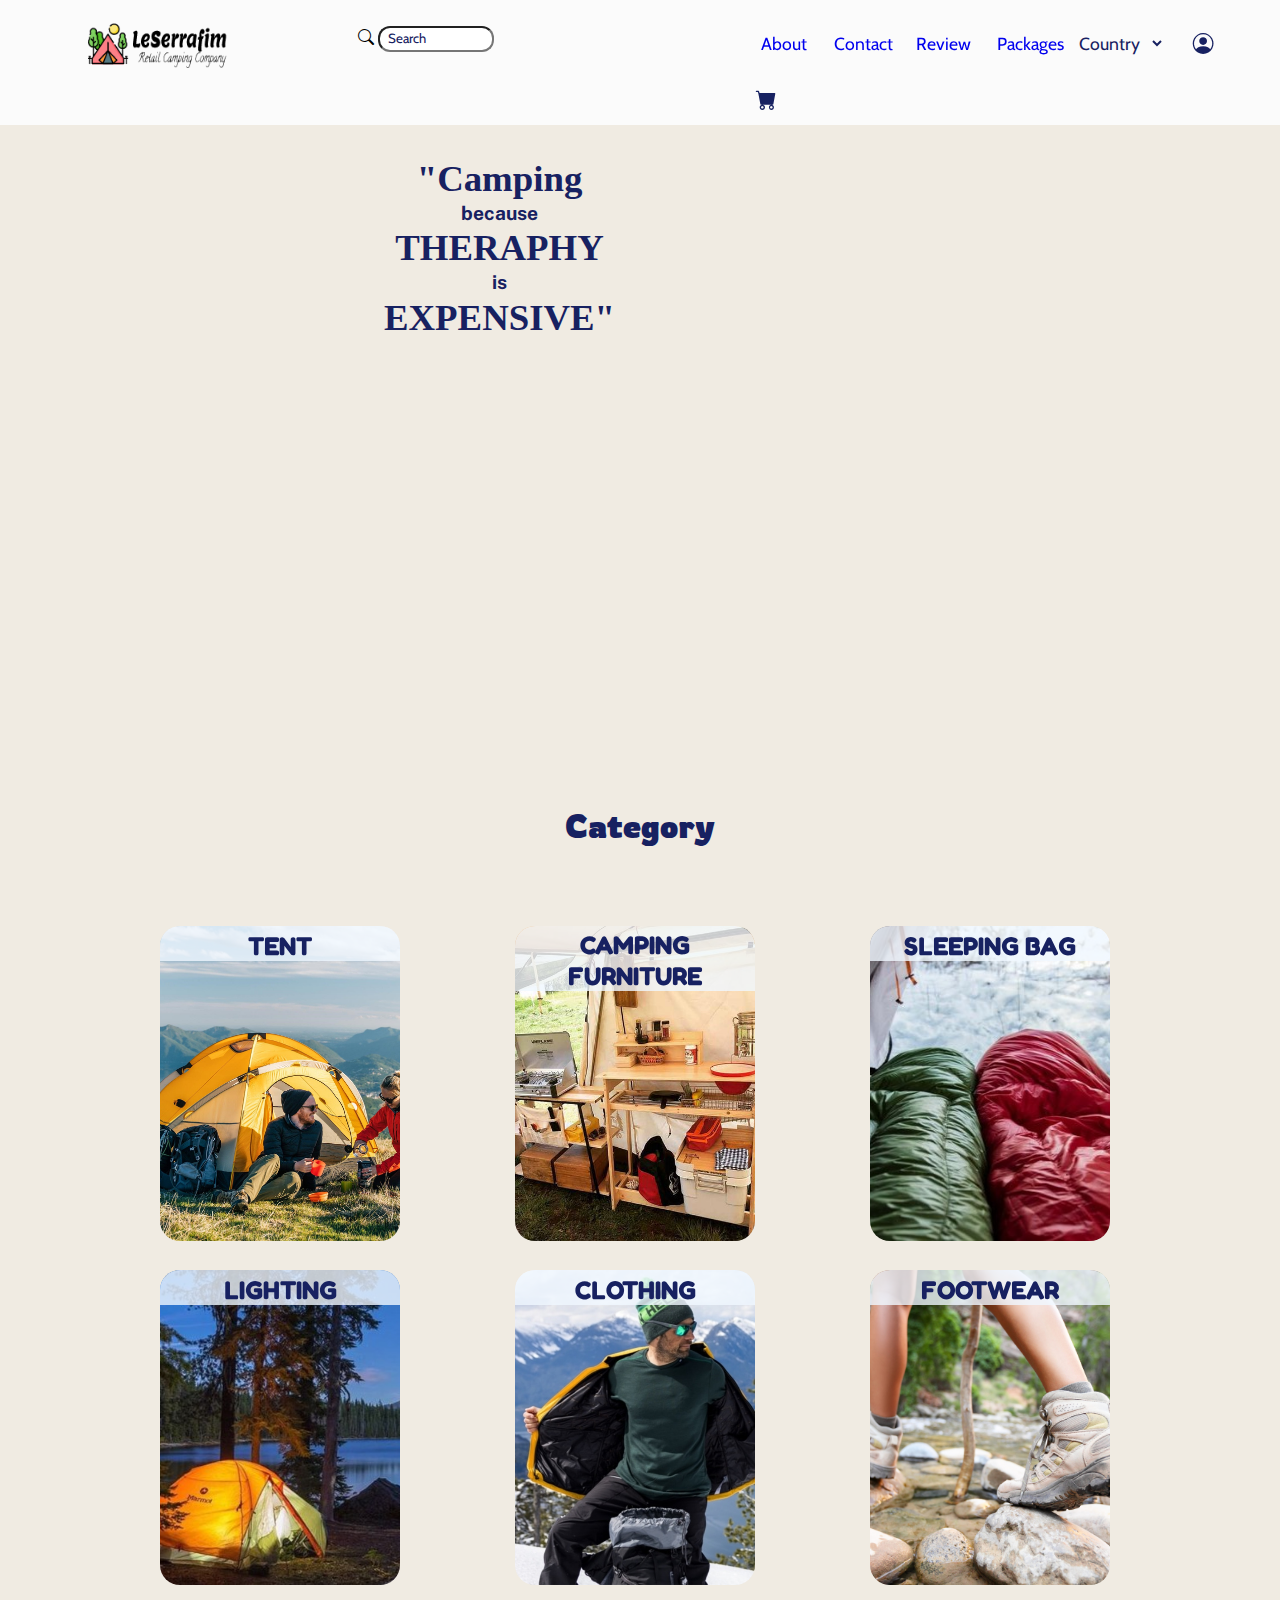
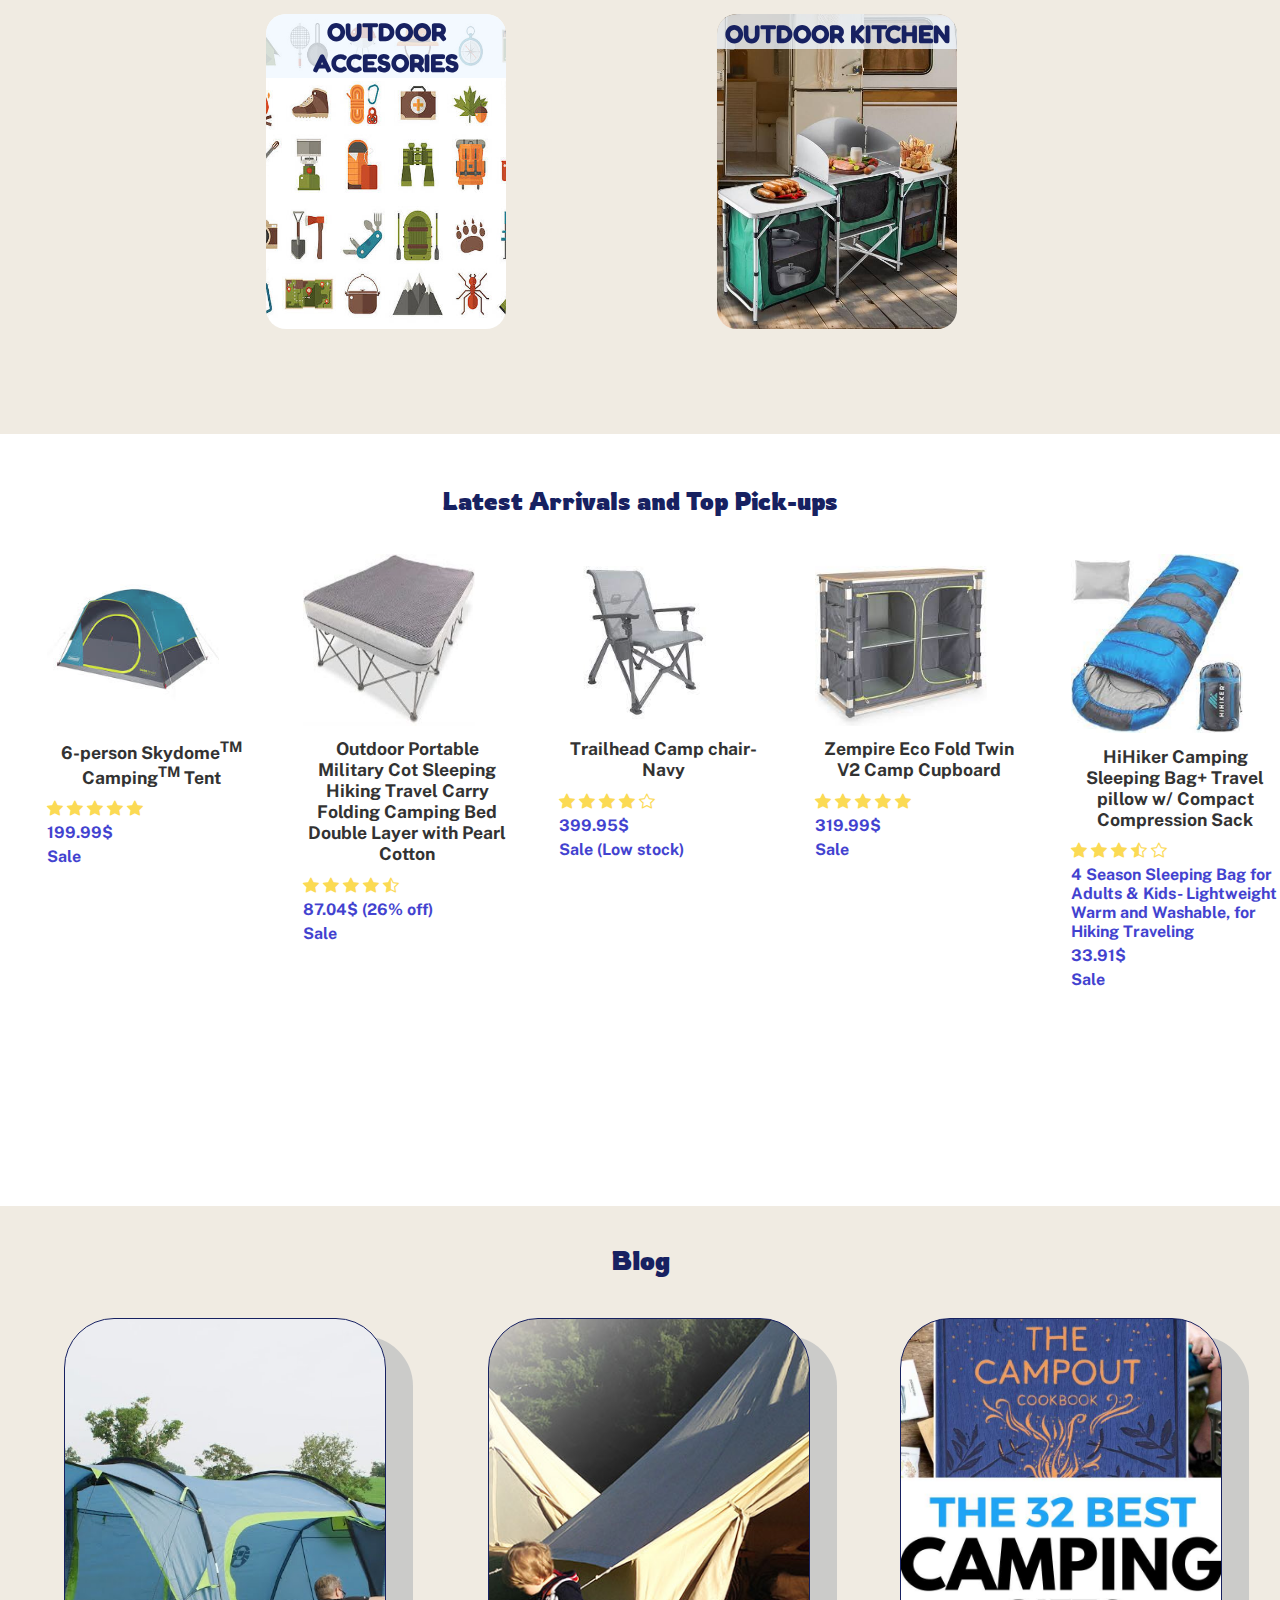
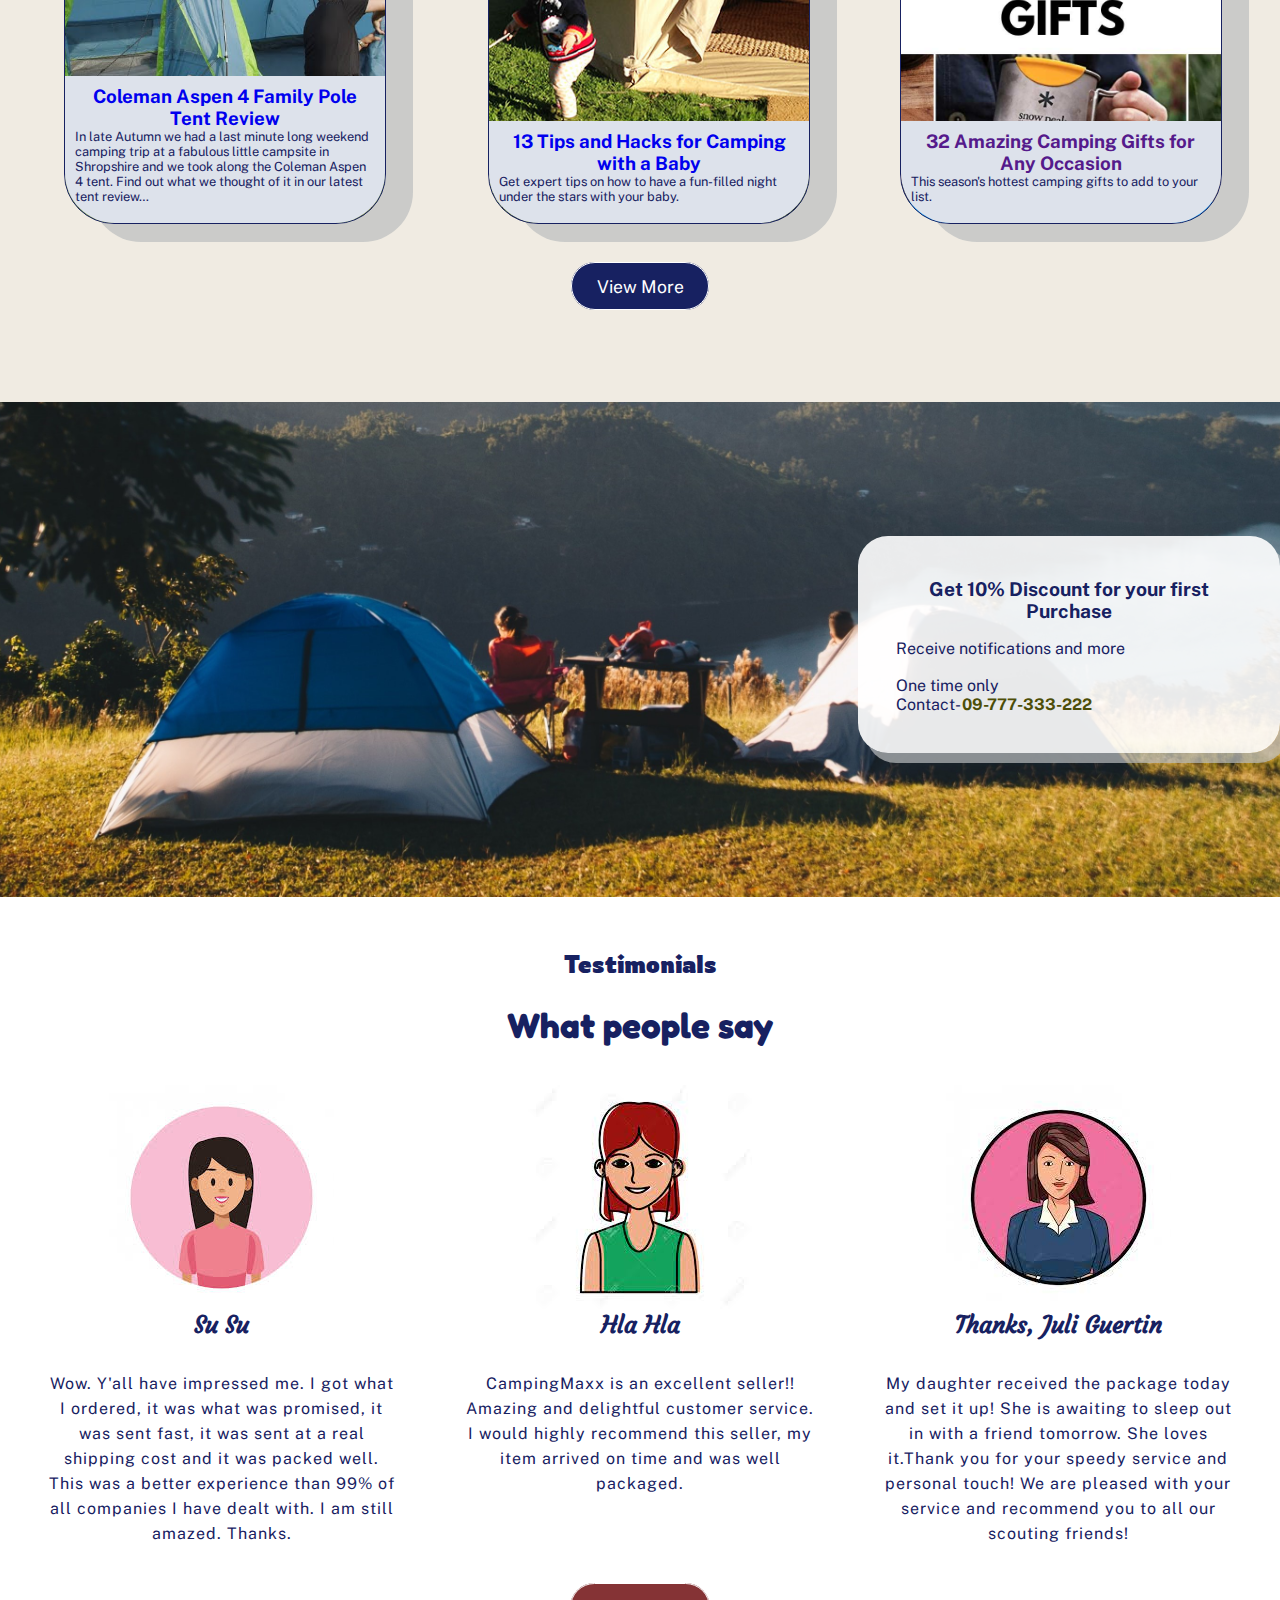
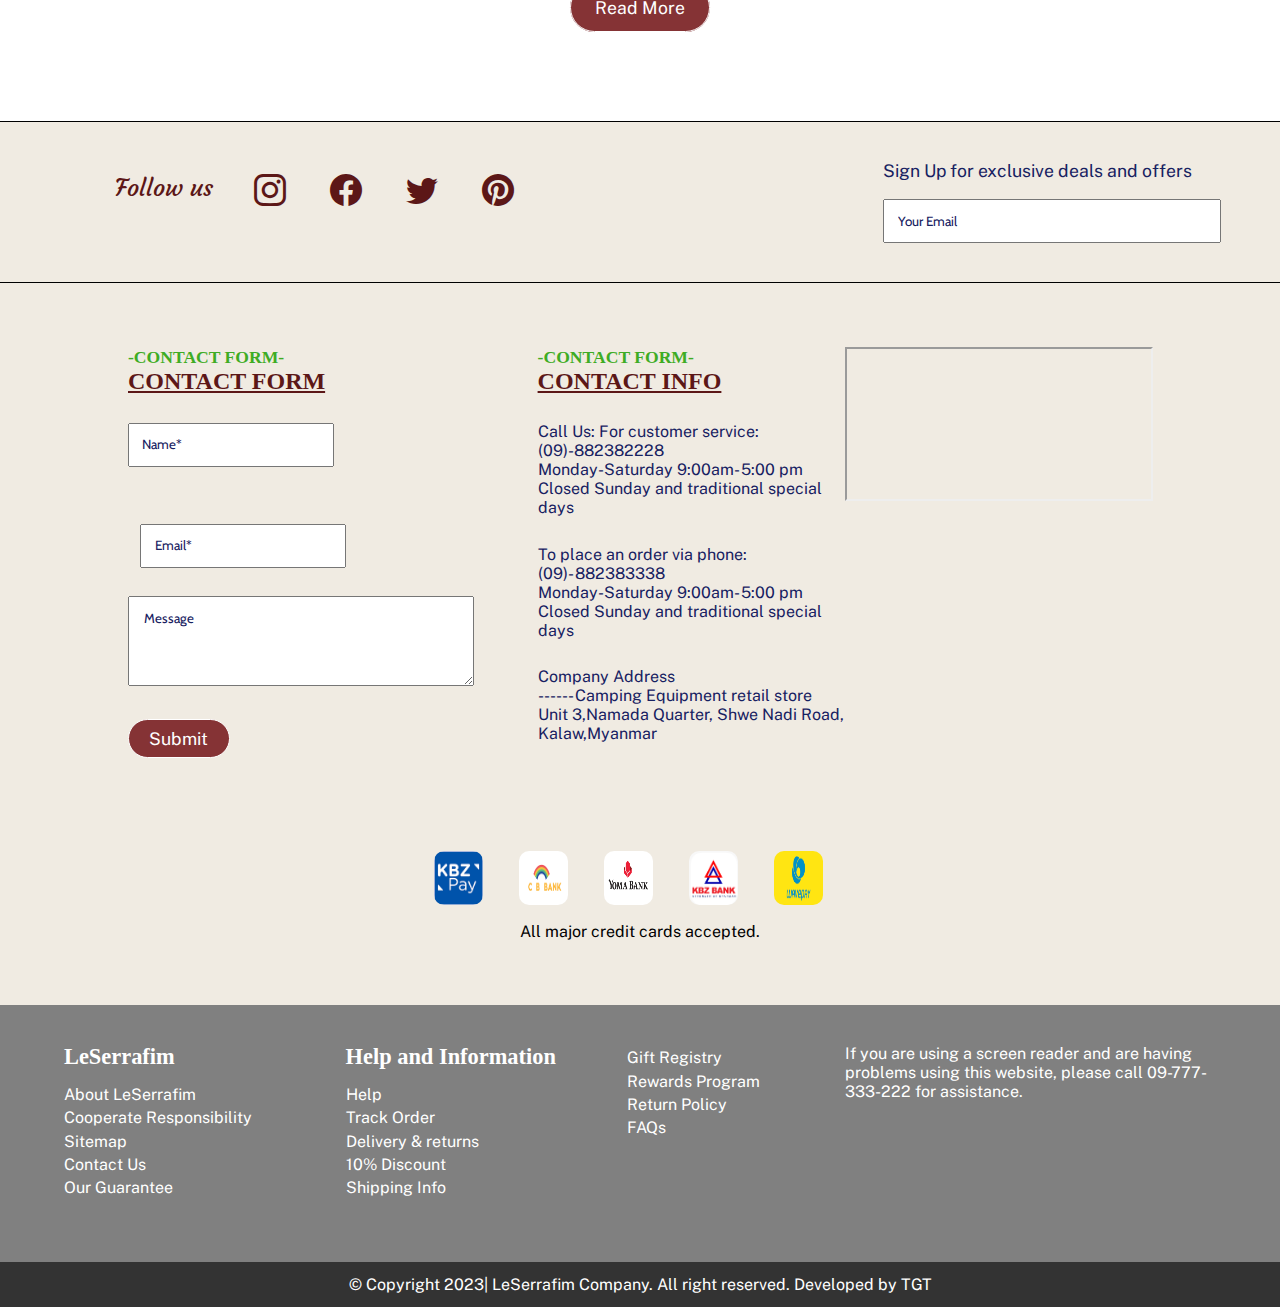
<file: index.html>
<!DOCTYPE html>
<html lang="en">
<head>
    <meta charset="UTF-8">
    <meta http-equiv="X-UA-Compatible" content="IE=edge">
    <meta name="viewport" content="width=device-width, initial-scale=1.0">
    <link rel="stylesheet" type="text/css" href="css/index.css">
    <link rel="stylesheet" type="text/css" href="css/header.css">
    <link rel="stylesheet" href="https://cdn.jsdelivr.net/npm/bootstrap-icons@1.10.3/font/bootstrap-icons.css">
    <link rel="preconnect" href="https://fonts.googleapis.com">
    <link rel="preconnect" href="https://fonts.gstatic.com" crossorigin>
    <link href="https://fonts.googleapis.com/css2?family=Cabin:wght@700&display=swap" rel="stylesheet">
    <link href="https://fonts.googleapis.com/css2?family=Rowdies:wght@700&display=swap" rel="stylesheet">
    <link href="https://fonts.googleapis.com/css2?family=Fredoka+One&display=swap" rel="stylesheet">
    <link href="https://fonts.googleapis.com/css2?family=Public+Sans:wght@300&display=swap" rel="stylesheet">
    <link href="https://fonts.googleapis.com/css2?family=Courgette&display=swap" rel="stylesheet">
    <title>LeSerrafim Retail Camping Company</title>
</head>
<body>
      
    <header id="header">
        <div id="firstbar">
            <div id="logo" class="float">
                <img src="images/logo.png" class="logoimg" alt="LeSerrafim Retail Camping Company Logo">
            </div>

            <div id="search" class="float">
            <label><i class="bi bi-search"></i></label>
            <input type="search" placeholder="Search">
            </div>

            <div id="navbar1" class="float">
                <ul class="navbar1">
                    <li><a href="aboutus.html">About</a></li>
                    <li><a href="contact.html">Contact</a></li>
                    <li><a href="review.html">Review</a></li>
                    <li><a href="offer&package.html">Packages</a></li>
                    <li>
                        <select id="country">
                            <option value="">Country</option>
                            <option value="english">English</option>
                            <option value="myanmar">Myanmar</option>
                        </select>
                    </li>
                    <li><a href=""><i class="bi bi-person-circle"></i></a></li>
                    <li><a href="basket.html"><i class="bi bi-cart-fill"></i></a></li> 
                </ul>
            </div>
            <div class="clear"></div>
        </div>
    </header>    
        
        
        <div id="container">
            <div id="slider-div">
                <div class="quote">
                    <p class="quotep">
                        <span class="word1">"Camping</span>
                        <span class="word2">because</span>
                        <span class="word3">Theraphy</span>
                        <span class="word4">is</span>
                        <span class="word5">Expensive"</span>
                    </p>
                </div>
                <div id="slider">
                    <div>
                     <img src="images/photo4.jpg" alt="">
                    </div>
                    <div>
                     <img src="images/camping4.jpg" alt="">
                    </div>
                    <div>
                     <img src="images/camping2.jpg" alt="">
                    </div>
                 </div>
            </div>

            <div id="category">
                <h1>Category</h1>
            </div>
            <section id="section1">
                <div id="Tent" class="category float">
                    <h3 class="section1">
                        <a href="" class="categories">Tent</a>
                    </h3>
                </div>
                <div id="CampFur" class="category float">
                    <h3 class="section1">
                        <a href="furniture.html" class="categories">Camping Furniture</a>
                    </h3>
                </div>
                <div id="SleepBag" class="category float">
                    <h3 class="section1">
                        <a href="" class="categories">Sleeping Bag</a>
                    </h3>
                </div>
                <div id="Lighting" class="category float">
                    <h3 class="section1">
                        <a href="" class="categories">Lighting</a>
                    </h3>
                </div>
                <div id="Clothing" class="category float">
                    <h3 class="section1">
                        <a href="" class="categories">Clothing</a>
                    </h3>
                </div>
                <div id="Footwear" class="category float">
                    <h3 class="section1">
                        <a href="" class="categories">Footwear</a>
                    </h3>
                </div>
                <div id="OutdoorAcc" class="category float">
                    <h3 class="section1">
                        <a href="" class="categories">Outdoor Accesories</a>
                    </h3>
                </div>
                <div id="OutdoorKit" class="category float">
                    <h3 class="section1">
                        <a href="" class="categories">Outdoor Kitchen</a>
                    </h3>
                </div>
                <div class="clear"></div>
            </section>
            
            


            <section id="section2">
                <h2>Latest Arrivals and Top Pick-ups</h2>
                <div id="items">
                    <div class="items">
                        <div class="itemimgs">
                           <img src="images/t8.jpg" alt="6-person Skydome" class="itemimg">
                        </div>
                        <div class="itemdescription">
                            <h3>6-person Skydome<sup>TM</sup> Camping<sup>TM</sup> Tent</h3>
                            <div class="iclass">
                                <i class="bi bi-star-fill"></i>
                                <i class="bi bi-star-fill"></i>
                                <i class="bi bi-star-fill"></i>
                                <i class="bi bi-star-fill"></i>
                                <i class="bi bi-star-fill"></i>
                            </div>
                            <span class="info">199.99$</span><br>
                            <span class="info">Sale</span>
                        </div>
                    </div>
                    <div class="items">
                        <div class="itemimgs">
                            <img src="images/b7.jpg" alt="Folding Camping Bed Double layer" class="itemimg">
                        </div>
                        <div class="itemdescription">
                            <h3>Outdoor Portable Military Cot Sleeping Hiking Travel Carry Folding Camping Bed Double Layer with Pearl Cotton</h3>
                            <div class="iclass">
                                <i class="bi bi-star-fill"></i>
                                <i class="bi bi-star-fill"></i>
                                <i class="bi bi-star-fill"></i>
                                <i class="bi bi-star-fill"></i>
                                <i class="bi bi-star-half"></i>
                            </div>
                            <span class="info">87.04$ (26% off)</span><br>
                            <span class="info">Sale</span>
                        </div>
                    </div>
                    <div class="items">
                        <div class="itemimgs">
                            <img src="images/c5.jpg" alt="Trailhead Camp Chair" class="itemimg">
                        </div>
                        <div class="itemdescription">
                            <h3>Trailhead Camp chair-Navy</h3>
                            <div class="iclass">
                                <i class="bi bi-star-fill"></i>
                                <i class="bi bi-star-fill"></i>
                                <i class="bi bi-star-fill"></i>
                                <i class="bi bi-star-fill"></i>
                                <i class="bi bi-star"></i>
                            </div>
                            <span class="info">399.95$</span><br>
                            <span class="info">Sale (Low stock)</span>
                        </div>
                    </div>
                    <div class="items">
                        <div class="itemimgs">
                            <img src="images/cb2.jpg" alt="Zempire Eco Fold Twin V2 Camp Cupboard" class="itemimg">
                        </div>
                        <div class="itemdescription">
                            <h3>Zempire Eco Fold Twin V2 Camp Cupboard</h3>
                            <div class="iclass">
                                <i class="bi bi-star-fill"></i>
                                <i class="bi bi-star-fill"></i>
                                <i class="bi bi-star-fill"></i>
                                <i class="bi bi-star-fill"></i>
                                <i class="bi bi-star-fill"></i>
                            </div>
                            <span class="info">319.99$</span><br>
                            <span class="info">Sale</span>
                        </div>
                    </div>
                    <div class="items">
                        <div class="itemimgs">
                            <img src="images/sb4.jpg" alt="HiHiker Camping Sleeping Bag+ Travel pillow" class="itemimg">
                        </div>
                        <div class="itemdescription">
                            <h3>HiHiker Camping Sleeping Bag+ Travel pillow w/ Compact Compression Sack</h3>
                            <div class="iclass">
                                <i class="bi bi-star-fill"></i>
                                <i class="bi bi-star-fill"></i>
                                <i class="bi bi-star-fill"></i>
                                <i class="bi bi-star-half"></i>
                                <i class="bi bi-star"></i>
                            </div>
                            <span class="info">4 Season Sleeping Bag for Adults & Kids- Lightweight Warm and Washable, for Hiking Traveling</span><br>
                            <span class="info">33.91$</span><br>
                            <span class="info">Sale</span>
                        </div>
                    </div>
                </div>
                <div class="clear"></div>
            </section>


            <div id="section3">
                <h1>Blog</h1>
                <div class="blog1 blog">
                    <div class="tentreview">
                        <h3 class="reviewhead"><a href="https://www.campingwithstyle.co.uk/tents-coleman-aspen-4-family-pole-tent-review/">
                            Coleman Aspen 4 Family Pole Tent Review</a></h3>
                        <p>In late Autumn we had a last minute long weekend 
                                camping trip at a fabulous little campsite in Shropshire
                                 and we took along the Coleman Aspen 4 tent. Find out 
                                 what we thought of it in our latest tent review…
                        </p>
                    </div>    
                </div>
                <div class="blog2 blog">
                    <div class="tentreview">
                        <h3 class="reviewhead"><a href="https://www.foxintheforest.net/camping-with-a-baby/">
                            13 Tips and Hacks for Camping with a Baby</a></h3>
                        <p>Get expert tips on how to have a fun-filled night under the stars with your baby.</p>
                    </div>
                </div>
                <div class="blog3 blog">
                    <div class="tentreview">
                        <h3 class="reviewhead"><a href="">32 Amazing Camping Gifts for Any Occasion</a></h3>
                        <p>This season's hottest camping gifts to add to your list.</p>
                    </div>
                </div>
                <div class="clear"></div>
                <div class="viewmore"><a href="" class="viewmoreanchor">View More</a></div>
            </div>


            <section id="section4">
                <div class="discountinfo">
                    <h3>Get 10% Discount for your first Purchase</h3>
                    <p>Receive notifications and more</p><br>
                    <span>One time only</span><br>
                    <p>Contact- <span class="ph-no">09-777-333-222</span></p>
                </div>
            </section>

            <section id="section5">
                <h3>Testimonials</h3>
                <h2>What people say</h2>
                <div class="testimonials">
                    <div class="testimonial t1">
                        <img src="images/womenpf.jpg" alt="women avater" class="profileimg">
                        <h6 class="name">Su Su</h6>
                        <p>Wow. Y'all have impressed me. I got what I ordered, it was what was promised, it was sent fast, it was sent at a real 
                             shipping cost and it was packed well. This was a better experience than 99% of all companies I have dealt with. I am 
                              still 
                              amazed. Thanks. </p>
                    </div>
                    <div class="testimonial t2">
                        <img src="images/womenpf1.jpg" alt="women avater" class="profileimg">
                        <h6 class="name">Hla Hla</h6>
                        <p>CampingMaxx is an excellent seller!! Amazing and delightful customer service. I would highly recommend this seller, my 
                             item arrived on time and was well packaged.</p>
                    </div>
                    <div class="testimonial t3">
                        <img src="images/womenpf2.jpg" alt="women avater" class="profileimg">
                        <h6 class="name">Thanks, Juli Guertin</h6>
                        <p>My daughter received the package today and set it up! She is awaiting to sleep out in with a friend tomorrow. She loves 
                             it.Thank you for your speedy service and personal touch! We are pleased with your service and recommend you to all our 
                             scouting friends!</p>
                    </div>
                    <div class="clear"></div>
                </div>
                <div class="readmore"><a href="review.html" class="readmoreanchor">Read More</a></div>
            </section>

            
            <div id="section6">
                <!--<h1></h1>-->
                <div id="followus">
                    <span class="followus float">Follow us</span>
                    <ul class="f-li">
                        <li><a href="https://www.instagram.com/" class="f-a"><i class="bi bi-instagram icon-b"></i></a></li>
                        <li><a href="https://www.facebook.com/" class="f-a"><i class="bi bi-facebook icon-b"></i></a></li>
                        <li><a href="https://www.twitter.com/" class="f-a"><i class="bi bi-twitter icon-b"></i></a></li>
                        <li><a href="https://www.pinterest.com/" class="f-a"><i class="bi bi-pinterest icon-b"></i></a></li>
                    </ul>
                    <div class="clear"></div>
                </div>
                <div id="signup">
                    <label>Sign Up for exclusive deals and offers</label>
                    <input type="email" id="email" name="email" placeholder="Your Email">
                </div>
                <div class="clear"></div>
            </div>
        

            <section id="section7">
                <div id="form">
                    <h4 class="contactform">-Contact Form-</h4>
                    <h2>Contact Form</h2>
                    <div class="form">
                        <label for="name"></label>
                        <input type="text" id="name" name="name" placeholder="Name*">
                        <label for="cusemail"></label>
                        <input type="email" id="cusemail" name="cusemail" placeholder="Email*">
                        <label for="message"></label>
                        <textarea id="message"> Message </textarea>
                        <input type="submit" id="submit" value="Submit">
                    </div>
                </div>
                <div id="contact">
                    <h4 class="contactform">-Contact Form-</h4>
                    <h2>Contact Info</h2>
                    <p class="contactinfo">
                        Call Us: For customer service:<br>
                        (09)-882382228<br>
                        Monday-Saturday 9:00am- 5:00 pm<br>
                        Closed Sunday and traditional special days
                        </p>
                    <p class="contactinfo">
                        To place an order via phone:<br>
                        (09)- 882383338<br>
                        Monday-Saturday 9:00am- 5:00 pm<br>
                        Closed Sunday and traditional special days
                    </p>
                    <p class="contactinfo">
                        Company Address<br>
                        ------   Camping Equipment retail store<br>
                        Unit 3,Namada Quarter, Shwe Nadi Road,<br>
                        Kalaw,Myanmar
                    </p>
                </div>
                <div id="map">
                    <iframe src="https://www.google.com/maps/embed?pb=!1m18!1m12!1m3!1d29872.41592005178!2d96.54508342322974!3d20.626737567906833!2m3!1f0!2f0!3f0!3m2!1i1024!2i768!4f13.1!3m3!1m2!1s0x30ceb7996093ec95%3A0xf17bab75fc64bbb8!2sKalaw!5e0!3m2!1sen!2smm!4v1673798437076!5m2!1sen!2smm" allowfullscreen="" loading="lazy" referrerpolicy="no-referrer-when-downgrade"></iframe>
                </div>
                <div class="clear"></div>
            </section> 
            
            <div id="section8">
                <!--<h1></h1>-->
                <div id="payment">
                    <div class="paymentgp">
                    <ul>
                        <li><a href="https://www.kbzpay.com/en/">
                            <img src="images/kpay.webp" alt="Kpay logo" class="paymentimg kpay float"></a>
                        </li>
                        <li><a href="https://www.cbbank.com.mm/en">
                            <img src="images/cbbank.png" alt="cbbank logo" class="paymentimg float"></a>
                        </li>
                        <li><a href="https://www.yomabank.com/mm/personal">
                            <img src="images/yomabank.png" alt="yomabank logo"  class="paymentimg float"></a>
                        </li>
                        <li><a href="https://www.kbzbank.com/en/">
                            <img src="images/kbzbank.png" alt="kbzbank logo" class="paymentimg float"></a>
                        </li>
                        <li><a href="https://wavemoney.com.mm/wavemoney">
                            <img src="images/wavepay.png" alt="wavepay logo"  class="paymentimg wave float"></a>
                        </li>
                    </ul>
                    </div>
                    <div class="clear"></div>
                    <p>All major credit cards accepted.</p>
                </div>
            </div>

            
            <footer>
                <div id="footer1" class="float">
                    <h5>LeSerrafim</h5>
                    <ul>
                        <li><a href="aboutus.html">About LeSerrafim</a></li>
                        <li><a href="">Cooperate Responsibility</a></li>
                        <li><a href="">Sitemap</a></li>
                        <li><a href="contact.html">Contact Us</a></li>
                        <li><a href="">Our Guarantee</a></li>
                    </ul>
                </div>
                <div id="footer2" class="float">
                    <h5>Help and Information</h5>
                    <ul>
                        <li><a href="">Help</a></li>
                        <li><a href="">Track Order</a></li>
                        <li><a href="">Delivery & returns</a></li>
                        <li><a href="">10% Discount</a></li>
                        <li><a href="">Shipping Info</a></li>
                    </ul>
                </div>
                <div id="footer3" class="float">
                    <ul>
                        <li><a href="">Gift Registry</a></li>
                        <li><a href="">Rewards Program</a></li>
                        <li><a href="">Return Policy</a></li>
                        <li><a href="">FAQs</a></li>
                    </ul>
                </div>
                <div id="footer4" class="float">
                    <p>If you are using a screen reader and are having problems using this website,
                       please call 09-777-333-222 for assistance.
                    </p>
                </div>
                <div class="clear"></div>
            </footer>

            <div id="copyright">
                <p>&copy; Copyright 2023| LeSerrafim Company. All right reserved. Developed by TGT</p>
            </div>
        </div>
    </body>
</html>
</file>
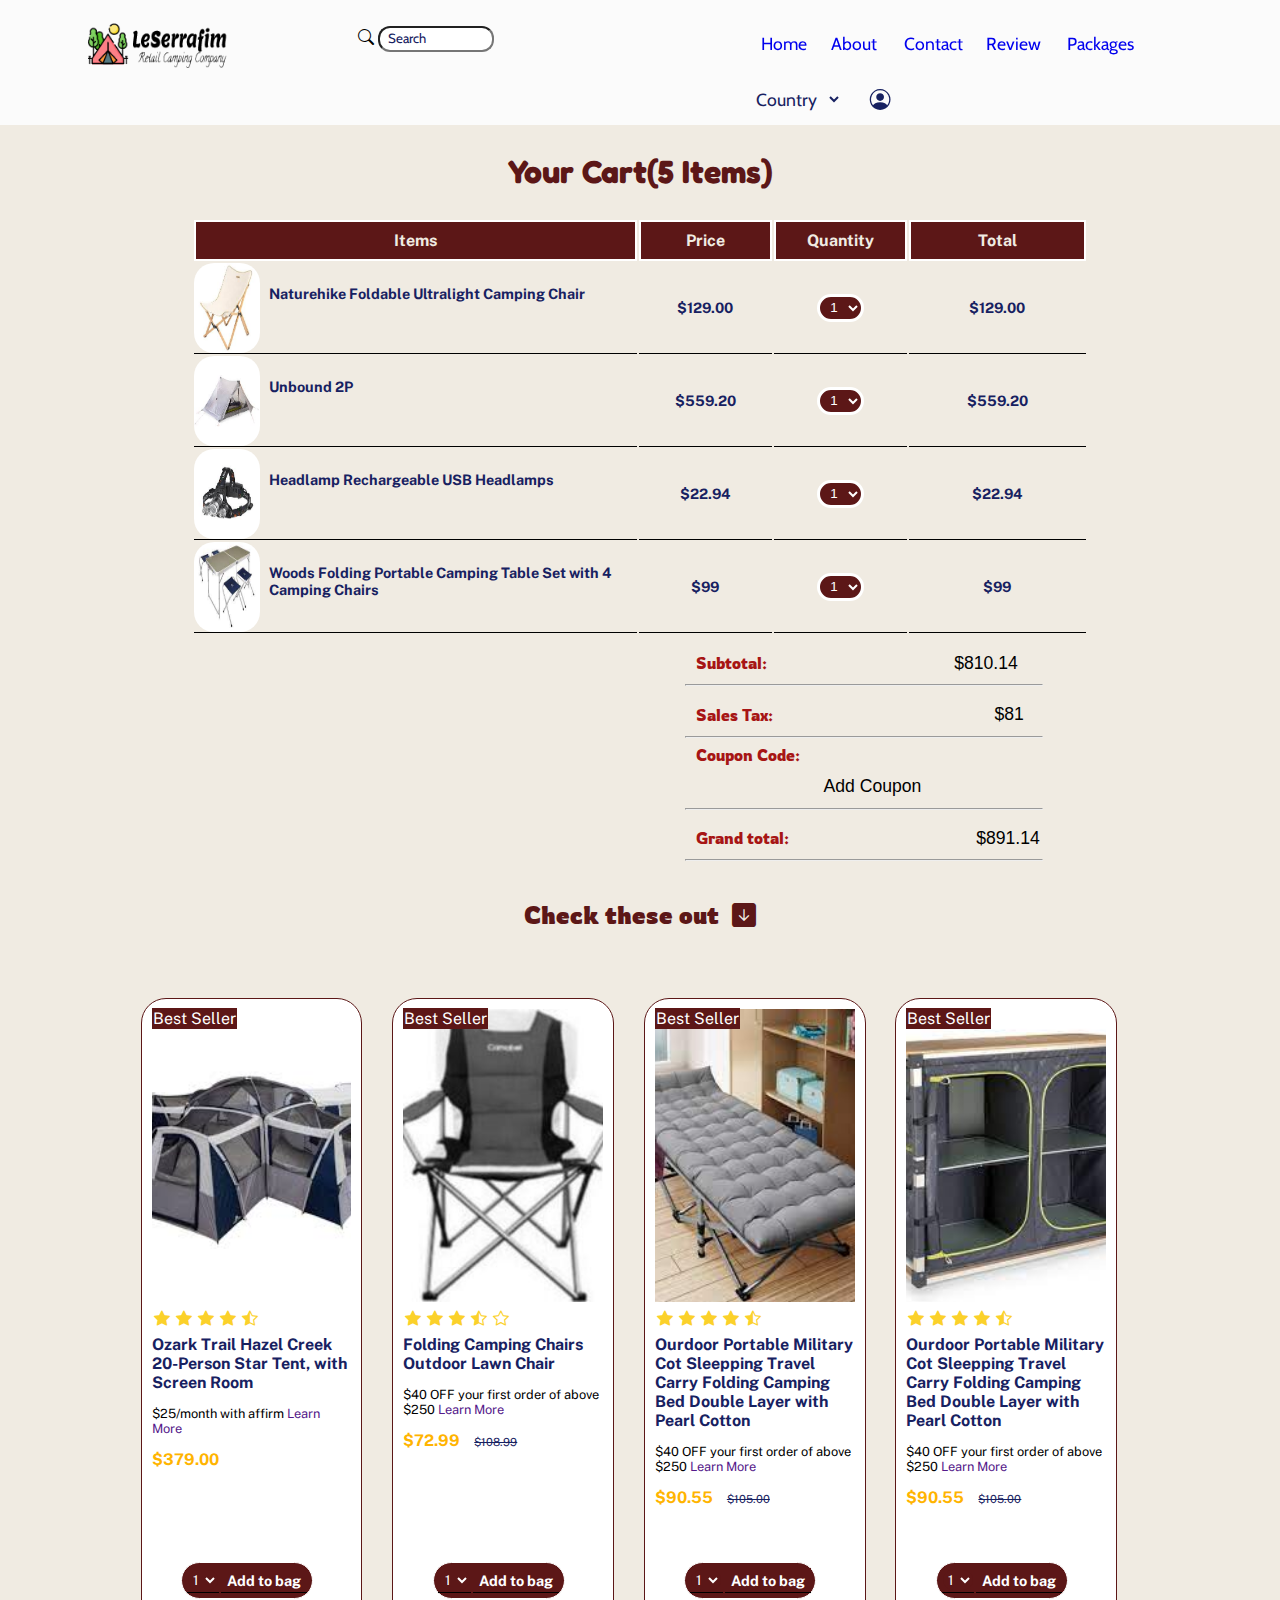
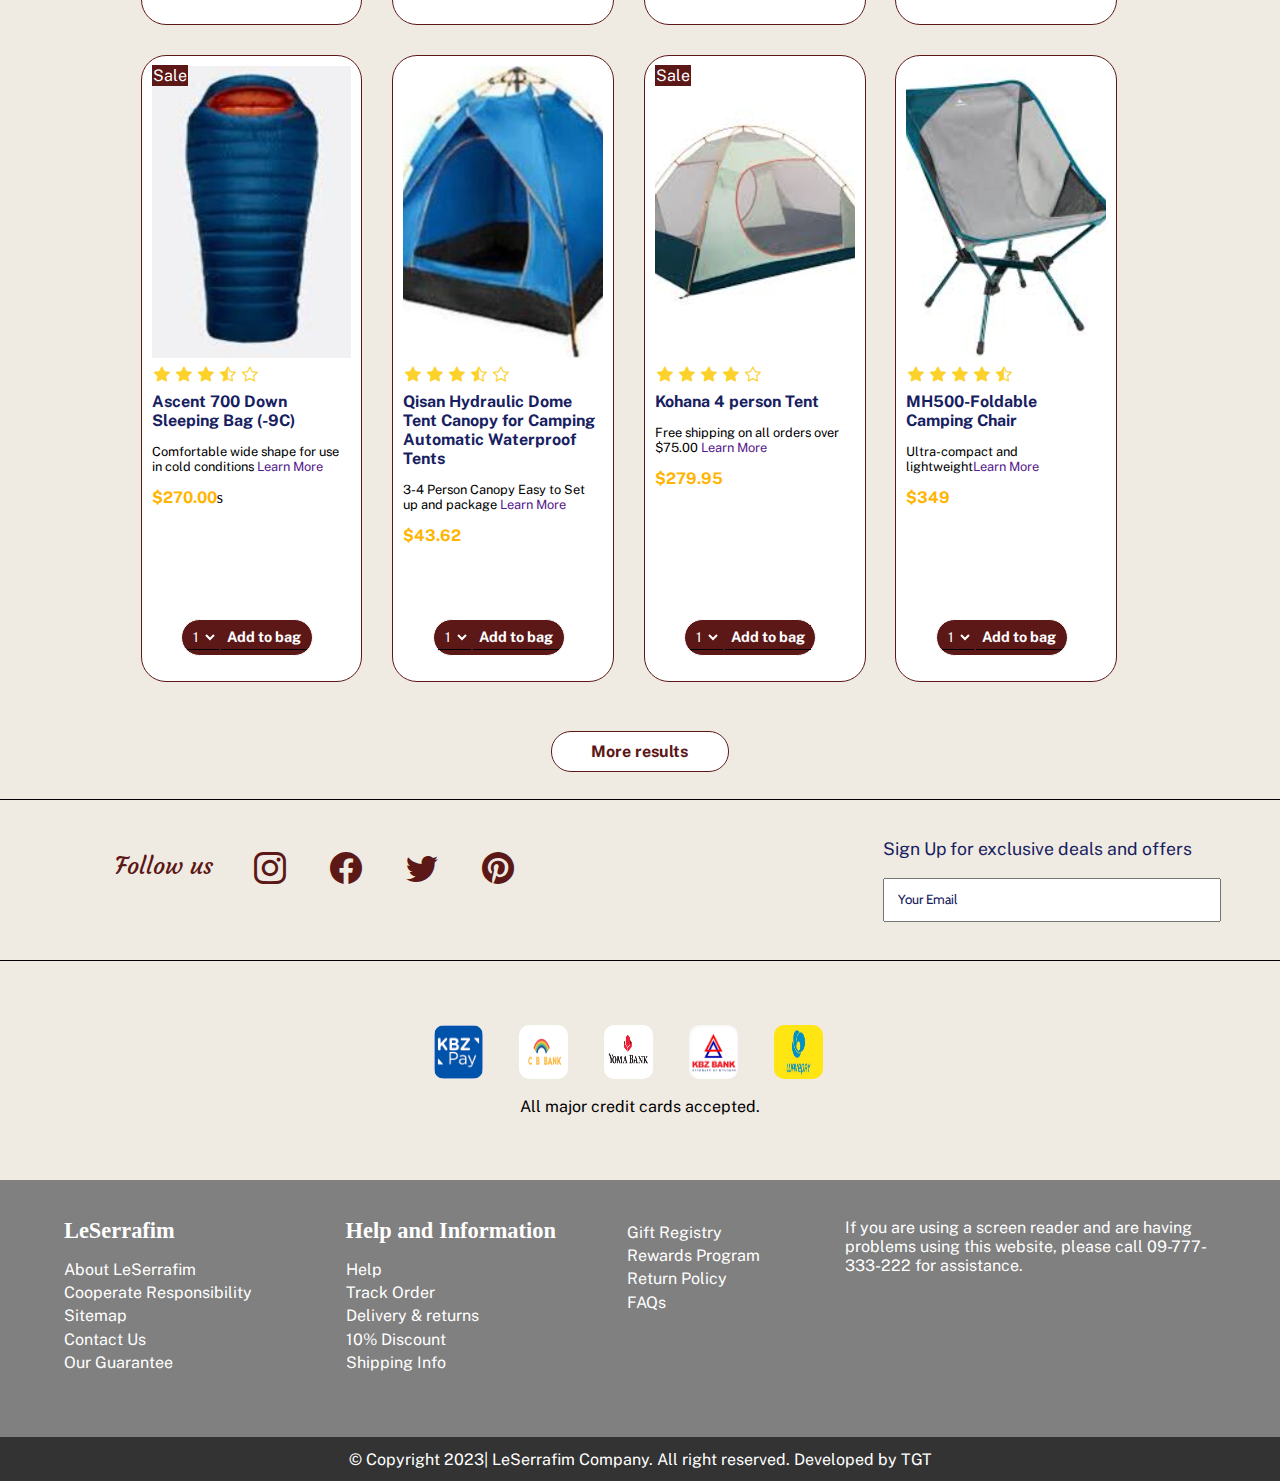
<file: basket.html>
<!DOCTYPE html>
<html lang="en">
<head>
    <meta charset="UTF-8">
    <meta http-equiv="X-UA-Compatible" content="IE=edge">
    <meta name="viewport" content="width=device-width, initial-scale=1.0">
    <link rel="stylesheet" type="text/css" href="css/header.css">
    <link rel="stylesheet" type="text/css" href="css/basket.css">
    <link rel="stylesheet" href="https://cdn.jsdelivr.net/npm/bootstrap-icons@1.10.3/font/bootstrap-icons.css">
    <title>LeSerrafim: Add to Cart</title>
    <link rel="preconnect" href="https://fonts.googleapis.com">
        <link rel="preconnect" href="https://fonts.gstatic.com" crossorigin>
        <link href="https://fonts.googleapis.com/css2?family=Cabin:wght@700&display=swap" rel="stylesheet">
        <link href="https://fonts.googleapis.com/css2?family=Rowdies:wght@700&display=swap" rel="stylesheet">
        <link href="https://fonts.googleapis.com/css2?family=Fredoka+One&display=swap" rel="stylesheet">
        <link href="https://fonts.googleapis.com/css2?family=Public+Sans:wght@300&display=swap" rel="stylesheet">
        <link href="https://fonts.googleapis.com/css2?family=Courgette&display=swap" rel="stylesheet">
</head>
<body>
    <header id="header">
        <div id="firstbar">
            <div id="logo" class="float">
                <img src="images/logo.png" class="logoimg" alt="LeSerrafim Retail Camping Company Logo">
            </div>

            <div id="search" class="float">
            <label><i class="bi bi-search"></i></label>
            <input type="search" placeholder="Search">
            </div>

            <div id="navbar1" class="float">
                <ul class="navbar1">
                    <li><a href="index.html">Home</a></li>
                    <li><a href="aboutus.html">About</a></li>
                    <li><a href="contact.html">Contact</a></li>
                    <li><a href="review.html">Review</a></li>
                    <li><a href="offer&package.html">Packages</a></li>
                    <li>
                        <select id="country">
                            <option value="">Country</option>
                            <option value="english">English</option>
                            <option value="myanmar">Myanmar</option>
                        </select>
                    </li>
                    <li><a href=""><i class="bi bi-person-circle"></i></a></li>
                </ul>
            </div>
            <div class="clear"></div>
        </div>
    </header>  

    <div id="container">
        <section id="section1">
            <h1 class="yourcart">Your Cart(5 Items)</h1>

            <table id="cart">
                <tr>
                    <th class="c-item">Items</th>
                    <th class="c-price">Price</th>
                    <th class="c-quantity">Quantity</th>
                    <th class="c-total">Total</th>
                </tr>
                <tr>
                    <td class="i-name">
                        <img src="images/c2.jpg" class="float" alt="Naturehike Foldable Ultralight Camping Chair">
                        <p class="float">Naturehike Foldable Ultralight Camping Chair</p>
                        <div class="clear"></div>
                    </td>
                    <td>$129.00</td>
                    <td><select>
                        <option value="">1</option>
                        <option value="">2</option>
                        <option value="">3</option>
                    </select></td>
                    <td>$129.00</td>
                </tr>
                <tr>
                    <td class="i-name">
                        <img src="images/t4.jpg" class="float" alt="Unbound 2P">
                        <p class="float">Unbound 2P</p>
                        <div class="clear"></div>
                    </td>
                    <td>$559.20</td>
                    <td><select>
                        <option value="">1</option>
                        <option value="">2</option>
                        <option value="">3</option>
                    </select></td>
                    <td>$559.20</td>
                </tr>
                <tr>
                    <td class="i-name">
                        <img src="images/hl4.jpg"  class="float" alt="Headlamp Rechargeable USB Headlamps">
                        <p class="float">Headlamp Rechargeable USB Headlamps</p>
                        <div class="clear"></div>
                    </td>
                    <td>$22.94</td>
                    <td><select>
                        <option value="">1</option>
                        <option value="">2</option>
                        <option value="">3</option>
                    </select></td>
                    <td>$22.94</td>
                </tr>
                <tr>
                    <td class="i-name">
                        <img src="images/tb1.jpg"  class="float" alt="Woods Folding Portable Camping Table Set with 4 Camping Chairs">
                        <p class="float">Woods Folding Portable Camping Table Set with 4 Camping Chairs</p>
                        <div class="clear"></div>
                    </td>
                    <td>$99</td>
                    <td><select>
                        <option value="">1</option>
                        <option value="">2</option>
                        <option value="">3</option>
                    </select></td>
                    <td>$99</td>
                </tr>

            </table>

            <div id="c-final">
                <div class="c-final">
                    <label>Subtotal:</label>
                    <input type="text" value="$810.14">
                    <hr>
                </div>
                <div class="c-final">
                    <label>Sales Tax:</label>
                    <input type="text" value="$81">
                    <hr>
                </div>
                <div class="c-final">
                    <label>Coupon Code:</label>
                    <input type="text" value="Add Coupon">
                    <hr>
                </div>
                <div class="c-final">
                    <label>Grand total:</label>
                    <input type="text" value="$891.14">
                    <hr>
                </div>
            </div>
            
        </section>

        <section id="section2">
            <h3 class="check-fur">Check these out<i class="bi bi-arrow-down-square-fill icon-d"></i></h3>
            <section id="items">

                <div id="furnitures">
                    <div class="items float left">
                        <div class="imgdiv1">
                            <span class="i-icon">Best Seller</span>
                        </div>
                        <div class="iclass">
                            <i class="bi bi-star-fill"></i>
                            <i class="bi bi-star-fill"></i>
                            <i class="bi bi-star-fill"></i>
                            <i class="bi bi-star-fill"></i>
                            <i class="bi bi-star-half"></i>
                        </div>

                        <h3>Ozark Trail Hazel Creek 20-Person Star Tent, with Screen Room</h3>
                        <p>$25/month with affirm <a href="">Learn More</a></p>
                        <span class="price">$379.00</span>
                        <div class="table">
                            <table>
                                <tr>
                                    <td><select>
                                        <option value="">1</option>
                                        <option value="">2</option>
                                        <option value="">3</option>
                                    </select></td>
                                    <td class="atobag">Add to bag</td>
                                </tr>
                            </table>
                        </div>
                    </div>

                    <div class="items float">
                        <div class="imgdiv2">
                            <span class="i-icon">Best Seller</span>
                        </div>
                        <div class="iclass">
                            <i class="bi bi-star-fill"></i>
                            <i class="bi bi-star-fill"></i>
                            <i class="bi bi-star-fill"></i>
                            <i class="bi bi-star-half"></i>
                            <i class="bi bi-star"></i>
                        </div>

                        <h3>Folding Camping Chairs Outdoor Lawn Chair</h3>
                        <p>$40 OFF your first order of above $250 <a href="">Learn More</a></p>
                        <span class="price">$72.99</span><span class="oldprice">$108.99</span>
                        <div class="table">
                            <table>
                                <tr>
                                    <td><select>
                                        <option value="">1</option>
                                        <option value="">2</option>
                                        <option value="">3</option>
                                    </select></td>
                                    <td class="atobag">Add to bag</td>
                                </tr>
                            </table>
                        </div>
                    </div>

                    <div class="items float">
                        <div class="imgdiv3">
                            <span class="i-icon">Best Seller</span>
                        </div>
                        <div class="iclass">
                            <i class="bi bi-star-fill"></i>
                            <i class="bi bi-star-fill"></i>
                            <i class="bi bi-star-fill"></i>
                            <i class="bi bi-star-fill"></i>
                            <i class="bi bi-star-half"></i>
                        </div>

                        <h3>Ourdoor Portable Military Cot Sleepping Travel Carry Folding Camping Bed Double Layer with Pearl Cotton</h3>
                        <p>$40 OFF your first order of above $250 <a href="">Learn More</a></p>
                        <span class="price">$90.55</span><span class="oldprice">$105.00</span>
                        <div class="table">
                            <table>
                                <tr>
                                    <td><select>
                                        <option value="">1</option>
                                        <option value="">2</option>
                                        <option value="">3</option>
                                    </select></td>
                                    <td class="atobag">Add to bag</td>
                                </tr>
                            </table>
                        </div>
                    </div>

                    <div class="items float right">
                        <div class="imgdiv4">
                            <span class="i-icon">Best Seller</span>
                        </div>
                        <div class="iclass">
                            <i class="bi bi-star-fill"></i>
                            <i class="bi bi-star-fill"></i>
                            <i class="bi bi-star-fill"></i>
                            <i class="bi bi-star-fill"></i>
                            <i class="bi bi-star-half"></i>
                        </div>

                        <h3>Ourdoor Portable Military Cot Sleepping Travel Carry Folding Camping Bed Double Layer with Pearl Cotton</h3>
                        <p>$40 OFF your first order of above $250 <a href="">Learn More</a></p>
                        <span class="price">$90.55</span><span class="oldprice">$105.00</span>
                        <div class="table">
                            <table>
                                <tr>
                                    <td><select>
                                        <option value="">1</option>
                                        <option value="">2</option>
                                        <option value="">3</option>
                                    </select></td>
                                    <td class="atobag">Add to bag</td>
                                </tr>
                            </table>
                        </div>
                    </div>

                    <div class="items float left">
                        <div class="imgdiv5">
                            <span class="i-icon">Sale</span>
                        </div>
                        <div class="iclass">
                            <i class="bi bi-star-fill"></i>
                            <i class="bi bi-star-fill"></i>
                            <i class="bi bi-star-fill"></i>
                            <i class="bi bi-star-half"></i>
                            <i class="bi bi-star"></i>
                        </div>

                        <h3>Ascent 700 Down Sleeping Bag (-9C)</h3>
                        <p>Comfortable wide shape for use in cold conditions <a href="">Learn More</a></p>
                        <span class="price">$270.00</span>s
                        <div class="table">
                            <table>
                                <tr>
                                    <td><select>
                                        <option value="">1</option>
                                        <option value="">2</option>
                                        <option value="">3</option>
                                    </select></td>
                                    <td class="atobag">Add to bag</td>
                                </tr>
                            </table>
                        </div>
                    </div>

                    <div class="items float">
                        <div class="imgdiv6">
                        </div>
                        <div class="iclass">
                            <i class="bi bi-star-fill"></i>
                            <i class="bi bi-star-fill"></i>
                            <i class="bi bi-star-fill"></i>
                            <i class="bi bi-star-half"></i>
                            <i class="bi bi-star"></i>
                        </div>

                        <h3>Qisan Hydraulic Dome Tent Canopy for Camping Automatic Waterproof Tents</h3>
                        <p>3-4 Person Canopy Easy to Set up and package <a href="">Learn More</a></p>
                        <span class="price">$43.62</span>
                        <div class="table">
                            <table>
                                <tr>
                                    <td><select>
                                        <option value="">1</option>
                                        <option value="">2</option>
                                        <option value="">3</option>
                                    </select></td>
                                    <td class="atobag">Add to bag</td>
                                </tr>
                            </table>
                        </div>
                    </div>

                    <div class="items float">
                        <div class="imgdiv7">
                            <span class="i-icon">Sale</span>
                        </div>
                        <div class="iclass">
                            <i class="bi bi-star-fill"></i>
                            <i class="bi bi-star-fill"></i>
                            <i class="bi bi-star-fill"></i>
                            <i class="bi bi-star-fill"></i>
                            <i class="bi bi-star"></i>
                        </div>

                        <h3>Kohana 4 person Tent</h3>
                        <p>Free shipping on all orders over $75.00 <a href="">Learn More</a></p>
                        <span class="price">$279.95</span>
                        <div class="table">
                            <table>
                                <tr>
                                    <td><select>
                                        <option value="">1</option>
                                        <option value="">2</option>
                                        <option value="">3</option>
                                    </select></td>
                                    <td class="atobag">Add to bag</td>
                                </tr>
                            </table>
                        </div>
                    </div>

                    <div class="items float right">
                        <div class="imgdiv8">
                        </div>
                        <div class="iclass">
                            <i class="bi bi-star-fill"></i>
                            <i class="bi bi-star-fill"></i>
                            <i class="bi bi-star-fill"></i>
                            <i class="bi bi-star-fill"></i>
                            <i class="bi bi-star-half"></i>
                        </div>

                        <h3>MH500-Foldable Camping Chair</h3>
                        <p>Ultra-compact and lightweight<a href="">Learn More</a></p>
                        <span class="price">$349</span>
                        <div class="table">
                            <table>
                                <tr>
                                    <td><select>
                                        <option value="">1</option>
                                        <option value="">2</option>
                                        <option value="">3</option>
                                    </select></td>
                                    <td class="atobag">Add to bag</td>
                                </tr>
                            </table>
                        </div>
                    </div>
                    <div class="clear"></div>
                <div id="moreresults">
                    <a href="">More results</a>
                </div>
                </div>
            </section>
        </section>

        <div id="section6">
            <div id="followus">
                <span class="followus float">Follow us</span>
                <ul class="f-li">
                    <li><a href=""><i class="bi bi-instagram"></i></a></li>
                    <li><a href=""><i class="bi bi-facebook"></i></a></li>
                    <li><a href=""><i class="bi bi-twitter"></i></a></li>
                    <li><a href=""><i class="bi bi-pinterest"></i></a></li>
                </ul>
                <div class="clear"></div>
            </div>
            <div id="signup">
                <label>Sign Up for exclusive deals and offers</label>
                <input type="email" id="email" name="email" placeholder="Your Email">
            </div>
            <div class="clear"></div>
        </div>

            <div id="section8">
                <div id="payment">
                    <div class="paymentgp">
                    <ul>
                        <li><a href="https://www.kbzpay.com/en/">
                            <img src="images/kpay.webp" alt="Kpay logo" class="paymentimg kpay float"></a>
                        </li>
                        <li><a href="https://www.cbbank.com.mm/en">
                            <img src="images/cbbank.png" alt="cbbank logo" class="paymentimg float"></a>
                        </li>
                        <li><a href="https://www.yomabank.com/mm/personal">
                            <img src="images/yomabank.png" alt="yomabank logo" class="paymentimg float"></a>
                        </li>
                        <li><a href="https://www.kbzbank.com/en/">
                            <img src="images/kbzbank.png" alt="kbzbank logo" class="paymentimg float"></a>
                        </li>
                        <li><a href="https://wavemoney.com.mm/wavemoney">
                            <img src="images/wavepay.png" alt="wavepay logo" class="paymentimg wave float"></a>
                        </li>
                    </ul>
                    </div>
                    <div class="clear"></div>
                    <p>All major credit cards accepted.</p>
                </div>
            </div>

        
        <footer>
                <div id="footer1" class="float">
                    <h5>LeSerrafim</h5>
                    <ul>
                        <li><a href="aboutus.html">About LeSerrafim</a></li>
                        <li><a href="">Cooperate Responsibility</a></li>
                        <li><a href="">Sitemap</a></li>
                        <li><a href="contact.html">Contact Us</a></li>
                        <li><a href="">Our Guarantee</a></li>
                    </ul>
                </div>
                <div id="footer2" class="float">
                    <h5>Help and Information</h5>
                    <ul>
                        <li><a href="">Help</a></li>
                        <li><a href="">Track Order</a></li>
                        <li><a href="">Delivery & returns</a></li>
                        <li><a href="">10% Discount</a></li>
                        <li><a href="">Shipping Info</a></li>
                    </ul>
                </div>
                <div id="footer3" class="float">
                    <ul>
                        <li><a href="">Gift Registry</a></li>
                        <li><a href="">Rewards Program</a></li>
                        <li><a href="">Return Policy</a></li>
                        <li><a href="">FAQs</a></li>
                    </ul>
                </div>
                <div id="footer4" class="float">
                    <p>If you are using a screen reader and are having problems using this website,
                       please call 09-777-333-222 for assistance.
                    </p>
                </div>
                <div class="clear"></div>
        </footer>

        <div id="copyright">
                <p>&copy; Copyright 2023| LeSerrafim Company. All right reserved. Developed by TGT</p>
        </div>
    </div>    
</body>
</html>
</file>
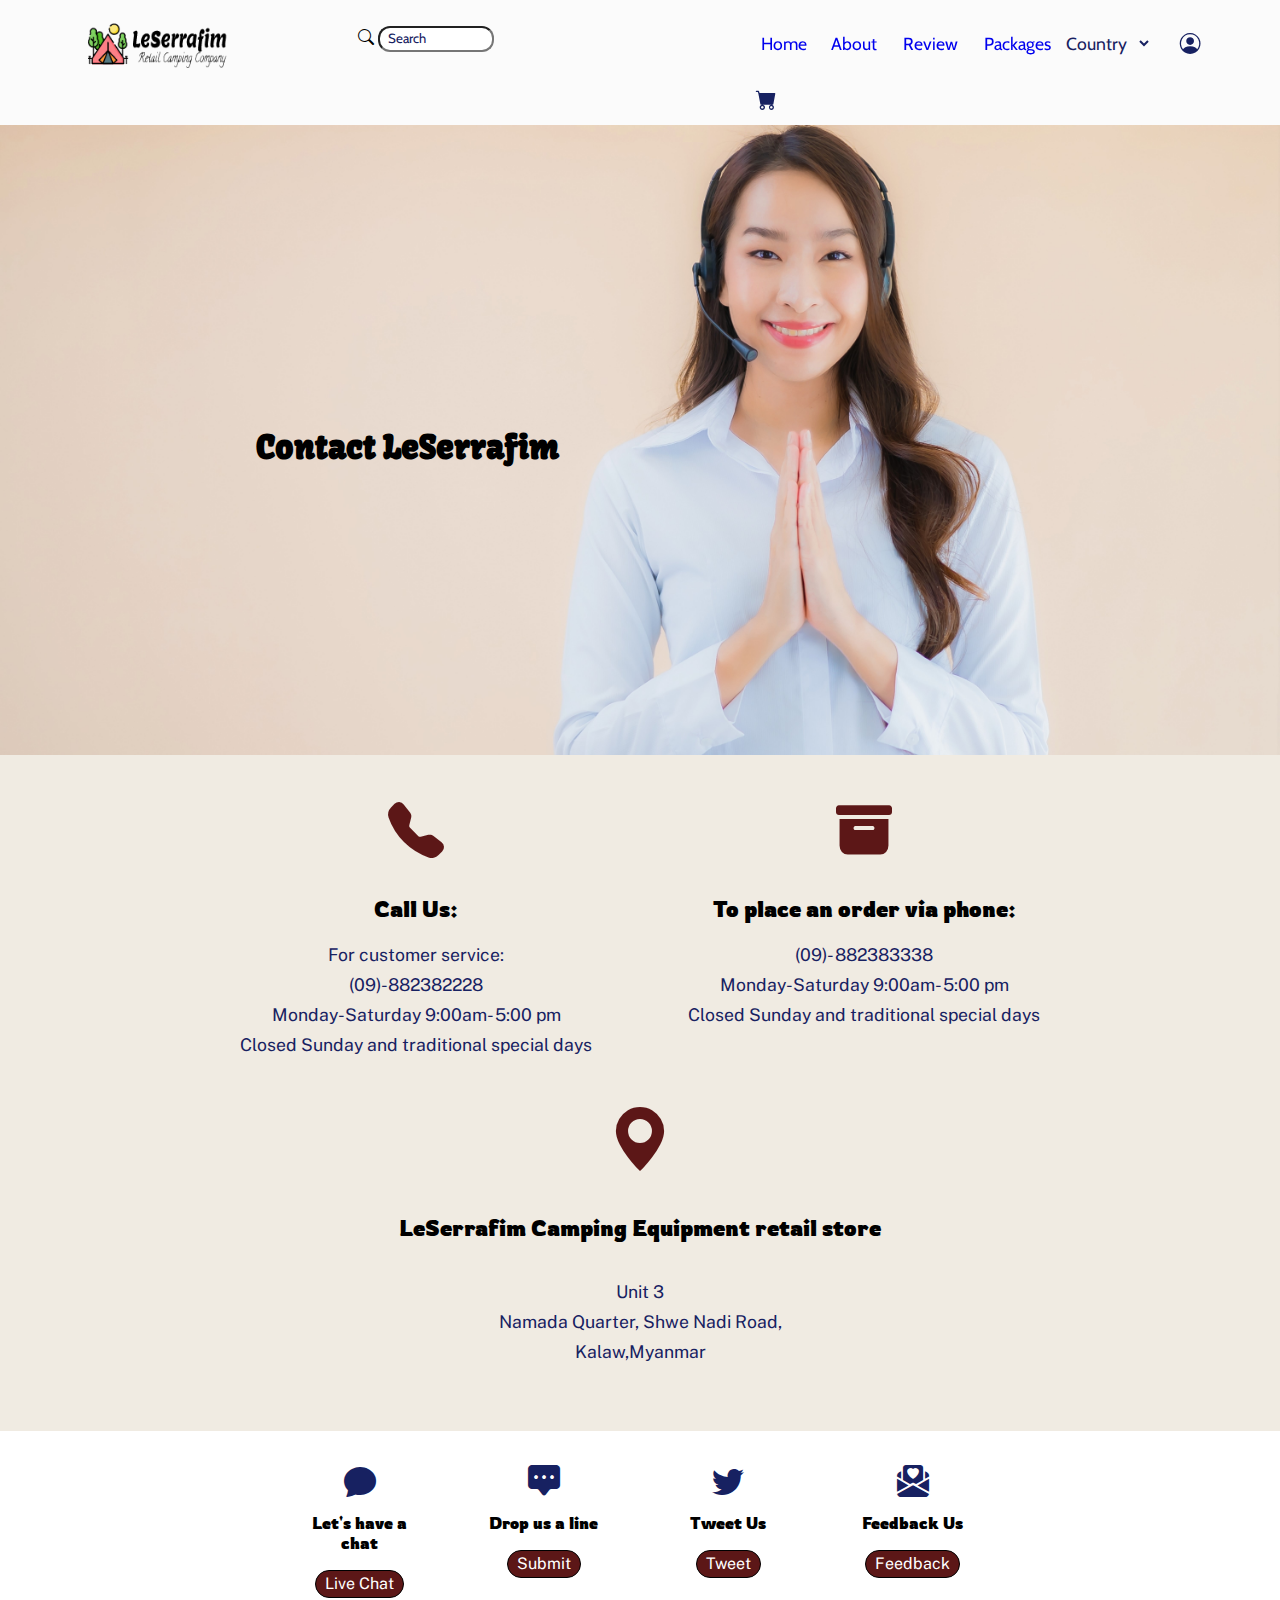
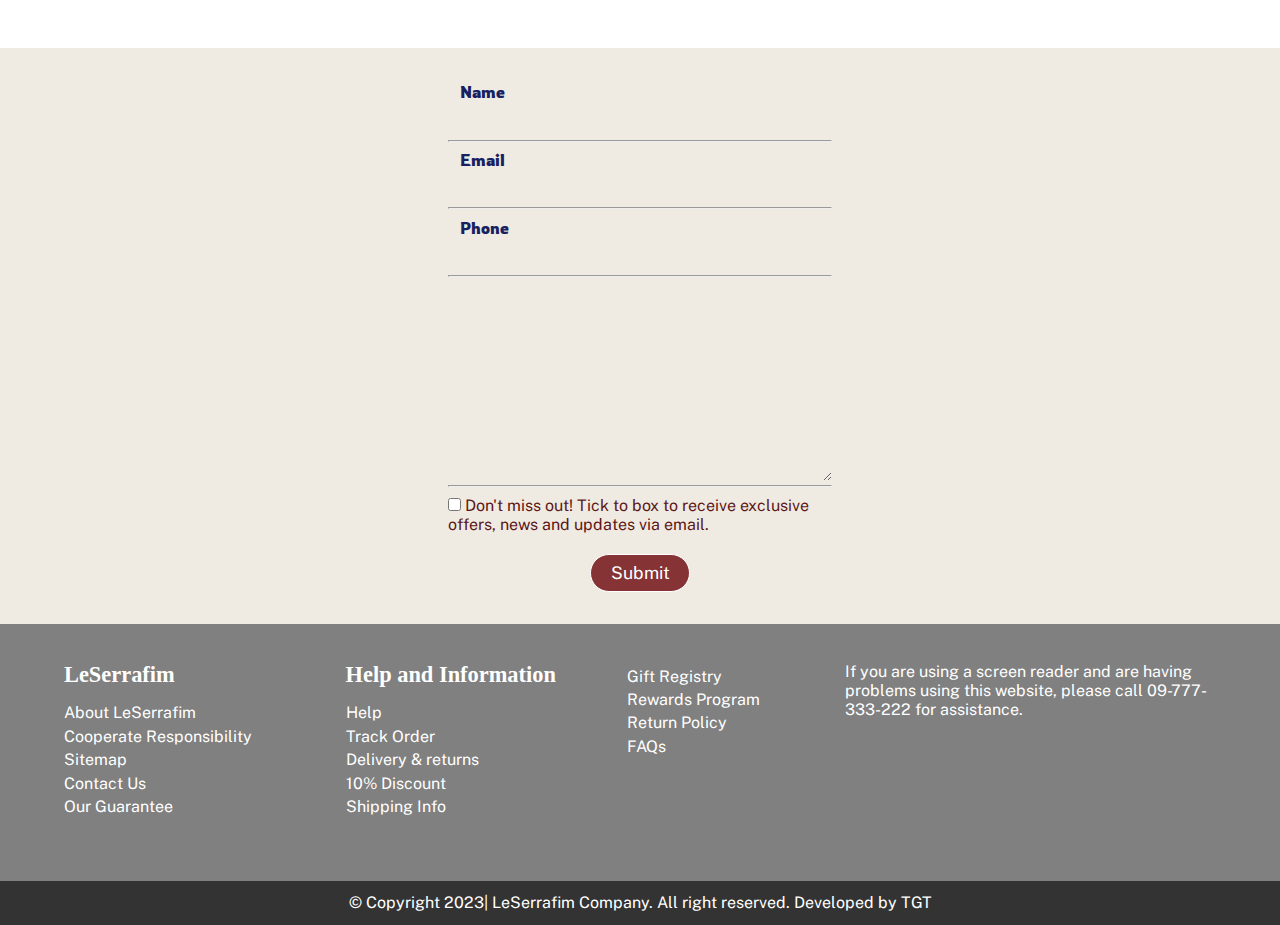
<file: contact.html>
<!DOCTYPE html>
<html lang="en">
<head>
    <meta charset="UTF-8">
    <meta http-equiv="X-UA-Compatible" content="IE=edge">
    <meta name="viewport" content="width=device-width, initial-scale=1.0">
    <title>LeSerrafim: Contact Us</title>
    <link rel="stylesheet" type="text/css" href="css/header.css">
    <link rel="stylesheet" href="css/contact.css">
    <link rel="stylesheet" href="https://cdn.jsdelivr.net/npm/bootstrap-icons@1.10.3/font/bootstrap-icons.css">
    <link href="https://fonts.googleapis.com/css2?family=Kavoon&display=swap" rel="stylesheet">
    <link href="https://fonts.googleapis.com/css2?family=Cabin:wght@700&display=swap" rel="stylesheet">
    <link href="https://fonts.googleapis.com/css2?family=Rowdies:wght@700&display=swap" rel="stylesheet">
    <link href="https://fonts.googleapis.com/css2?family=Fredoka+One&display=swap" rel="stylesheet">
    <link href="https://fonts.googleapis.com/css2?family=Public+Sans:wght@300&display=swap" rel="stylesheet">
    <link href="https://fonts.googleapis.com/css2?family=Courgette&display=swap" rel="stylesheet">
</head>
<body>
    <header id="header">
        <div id="firstbar">
            <div id="logo" class="float">
                <img src="images/logo.png" class="logoimg" alt="LeSerrafim Retail Camping Company Logo">
            </div>

            <div id="search" class="float">
            <label><i class="bi bi-search"></i></label>
            <input type="search" placeholder="Search">
            </div>

            <div id="navbar1" class="float">
                <ul class="navbar1">
                    <li><a href="index.html">Home</a></li>
                    <li><a href="aboutus.html">About</a></li>
                    <li><a href="review.html">Review</a></li>
                    <li><a href="offer&package.html">Packages</a></li>
                    <li>
                        <select id="country">
                            <option value="">Country</option>
                            <option value="english">English</option>
                            <option value="myanmar">Myanmar</option>
                        </select>
                    </li>
                    <li><a href=""><i class="bi bi-person-circle"></i></a></li>
                    <li><a href="basket.html"><i class="bi bi-cart-fill"></i></a></li> 
                </ul>
            </div>
            <div class="clear"></div>
        </div>
    </header>  

    <div id="container">
        <section id="section1">
            <div id="contact">
                <h1 class="contact">Contact LeSerrafim</h1>
            </div>
        </section>
    
        <section id="section2">
            <div id="cusservice" class="float">
                <i class="bi bi-telephone-fill"></i>
                <h3 class="center chead">Call Us:</h3>
                <p class="center cinfo"> For customer service:<br>
                    (09)-882382228<br>
                    Monday-Saturday 9:00am- 5:00 pm<br>
                    Closed Sunday and traditional special days
                    </p>
            </div>
            <div id="callcenter" class="float">
                <i class="bi bi-archive-fill"></i>
                <h3 class="center chead">To place an order via phone:</h3>
                <p class="center cinfo">(09)- 882383338<br>
                Monday-Saturday 9:00am- 5:00 pm<br>
                Closed Sunday and traditional special days
                </p>
    
            </div>
            <div class="clear"></div>
            <div id="address">
                <i class="bi bi-geo-alt-fill"></i>
                <h3 class="center chead1">LeSerrafim Camping Equipment retail store</h3>
                <p class="center cinfo">Unit 3<br>
                Namada Quarter, Shwe Nadi Road,<br>
                Kalaw,Myanmar
                </p>
            </div>
        </section>
    
        <section id="section3">
            <div id="message">
                <div id="chat" class="float width">
                    <i class="bi bi-chat-fill"></i>
                    <h4 class="center">Let's have a chat</h4>
                    <a href="">Live Chat</a>
                </div>
                <div id="request" class="float width">
                    <i class="bi bi-chat-square-dots-fill"></i>
                    <h4 class="center">Drop us a line</h4>
                    <a href="">Submit</a>
                </div>
                <div id="text" class="float width">
                    <i class="bi bi-twitter"></i>
                    <h4 class="center">Tweet Us</h4>
                    <a href="">Tweet</a>
                </div>
                <div id="tweet" class="float width">
                    <i class="bi bi-envelope-paper-heart-fill"></i>
                    <h4 class="center">Feedback Us</h4>
                    <a href="review.html">Feedback</a>
                </div>
                <div class="clear"></div>
            </div>
        </section>
    
        <div id="section4">
            <form id="cform">
                <div id="form">
                    <label>Name</label>
                    <input type="text" name="cname" value="">
                <hr>
                </div>
                <div id="form">
                    <label>Email</label>
                    <input type="email" name="cemail" value="">
                <hr>
                </div>
                <div id="form">
                    <label>Phone</label>
                    <input type="text" name="cphone" value="">
                <hr>
                </div>
                <div id="form">
                    <textarea name="message" cols="30" rows="10" placeholder="Message">
                    </textarea>
                <hr>
                </div>
                <div>
                    <input type="checkbox" id="cb">
                    <span class="cb">Don't miss out! Tick to box to receive exclusive 
                         offers, news and updates via email.</span>
                </div>
                <input type="submit" id="submit" value="Submit">
            </form>
            
    
        </div>
    </div>

    <footer>
        <div id="footer1" class="float">
            <h5>LeSerrafim</h5>
            <ul>
                <li><a href="aboutus.html">About LeSerrafim</a></li>
                <li><a href="">Cooperate Responsibility</a></li>
                <li><a href="">Sitemap</a></li>
                <li><a href="contact.html">Contact Us</a></li>
                <li><a href="">Our Guarantee</a></li>
            </ul>
        </div>
        <div id="footer2" class="float">
            <h5>Help and Information</h5>
            <ul>
                <li><a href="">Help</a></li>
                <li><a href="">Track Order</a></li>
                <li><a href="">Delivery & returns</a></li>
                <li><a href="">10% Discount</a></li>
                <li><a href="">Shipping Info</a></li>
            </ul>
        </div>
        <div id="footer3" class="float">
            <ul>
                <li><a href="">Gift Registry</a></li>
                <li><a href="">Rewards Program</a></li>
                <li><a href="">Return Policy</a></li>
                <li><a href="">FAQs</a></li>
            </ul>
        </div>
        <div id="footer4" class="float">
            <p>If you are using a screen reader and are having problems using this website,
               please call 09-777-333-222 for assistance.
            </p>
        </div>
        <div class="clear"></div>
    </footer>

    <div id="copyright">
        <p>&copy; Copyright 2023| LeSerrafim Company. All right reserved. Developed by TGT</p>
    </div>

</body>
</html>
</file>
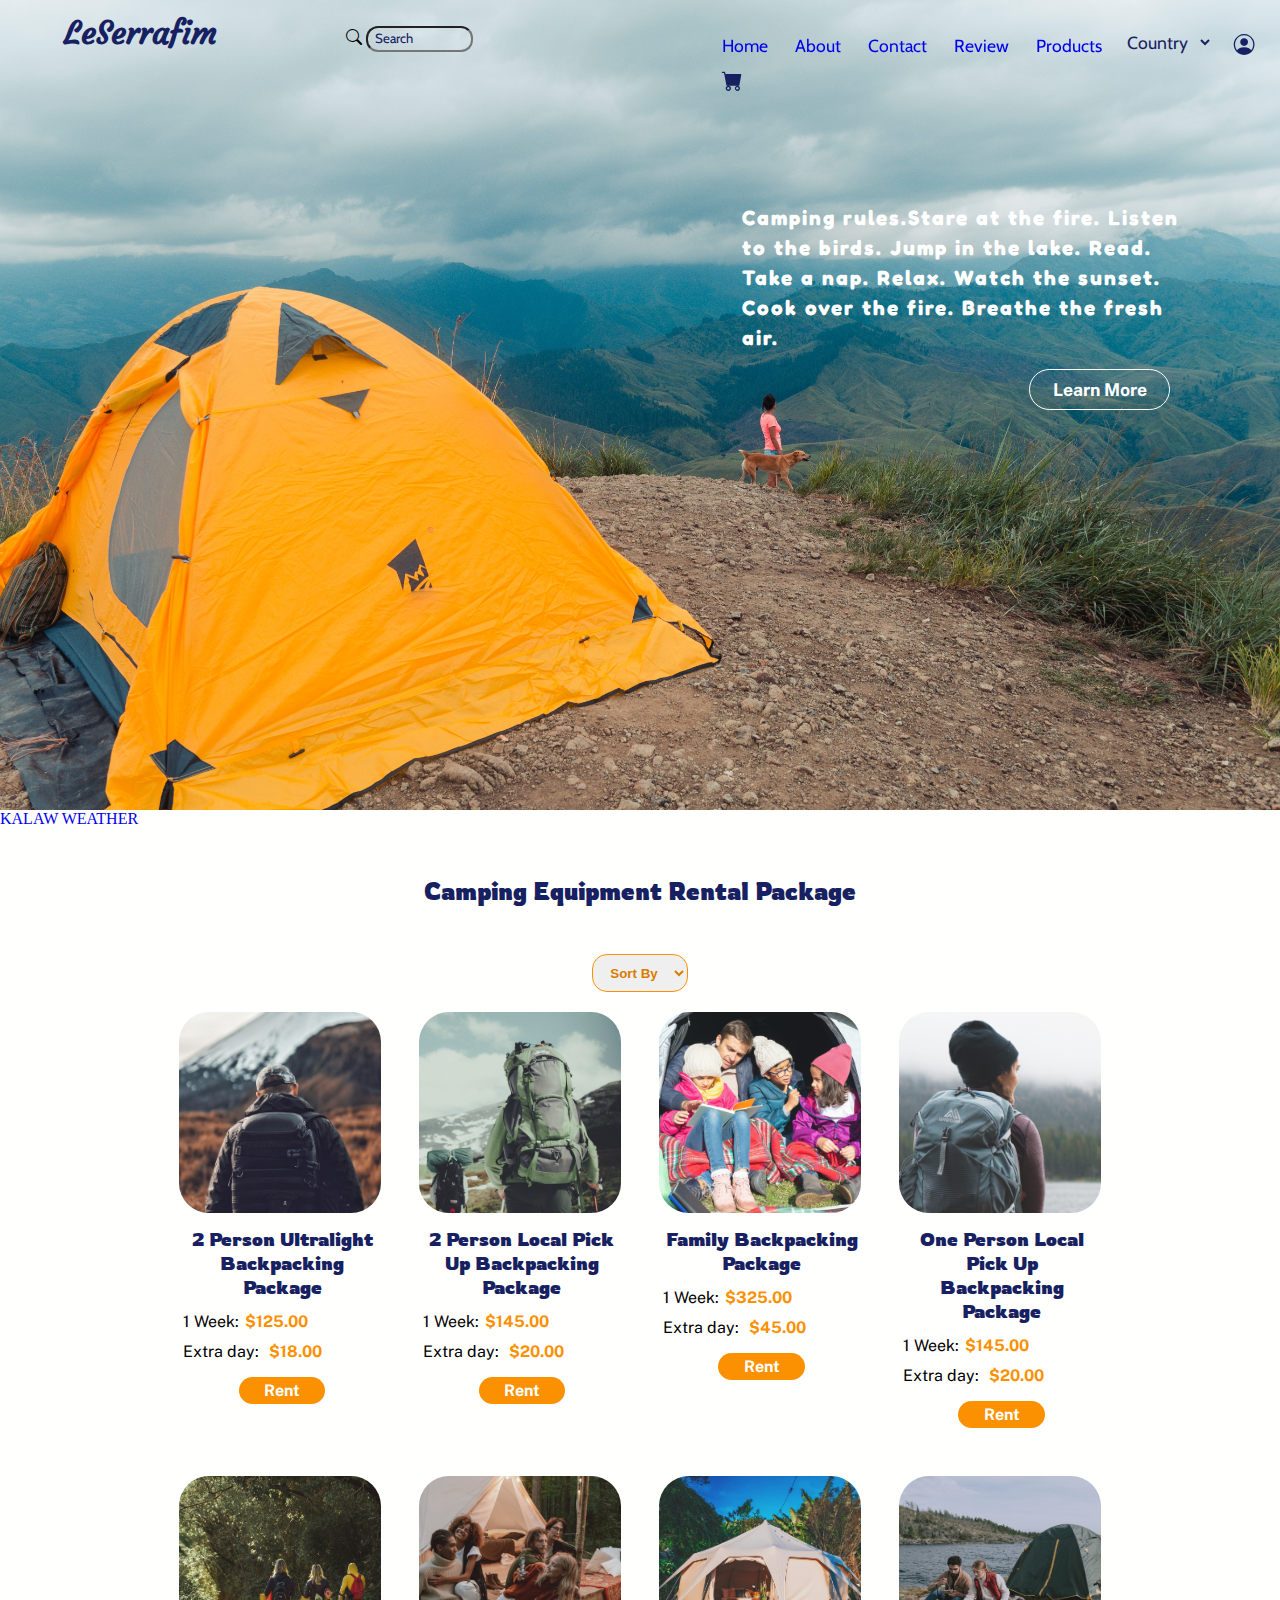
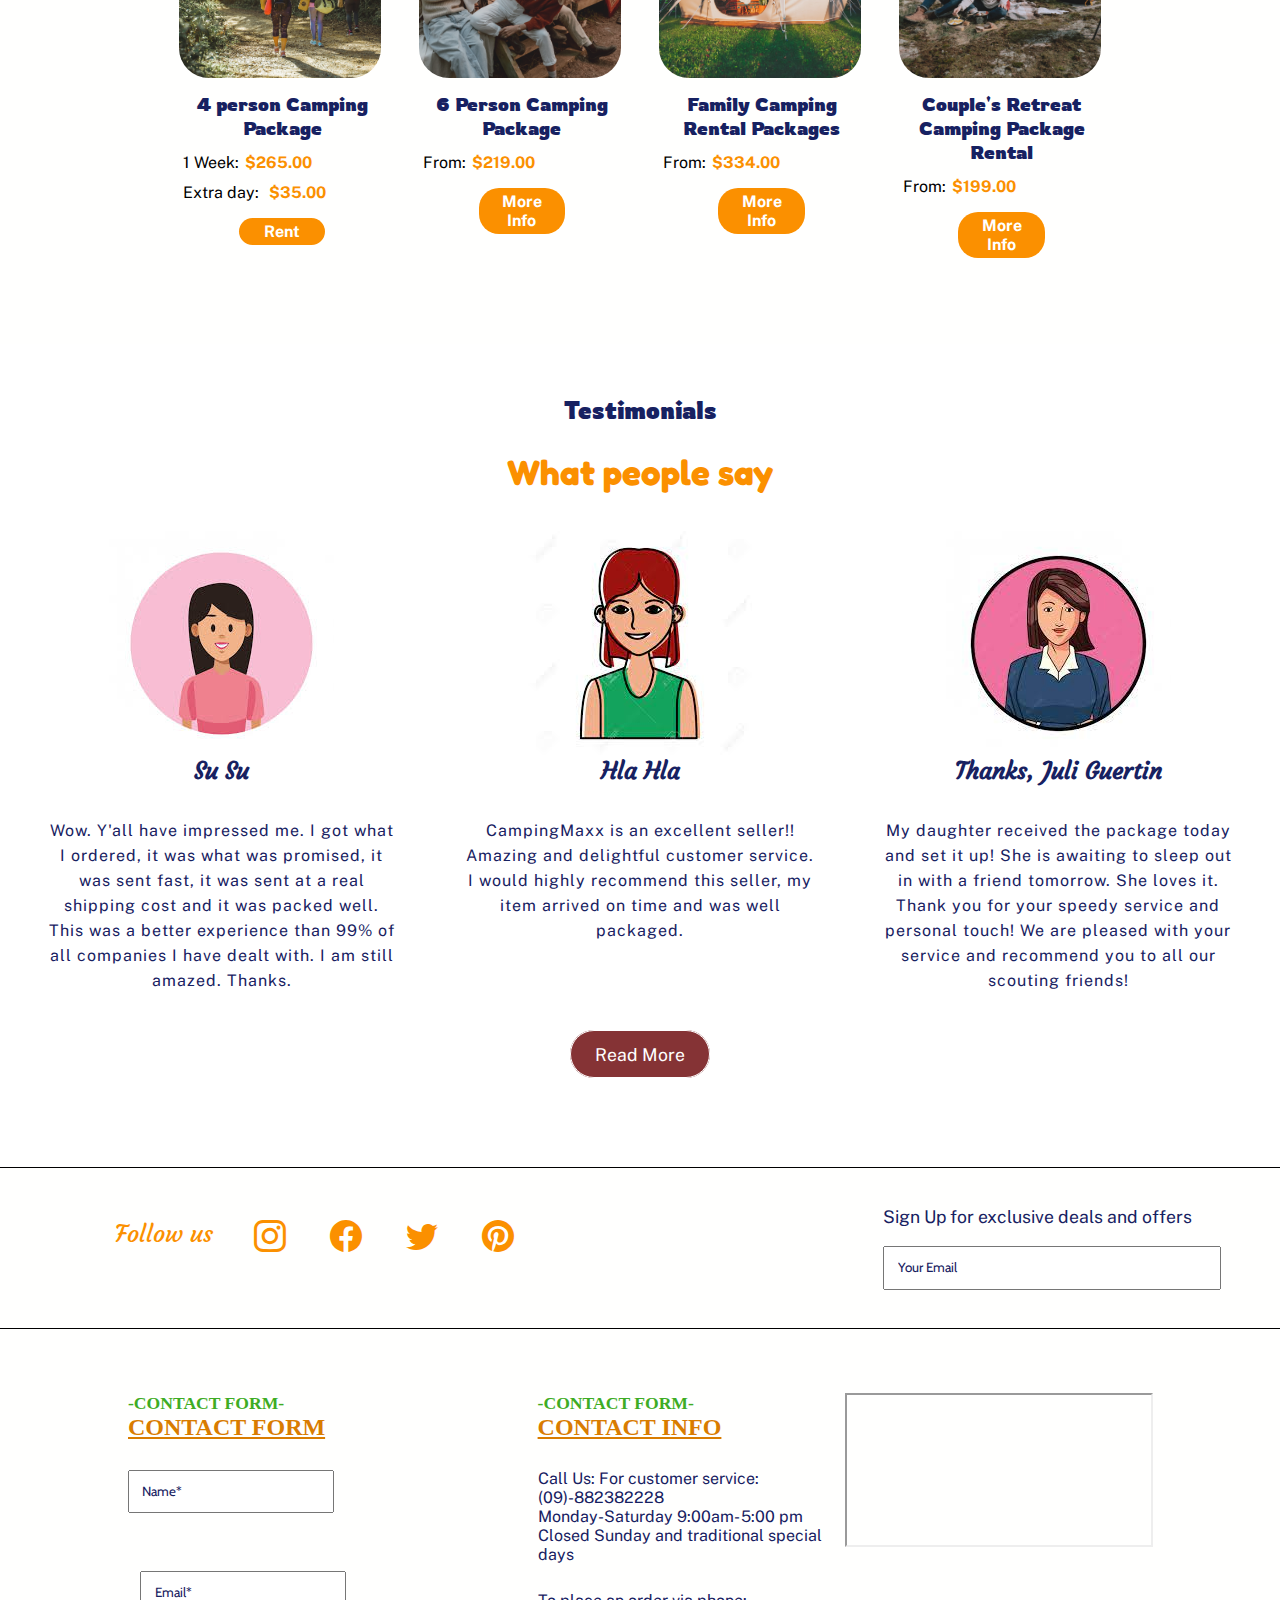
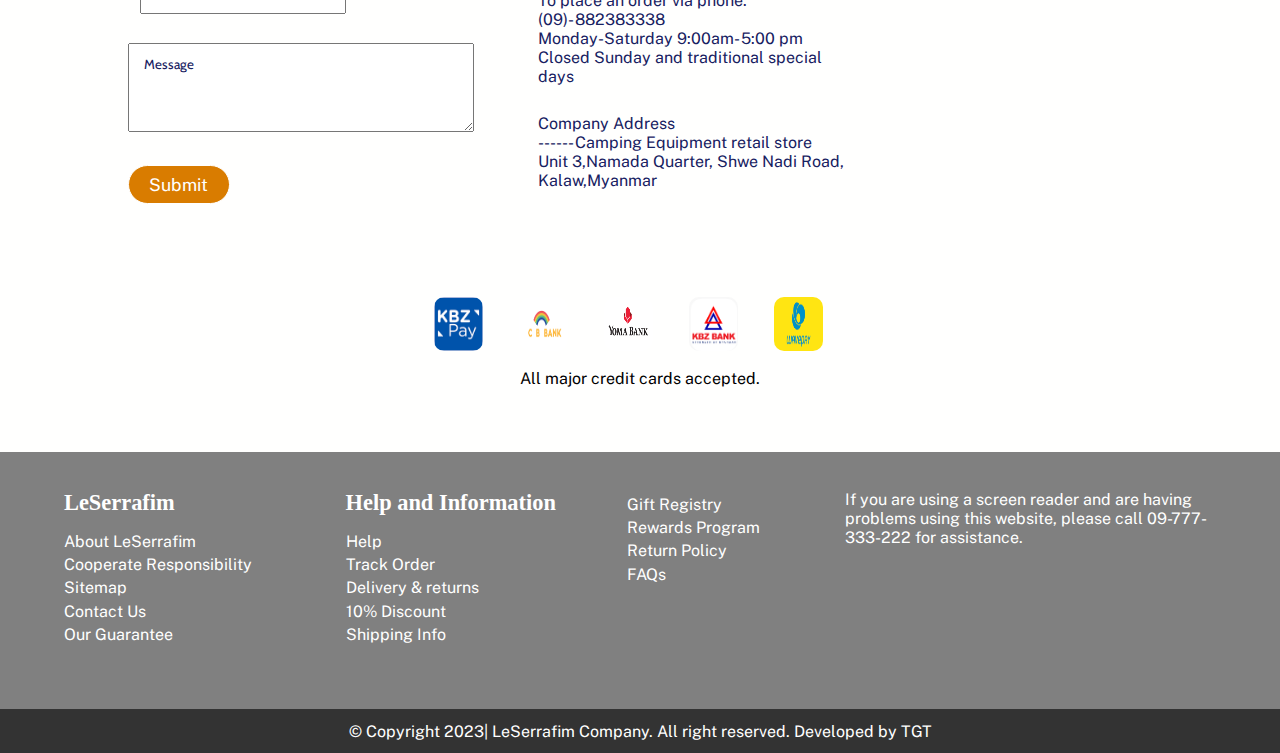
<file: offer&package.html>
<!DOCTYPE html>
<html lang="en">
<head>
    <meta charset="UTF-8">
    <meta http-equiv="X-UA-Compatible" content="IE=edge">
    <meta name="viewport" content="width=device-width, initial-scale=1.0">
    <link rel="stylesheet" href="css/offer.css">
    <link rel="stylesheet" href="https://cdn.jsdelivr.net/npm/bootstrap-icons@1.10.3/font/bootstrap-icons.css">
    <title>LeSerrafim: Offers and Packages</title>
    <link rel="preconnect" href="https://fonts.googleapis.com">
        <link rel="preconnect" href="https://fonts.gstatic.com" crossorigin>
        <link href="https://fonts.googleapis.com/css2?family=Cabin:wght@700&display=swap" rel="stylesheet">
        <link href="https://fonts.googleapis.com/css2?family=Rowdies:wght@700&display=swap" rel="stylesheet">
        <link href="https://fonts.googleapis.com/css2?family=Fredoka+One&display=swap" rel="stylesheet">
        <link href="https://fonts.googleapis.com/css2?family=Public+Sans:wght@300&display=swap" rel="stylesheet">
        <link href="https://fonts.googleapis.com/css2?family=Courgette&display=swap" rel="stylesheet">
</head>
<body>
    <div id="h-container">
        <header id="header">
            <div id="firstbar">
                <div id="logo" class="float">
                    <h1>LeSerrafim</h1><br>
                </div>

                <div id="search" class="float">
                <label><i class="bi bi-search"></i></label>
                <input type="search" placeholder="Search">
                </div>

                <div id="navbar1" class="float">
                    <ul class="navbar1">
                        <li><a href="index.html">Home</a></li>
                        <li><a href="aboutus.html">About</a></li>
                        <li><a href="contact.html">Contact</a></li>
                        <li><a href="review.html">Review</a></li>
                        <li><a href="furniture.html">Products</a></li>
                        <li>
                            <select id="country">
                                <option value="">Country</option>
                                <option value="english">English</option>
                                <option value="myanmar">Myanmar</option>
                            </select>
                        </li>
                        <li><a href=""><i class="bi bi-person-circle"></i></a></li>
                        <li><a href="basket.html"><i class="bi bi-cart-fill"></i></a></li> 
                    </ul>
                </div>
                <div id="clear"></div>

            </div>
        </header>
    
       
        <div id="slider">
            <h1>Camping rules.Stare at the fire. Listen to the birds. Jump in the lake. Read.
                Take a nap. Relax. Watch the sunset. Cook over the fire. Breathe the fresh air.
            </h1>
            <a href="index.html">Learn More</a>
        </div>
    </div>
    
    <div id="container">
        <a class="weatherwidget-io" href="https://forecast7.com/en/20d6296d56/kalaw/" data-label_1="KALAW" data-label_2="WEATHER" data- 
           theme="mountains" >KALAW WEATHER</a>
         <script>
       !function(d,s,id){var js,fjs=d.getElementsByTagName(s)[0];if(!d.getElementById(id)) 
         {js=d.createElement(s);js.id=id;js.src='https://weatherwidget.io/js/widget.min.js';fjs.parentNode.insertBefore(js,fjs);}} 
           (document,'script','weatherwidget-io-js');
         </script>

        <section id="section2">
            <h2>Camping Equipment Rental Package</h2>
            <select class="sortby float">
                <option value="">Sort By</option>
                <option value="">Prices: low to high</option>
                <option value="">Prices: high to low</option>
                <option value="">Most demand</option>
            </select>

            <div id="packages">
                <div class="package float left">
                    <img src="images/bpack.jpg" alt="Backpacking photo" class="p-img">
                    <h3>2 Person Ultralight Backpacking Package</h3>
                    <p>1 Week:<span class="p-price">$125.00</span><br>
                        Extra day: <span class="p-price">$18.00</span><br>
                        <a href="basket.html" class="more">Rent</a>
                    </p>
                </div>

                <div class="package float">
                    <img src="images/bpack2.jpg" alt="two person with backpacks" class="p-img">
                    <h3>2 Person Local Pick Up Backpacking Package</h3>
                    <p>1 Week:<span class="p-price">$145.00</span><br>
                        Extra day: <span class="p-price">$20.00</span><br>
                        <a href="basket.html" class="more">Rent</a>
                    </p>
                </div>

                <div class="package float">
                    <img src="images/fcamp.jpg" alt="family camping" class="p-img">
                    <h3>Family Backpacking Package</h3>
                    <p>1 Week:<span class="p-price">$325.00</span><br>
                        Extra day: <span class="p-price">$45.00</span><br>
                        <a href="basket.html" class="more">Rent</a>
                    </p>
                </div>

                <div class="package float right">
                    <img src="images/oneperson.jpg" alt="one person camping" class="p-img">
                    <h3>One Person Local Pick Up Backpacking Package</h3>
                    <p>1 Week:<span class="p-price">$145.00</span><br>
                        Extra day: <span class="p-price">$20.00</span><br>
                        <a href="basket.html" class="more">Rent</a>
                    </p>
                </div>

                <div class="package float left">
                    <img src="images/fperson.jpg" alt="three person camping" class="p-img">
                    <h3>4 person Camping Package</h3>
                    <p>1 Week:<span class="p-price">$265.00</span><br>
                        Extra day: <span class="p-price">$35.00</span><br>
                        <a href="basket.html" class="more">Rent</a>
                    </p>
                </div>

                <div class="package float">
                    <img src="images/6person.jpg" alt="five person camping" class="p-img">
                    <h3>6 Person Camping Package</h3>
                    <p>From:<span class="p-price">$219.00</span><br>
                        <a href="basket.html" class="more">More Info</a>
                    </p>
                </div>

                <div class="package float">
                    <img src="images/family.jpg" alt="family-tent" class="p-img">
                    <h3>Family Camping Rental Packages</h3>
                    <p>From:<span class="p-price">$334.00</span><br>
                        <a href="basket.html" class="more">More Info</a>
                    </p>
                </div>

                <div class="package float right">
                    <img src="images/couple.jpg" alt="couple camping on the bank of the river" class="p-img">
                    <h3>Couple's Retreat Camping Package Rental</h3>
                    <p>From:<span class="p-price">$199.00</span><br>
                        <a href="basket.html" class="more">More Info</a>
                    </p>
                </div>

                <div class="clear"></div>

            </div>
        </section>

        <section id="section5">
            <h3>Testimonials</h3>
            <h2>What people say</h2>
            <div class="testimonials">
                <div class="testimonial t1">
                    <img src="images/womenpf.jpg" alt="women avater" class="profileimg">
                    <h6 class="name">Su Su</h6>
                    <p>Wow. Y'all have impressed me. I got what I ordered, it was what was promised, it was sent fast, it was sent at a real 
                         shipping cost and it was packed well. This was a better experience than 99% of all companies I have dealt with. I am still 
                          amazed. Thanks. </p>
                </div>
                <div class="testimonial t2">
                    <img src="images/womenpf1.jpg" alt="women avater" class="profileimg">
                    <h6 class="name">Hla Hla</h6>
                    <p>CampingMaxx is an excellent seller!! Amazing and delightful customer service. I would highly recommend this seller, my item 
                         arrived on time and was well packaged.</p>
                </div>
                <div class="testimonial t3">
                    <img src="images/womenpf2.jpg" alt="women avater" class="profileimg">
                    <h6 class="name">Thanks, Juli Guertin</h6>
                    <p>My daughter received the package today and set it up! She is awaiting to sleep out in with a friend tomorrow. She loves it. 
                        Thank you for your speedy service and personal touch! We are pleased with your service and recommend you to all our 
                         scouting friends!</p>
                </div>
                <div class="clear"></div>
            </div>
            <div class="readmore"><a href="review.html" class="readmoreanchor">Read More</a></div>
        </section>

        
        <div id="section6">
            <div id="followus">
                <span class="followus float">Follow us</span>
                <ul class="f-li">
                    <li><a href=""><i class="bi bi-instagram"></i></a></li>
                    <li><a href=""><i class="bi bi-facebook"></i></a></li>
                    <li><a href=""><i class="bi bi-twitter"></i></a></li>
                    <li><a href=""><i class="bi bi-pinterest"></i></a></li>
                </ul>
                <div class="clear"></div>
            </div>
            <div id="signup">
                <label>Sign Up for exclusive deals and offers</label>
                <input type="email" id="email" name="email" placeholder="Your Email">
            </div>
            <div class="clear"></div>
        </div>
    

        <section id="section7">
            <div id="form">
                <h4 class="contactform">-Contact Form-</h4>
                <h2>Contact Form</h2>
                <div class="form">
                    <label for="name"></label>
                    <input type="text" id="name" name="name" placeholder="Name*">
                    <label for="cusemail"></label>
                    <input type="email" id="cusemail" name="cusemail" placeholder="Email*">
                    <label for="message"></label>
                    <textarea id="message"> Message </textarea>
                    <input type="submit" id="submit" value="Submit">
                </div>
            </div>
            <div id="contact">
                <h4 class="contactform">-Contact Form-</h4>
                <h2>Contact Info</h2>
                <p class="contactinfo">
                    Call Us: For customer service:<br>
                    (09)-882382228<br>
                    Monday-Saturday 9:00am- 5:00 pm<br>
                    Closed Sunday and traditional special days
                    </p>
                <p class="contactinfo">
                    To place an order via phone:<br>
                    (09)- 882383338<br>
                    Monday-Saturday 9:00am- 5:00 pm<br>
                    Closed Sunday and traditional special days
                </p>
                <p class="contactinfo">
                    Company Address<br>
                    ------   Camping Equipment retail store<br>
                    Unit 3,Namada Quarter, Shwe Nadi Road,<br>
                    Kalaw,Myanmar
                </p>
            </div>
            <div id="map">
                <iframe src="https://www.google.com/maps/embed?pb=!1m18!1m12!1m3!1d29872.41592005178!2d96.54508342322974!3d20.626737567906833!2m3!1f0!2f0!3f0!3m2!1i1024!2i768!4f13.1!3m3!1m2!1s0x30ceb7996093ec95%3A0xf17bab75fc64bbb8!2sKalaw!5e0!3m2!1sen!2smm!4v1673798437076!5m2!1sen!2smm" allowfullscreen="" loading="lazy" referrerpolicy="no-referrer-when-downgrade"></iframe>
            </div>
            <div class="clear"></div>
        </section> 
        
        <div id="section8">
            <div id="payment">
                <div class="paymentgp">
                <ul>
                    <li><a href="https://www.kbzpay.com/en/">
                        <img src="images/kpay.webp" alt="Kpay logo" class="paymentimg kpay float"></a>
                    </li>
                    <li><a href="https://www.cbbank.com.mm/en">
                        <img src="images/cbbank.png" alt="cbbank logo" class="paymentimg float"></a>
                    </li>
                    <li><a href="https://www.yomabank.com/mm/personal">
                        <img src="images/yomabank.png" alt="yomabank logo" class="paymentimg float"></a>
                    </li>
                    <li><a href="https://www.kbzbank.com/en/">
                        <img src="images/kbzbank.png" alt="kbzbank logo"  class="paymentimg float"></a>
                    </li>
                    <li><a href="https://wavemoney.com.mm/wavemoney">
                        <img src="images/wavepay.png" alt="wavepay logo" class="paymentimg wave float"></a>
                    </li>
                </ul>
                </div>
                <div class="clear"></div>
                <p>All major credit cards accepted.</p>
            </div>
        </div>

        
        <footer>
            <div id="footer1" class="float">
                <h5>LeSerrafim</h5>
                <ul>
                    <li><a href="aboutus.html">About LeSerrafim</a></li>
                    <li><a href="">Cooperate Responsibility</a></li>
                    <li><a href="">Sitemap</a></li>
                    <li><a href="contact.html">Contact Us</a></li>
                    <li><a href="">Our Guarantee</a></li>
                </ul>
            </div>
            <div id="footer2" class="float">
                <h5>Help and Information</h5>
                <ul>
                    <li><a href="">Help</a></li>
                    <li><a href="">Track Order</a></li>
                    <li><a href="">Delivery & returns</a></li>
                    <li><a href="">10% Discount</a></li>
                    <li><a href="">Shipping Info</a></li>
                </ul>
            </div>
            <div id="footer3" class="float">
                <ul>
                    <li><a href="">Gift Registry</a></li>
                    <li><a href="">Rewards Program</a></li>
                    <li><a href="">Return Policy</a></li>
                    <li><a href="">FAQs</a></li>
                </ul>
            </div>
            <div id="footer4" class="float">
                <p>If you are using a screen reader and are having problems using this website,
                   please call 09-777-333-222 for assistance.
                </p>
            </div>
            <div class="clear"></div>
        </footer>

        <div id="copyright">
            <p>&copy; Copyright 2023| LeSerrafim Company. All right reserved. Developed by TGT</p>
        </div>
    </div>


</body>
</html>
</file>
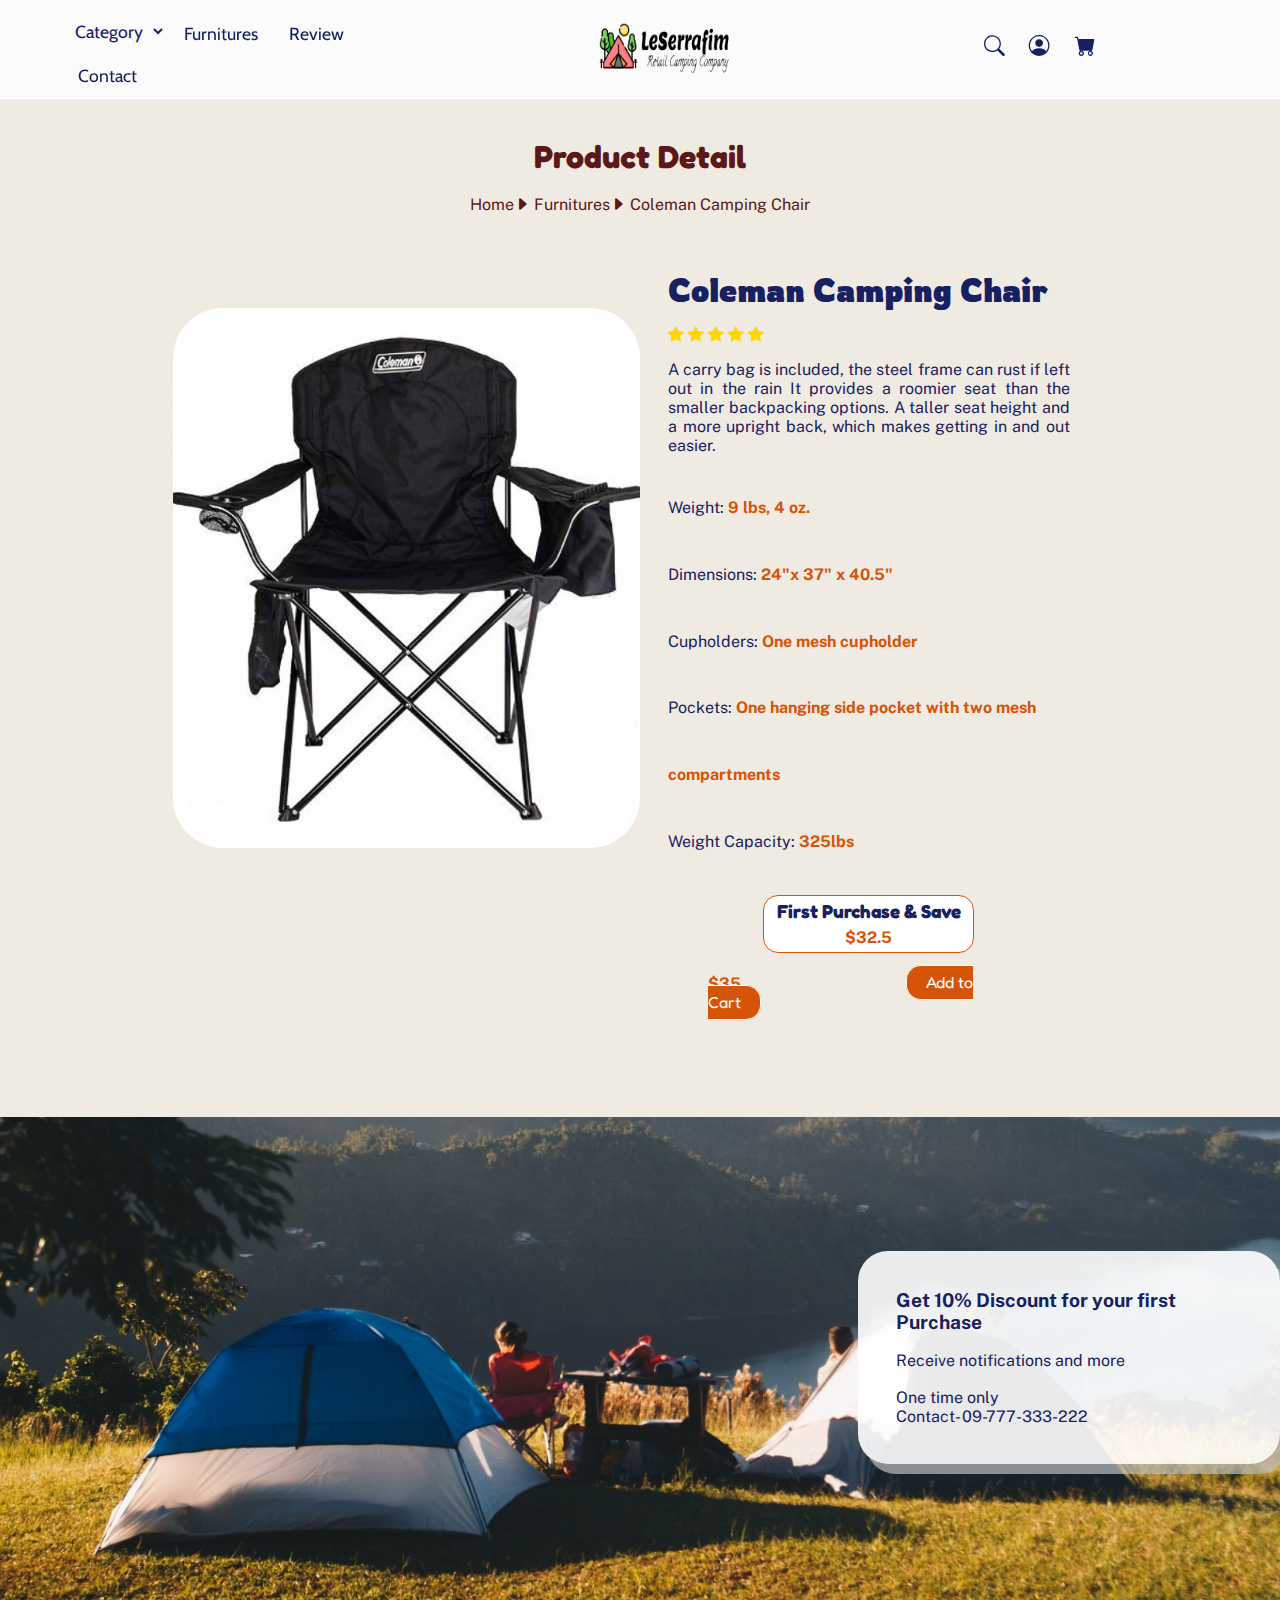
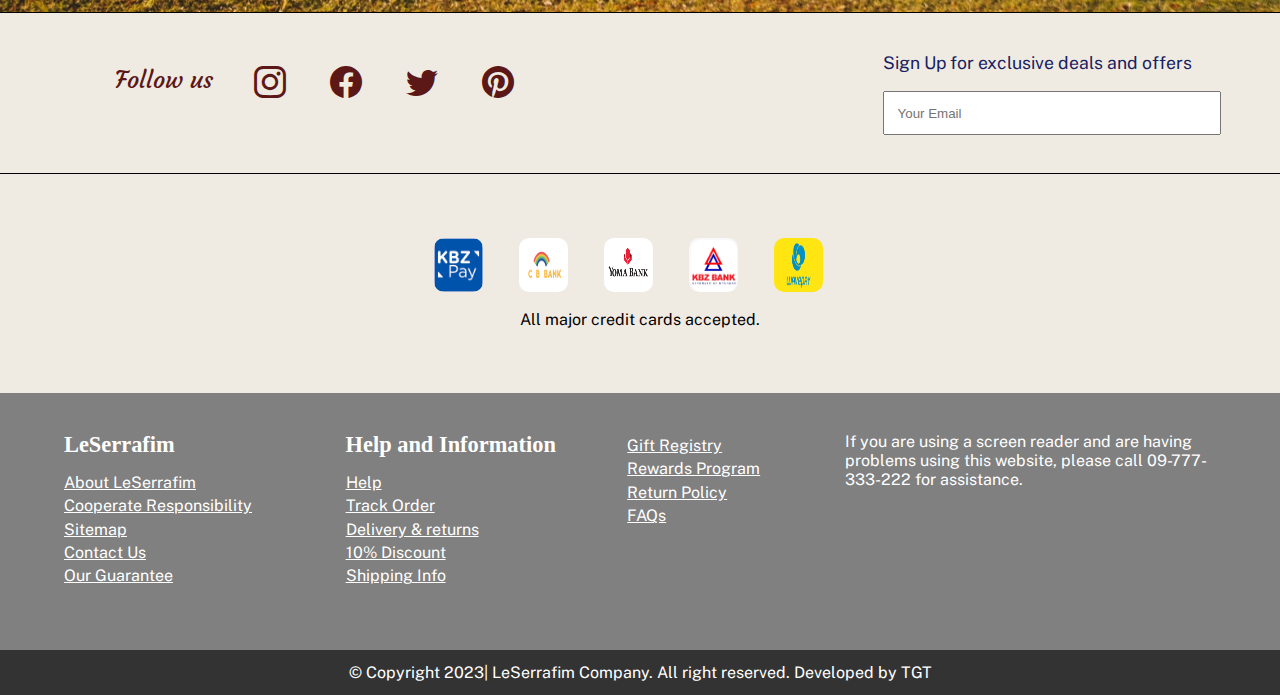
<file: productdetail.html>
<!DOCTYPE html>
<html lang="en">
<head>
    <meta charset="UTF-8">
    <meta http-equiv="X-UA-Compatible" content="IE=edge">
    <meta name="viewport" content="width=device-width, initial-scale=1.0">
    <title>LeSerrafim: Detail</title>
    <link rel="stylesheet" href="css/pdetail.css">
    <link rel="stylesheet" href="https://cdn.jsdelivr.net/npm/bootstrap-icons@1.10.3/font/bootstrap-icons.css">
    <link rel="preconnect" href="https://fonts.googleapis.com">
    <link rel="preconnect" href="https://fonts.gstatic.com" crossorigin>
    <link href="https://fonts.googleapis.com/css2?family=Cabin:wght@700&display=swap" rel="stylesheet">
    <link href="https://fonts.googleapis.com/css2?family=Rowdies:wght@700&display=swap" rel="stylesheet">
    <link href="https://fonts.googleapis.com/css2?family=Fredoka+One&display=swap" rel="stylesheet">
    <link href="https://fonts.googleapis.com/css2?family=Public+Sans:wght@300&display=swap" rel="stylesheet">
    <link href="https://fonts.googleapis.com/css2?family=Courgette&display=swap" rel="stylesheet">
</head>
<body>
    <div id="head-sec">
        <div id="navbar1" class="float">
            <ul class="navbar1">
                <li><select>
                    <option value="">Category</option>
                    </select>
                </li>
                <li><a href="furniture.html">Furnitures</a></li>
                <li><a href="review.html">Review</a></li>
                <li><a href="contact.html">Contact</a></li>
            </ul>
        </div>

        <div class="logoimg float">
            <img src="images/logo.png" alt="">
        </div>

        <div id="navbar2" class="float">
            <a href=""><i class="bi bi-search"></i></a>
            <a href=""><i class="bi bi-person-circle"></i></a>
            <a href="basket.html"><i class="bi bi-cart-fill"></i></a>
        </div>
        <div class="clear"></div>
    </div>

    <div id="m-container">
        <div id="container">

            <div id="pd-header">
                <h1>Product Detail</h1>
                <a href="index.html" class="navline">Home</a><i class="bi bi-caret-right-fill"></i>
                <a href="furniture.html" class="navline">Furnitures</a><i class="bi bi-caret-right-fill"></i>
                <a href="productdetail.html" class="navline">Coleman Camping Chair</a>
            </div>


            <div id="p-img" class="float">
                <div class="p-img">
                    <img src="images/c1.jpg" alt="Coleman Camping Chair">
                </div>
            </div>
            <section id="p-detail" class="float">
                <h2>Coleman Camping Chair</h2>
                <i class="bi bi-star-fill"></i>
                <i class="bi bi-star-fill"></i>
                <i class="bi bi-star-fill"></i>
                <i class="bi bi-star-fill"></i>
                <i class="bi bi-star-fill"></i>
    
                <p>A carry bag is included, the steel frame can rust if left out in the rain
                     It provides a roomier seat than
                    the smaller backpacking options. A taller seat height and a 
                    more upright back, which makes getting in and out easier.
                </p>
    
                <div id="specs">
                    
                    <span class="specs">
                        Weight: 
                    </span>
                    <span class="points">
                        9 lbs, 4 oz. 
                    </span><br>
    
    
                    <span class="specs">
                        Dimensions: 
                    </span>
                    <span class="points">
                        24"x 37" x 40.5"
                    </span><br>
    
    
                    <span class="specs">
                        Cupholders: 
                    </span>
                    <span class="points">
                        One mesh cupholder
                    </span><br>
    
                    
                    <span class="specs">
                        Pockets: 
                    </span>
                    <span class="points">
                        One hanging side pocket with two mesh compartments
                    </span><br>
    
    
                    <span class="specs">
                        Weight Capacity: 
                    </span>
                    <span class="points">
                        325lbs
                    </span>
                </div>
    
                <div id="f-purchase">
                    <h3>First Purchase & Save</h3>
                    <span class="price">$32.5</span>
                </div>
    
                <div id="atcart">
                    <span class="price">$35</span>
                    <a href="basket.html" class="atcart">Add to Cart</a>
                </div>
    
            </section>
            <div class="clear"></div>
        </div>

        <section id="section4">
            <div class="discountinfo">
                <h3>Get 10% Discount for your first Purchase</h3>
                <p>Receive notifications and more</p><br>
                <span>One time only</span><br>
                <p>Contact- 09-777-333-222</p>
            </div>
        </section>

        <div id="section6">
            <div id="followus">
                <span class="followus float">Follow us</span>
                <ul class="f-li">
                    <li><a href=""><i class="bi bi-instagram"></i></a></li>
                    <li><a href=""><i class="bi bi-facebook"></i></a></li>
                    <li><a href=""><i class="bi bi-twitter"></i></a></li>
                    <li><a href=""><i class="bi bi-pinterest"></i></a></li>
                </ul>
                <div class="clear"></div>
            </div>
            <div id="signup">
                <label>Sign Up for exclusive deals and offers</label>
                <input type="email" id="email" name="email" placeholder="Your Email">
            </div>
            <div class="clear"></div>
        </div>

        
        <div id="section8">
            <div id="payment">
                <div class="paymentgp">
                <ul>
                    <li><a href="https://www.kbzpay.com/en/">
                        <img src="images/kpay.webp" alt="Kpay logo" class="paymentimg kpay float"></a>
                    </li>
                    <li><a href="https://www.cbbank.com.mm/en">
                        <img src="images/cbbank.png" alt="cbbank logo" class="paymentimg float"></a>
                    </li>
                    <li><a href="https://www.yomabank.com/mm/personal">
                        <img src="images/yomabank.png" alt="yomabank logo" class="paymentimg float"></a>
                    </li>
                    <li><a href="https://www.kbzbank.com/en/">
                        <img src="images/kbzbank.png" alt="kbzbank logo" class="paymentimg float"></a>
                    </li>
                    <li><a href="https://wavemoney.com.mm/wavemoney">
                        <img src="images/wavepay.png" alt="wavepay logo" class="paymentimg wave float"></a>
                    </li>
                </ul>
                </div>
                <div class="clear"></div>
                <p>All major credit cards accepted.</p>
            </div>
        </div>

        
        <footer>
            <div id="footer1" class="float">
                <h5>LeSerrafim</h5>
                <ul>
                    <li><a href="aboutus.html">About LeSerrafim</a></li>
                    <li><a href="">Cooperate Responsibility</a></li>
                    <li><a href="">Sitemap</a></li>
                    <li><a href="contact.html">Contact Us</a></li>
                    <li><a href="">Our Guarantee</a></li>
                </ul>
            </div>
            <div id="footer2" class="float">
                <h5>Help and Information</h5>
                <ul>
                    <li><a href="">Help</a></li>
                    <li><a href="">Track Order</a></li>
                    <li><a href="">Delivery & returns</a></li>
                    <li><a href="">10% Discount</a></li>
                    <li><a href="">Shipping Info</a></li>
                </ul>
            </div>
            <div id="footer3" class="float">
                <ul>
                    <li><a href="">Gift Registry</a></li>
                    <li><a href="">Rewards Program</a></li>
                    <li><a href="">Return Policy</a></li>
                    <li><a href="">FAQs</a></li>
                </ul>
            </div>
            <div id="footer4" class="float">
                <p>If you are using a screen reader and are having problems using this website,
                   please call 09-777-333-222 for assistance.
                </p>
            </div>
            <div class="clear"></div>
        </footer>

        <div id="copyright">
            <p>&copy; Copyright 2023| LeSerrafim Company. All right reserved. Developed by TGT</p>
        </div>
    </div>

</body>
</html>
</file>
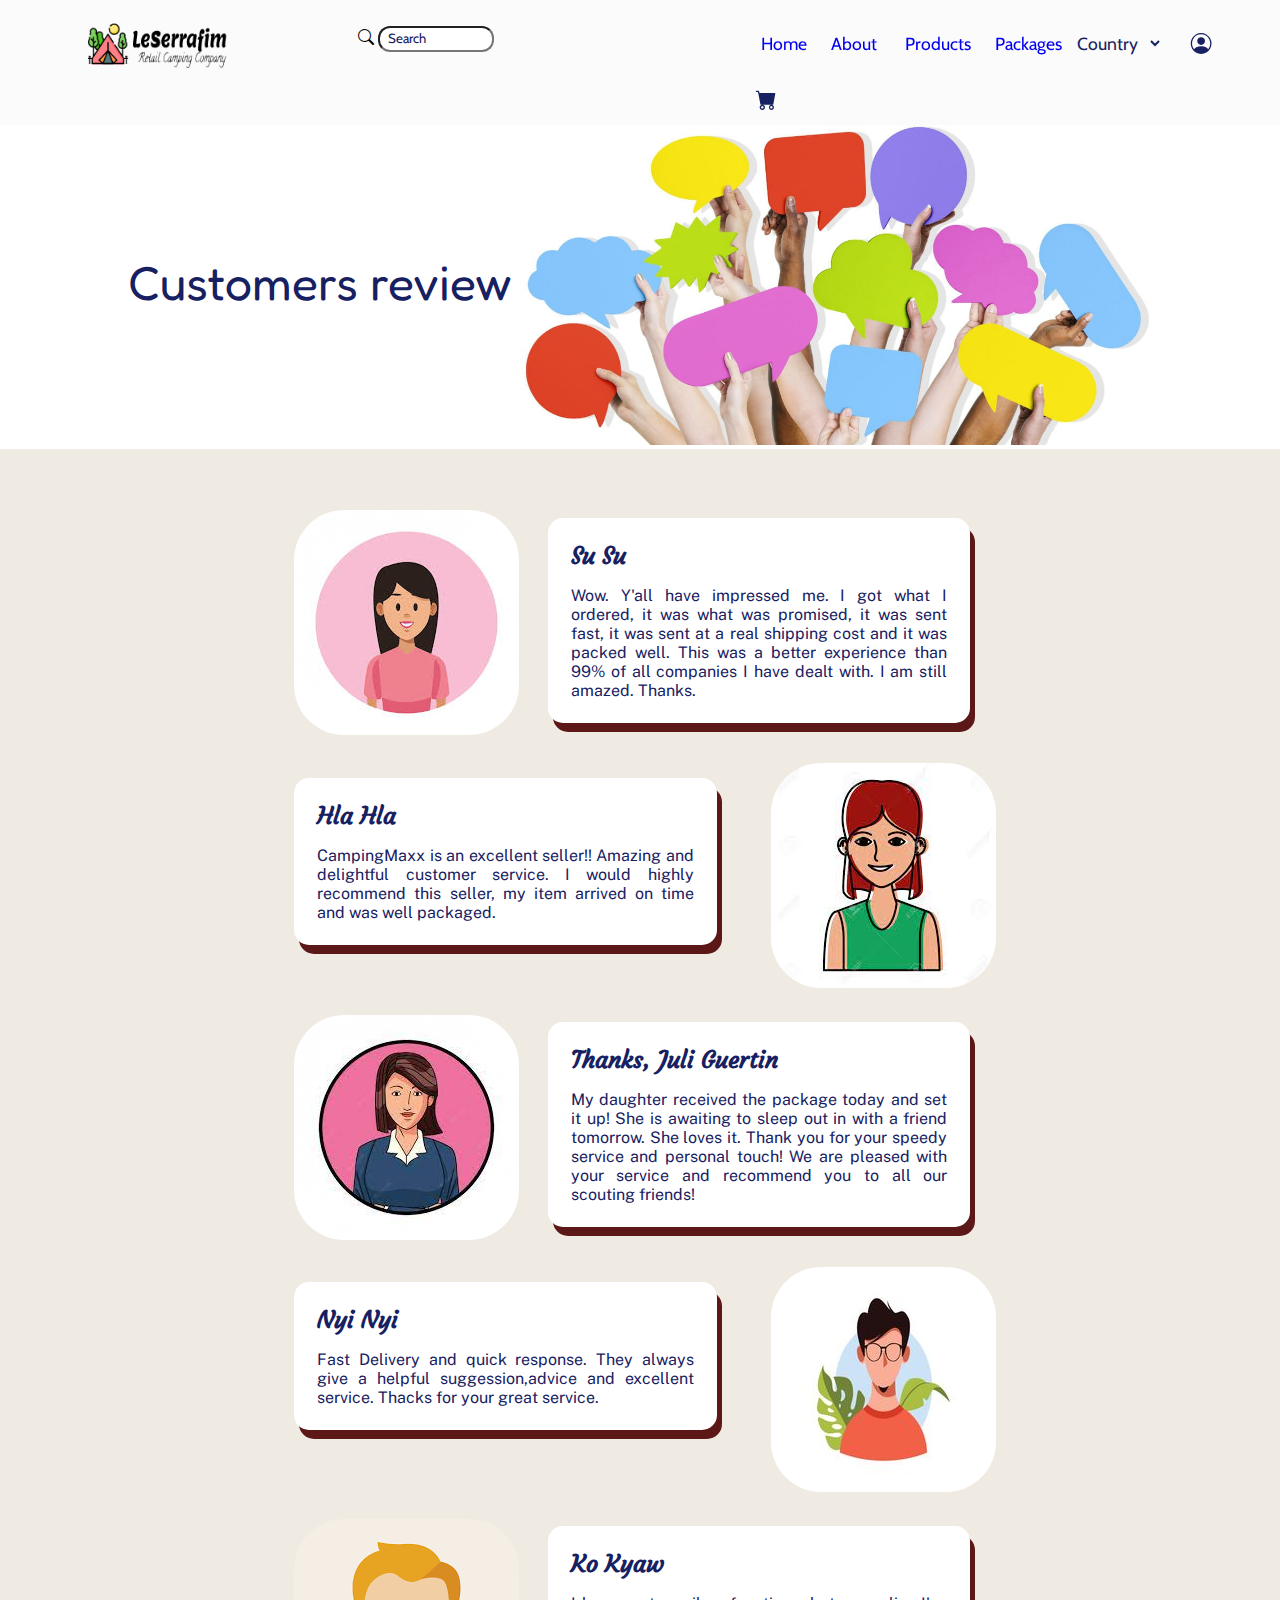
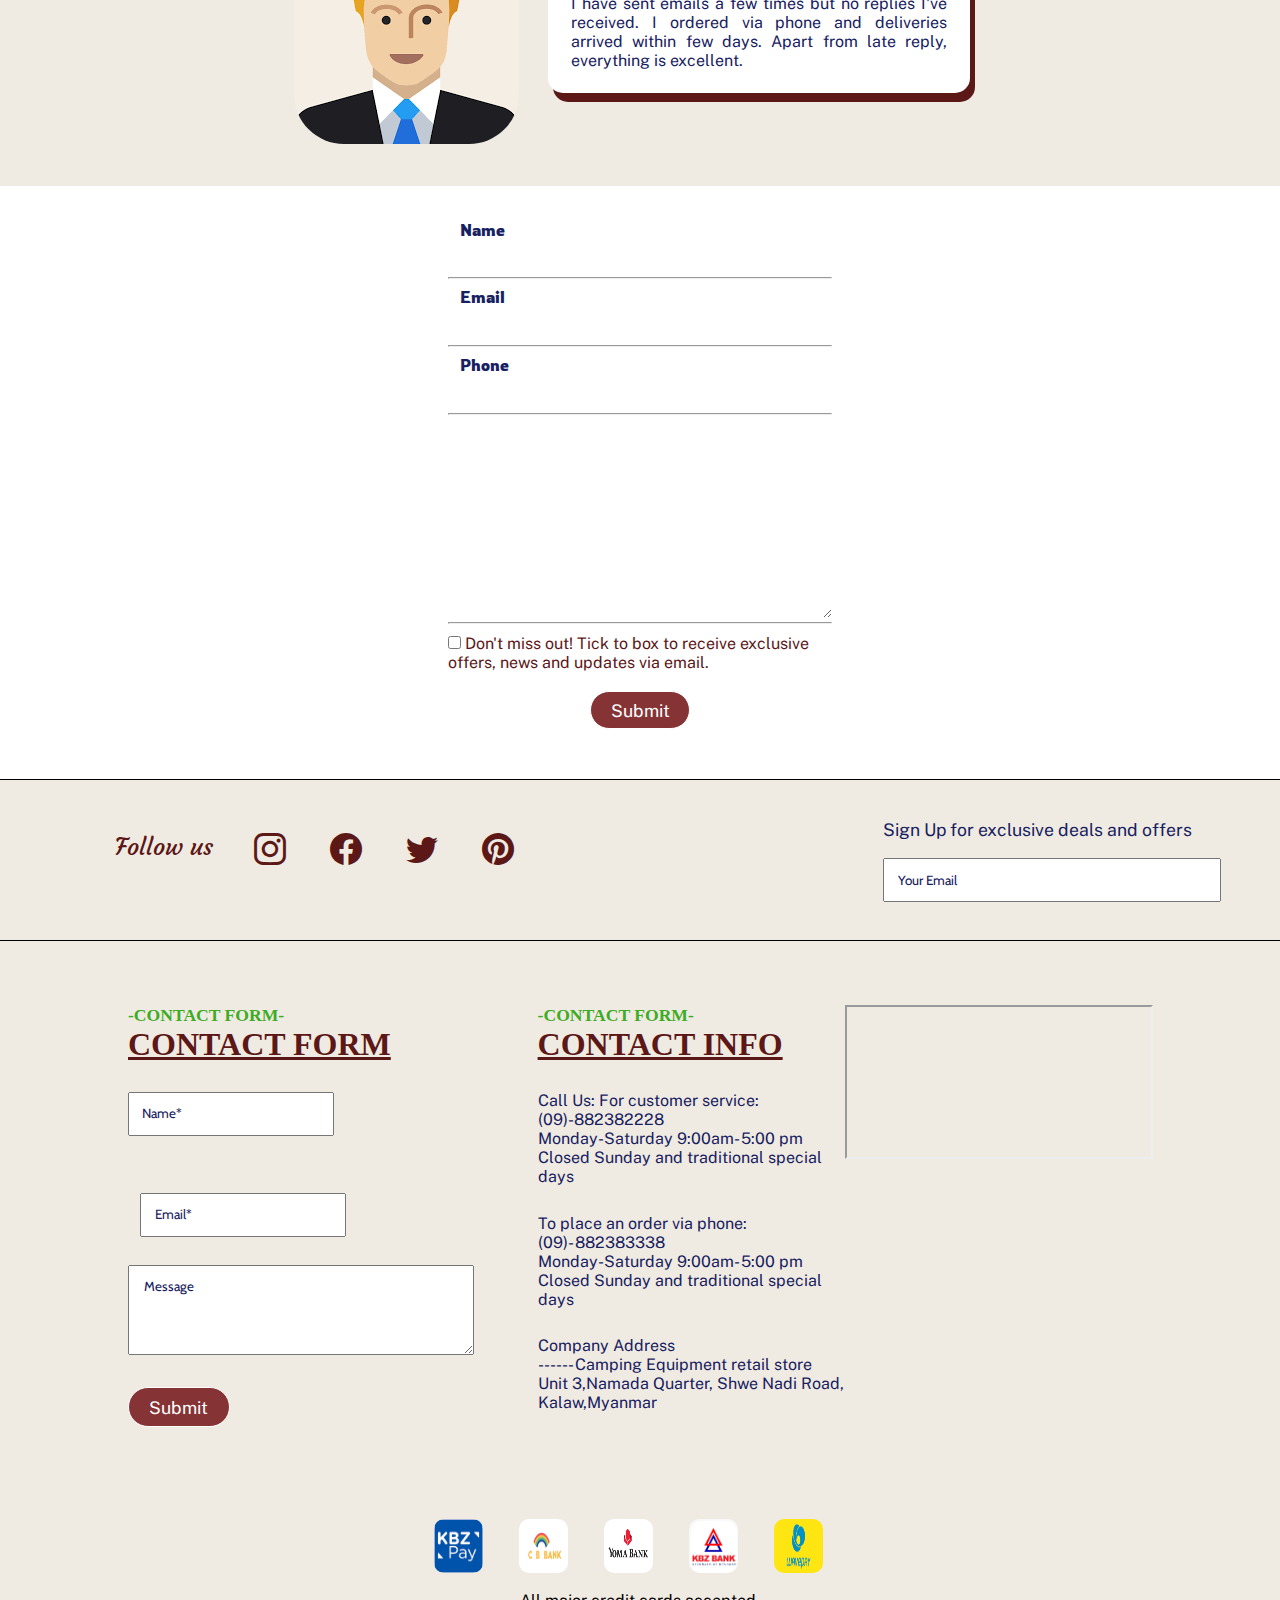
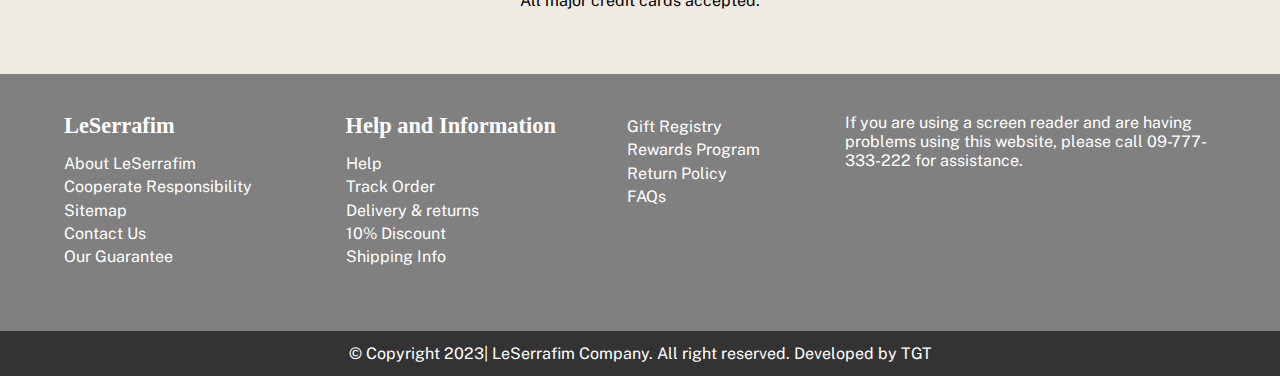
<file: review.html>
<!DOCTYPE html>
<html lang="en">
<head>
    <meta charset="UTF-8">
    <meta http-equiv="X-UA-Compatible" content="IE=edge">
    <meta name="viewport" content="width=device-width, initial-scale=1.0">
    <link rel="stylesheet" type="text/css" href="css/header.css">
    <link rel="stylesheet" type="text/css" href="css/review.css">
    <link rel="stylesheet" href="https://cdn.jsdelivr.net/npm/bootstrap-icons@1.10.3/font/bootstrap-icons.css">
    <title>LeSerrafim: Reviews</title>
    <link rel="preconnect" href="https://fonts.googleapis.com">
    <link rel="preconnect" href="https://fonts.gstatic.com" crossorigin>
    <link href="https://fonts.googleapis.com/css2?family=Cabin:wght@700&display=swap" rel="stylesheet">
    <link href="https://fonts.googleapis.com/css2?family=Rowdies:wght@700&display=swap" rel="stylesheet">
    <link href="https://fonts.googleapis.com/css2?family=Fredoka+One&display=swap" rel="stylesheet">
    <link href="https://fonts.googleapis.com/css2?family=Public+Sans:wght@300&display=swap" rel="stylesheet">
    <link href="https://fonts.googleapis.com/css2?family=Courgette&display=swap" rel="stylesheet">
</head>
<body>
    <header id="header">
        <div id="firstbar">
            <div id="logo" class="float">
                <img src="images/logo.png" class="logoimg" alt="LeSerrafim Retail Camping Company Logo">
            </div>

            <div id="search" class="float">
            <label><i class="bi bi-search"></i></label>
            <input type="search" placeholder="Search">
            </div>

            <div id="navbar1" class="float">
                <ul class="navbar1">
                    <li><a href="index.html">Home</a></li>
                    <li><a href="aboutus.html">About</a></li>
                    <li><a href="furniture.html">Products</a></li>
                    <li><a href="offer&package.html">Packages</a></li>
                    <li>
                        <select id="country">
                            <option value="">Country</option>
                            <option value="english">English</option>
                            <option value="myanmar">Myanmar</option>
                        </select>
                    </li>
                    <li><a href=""><i class="bi bi-person-circle"></i></a></li>
                    <li><a href="basket.html"><i class="bi bi-cart-fill"></i></a></li> 
                </ul>
            </div>
            <div class="clear"></div>
        </div>
    </header>  

    <div id="container">
        <div id="section1">
            <div id="r-slider" class="float">
                Customers review
            </div>
            <div class="r-img float">
                <img src="images/review.jpg" alt="multiple hands holding review cards">
            </div>
            <div class="clear"></div>
        </div>

        <section id="section2">
            <div class="fback">
                <div class="feedbacks">
                    <div class="fback-img float">
                        <img src="images/womenpf.jpg" alt="women avater">
                    </div>
                    <div class="fback-l float">
                        <h3 class="name">Su Su</h3>
                        <p>Wow. Y'all have impressed me. I got what I ordered, it was what was promised, it was sent fast, it was sent at a real 
                             shipping cost and it was 
                        packed well. This was a better experience than 99% of all companies I have dealt with. I am still amazed. Thanks. </p>
                    </div>
                </div>
                <div class="clear"></div>

                <div class="feedbacks">
                    <div class="fback-l1 float">
                        <h3 class="name">Hla Hla</h3>
                        <p>CampingMaxx is an excellent seller!! Amazing and delightful customer service. I would highly recommend this seller, my 
                             item arrived on time 
                                and 
                                was well packaged.</p>
                    </div>
                    <div class="fback-img1 float">
                        <img src="images/womenpf1.jpg" alt="women avater">
                    </div>
                </div>
                <div class="clear"></div>


                <div class="feedbacks">
                    <div class="fback-img float">
                        <img src="images/womenpf2.jpg" alt="women avater">
                    </div>
                    <div class="fback-l float">
                        <h3 class="name">Thanks, Juli Guertin</h3>
                        <p>My daughter received the package today and set it up! She is awaiting to sleep out in with a friend tomorrow. She loves 
                             it. Thank you for your 
                            speedy 
                            service and personal touch! We are pleased with your service and recommend you to all our scouting friends!</p>
                    </div>
                </div>
                <div class="clear"></div>

                <div class="feedbacks">
                    <div class="fback-l1 float">
                        <h3 class="name">Nyi Nyi</h3>
                            <p>Fast Delivery and quick response. They always give a helpful suggession,advice and excellent service. Thacks for 
                                 your great service. </p>
                    </div>
                    <div class="fback-img1 float">
                        <img src="images/malepf1.jpg" alt="men avater">
                    </div>
                </div>
                <div class="clear"></div>
                

                <div class="feedbacks">
                    <div class="fback-img float">
                        <img src="images/malepf2.png" alt="men avater">
                    </div>
                    <div class="fback-l float">
                        <h3 class="name">Ko Kyaw</h3>
                        <p>I have sent emails a few times but no replies I've received. I ordered via phone and deliveries arrived within few days. 
                             Apart from late reply, everything is excellent.</p>
                    </div>
                </div>
                <div class="clear"></div>
            </div>
        </section>
    
        <div id="section4">
            <form id="cform">
                <div id="form1">
                    <label>Name</label>
                    <input type="text" name="cname" value="">
                <hr>
                </div>
                <div id="form1">
                    <label>Email</label>
                    <input type="email" name="cemail" value="">
                <hr>
                </div>
                <div id="form1">
                    <label>Phone</label>
                    <input type="text" name="cphone" value="">
                <hr>
                </div>
                <div id="form1">
                    <textarea name="message" cols="30" rows="10"         
                     placeholder="Message">
                    </textarea>
                <hr>
                </div>
                <div>
                    <input type="checkbox" id="cb">
                    <span class="cb">Don't miss out! Tick to box to receive exclusive 
                         offers, news and updates via email.</span>
                </div>
                <input type="submit" id="submit" value="Submit">
            </form>
        </div>

       <div id="section6">
                <div id="followus">
                    <span class="followus float">Follow us</span>
                    <ul class="f-li">
                        <li><a href=""><i class="bi bi-instagram"></i></a></li>
                        <li><a href=""><i class="bi bi-facebook"></i></a></li>
                        <li><a href=""><i class="bi bi-twitter"></i></a></li>
                        <li><a href=""><i class="bi bi-pinterest"></i></a></li>
                    </ul>
                    <div id="clear"></div>
                </div>
                <div id="signup">
                    <label>Sign Up for exclusive deals and offers</label>
                    <input type="email" id="email" name="email" placeholder="Your Email">
                </div>
                <div class="clear"></div>
        </div>
        

        <section id="section7">
                <div id="form">
                    <h4 class="contactform">-Contact Form-</h4>
                    <h1>Contact Form</h1>
                    <div class="form">
                        <label for="name"></label>
                        <input type="text" id="name" name="name" placeholder="Name*">
                        <label for="cusemail"></label>
                        <input type="email" id="cusemail" name="cusemail" placeholder="Email*">
                        <label for="message"></label>
                        <textarea id="message"> Message </textarea>
                        <input type="submit" id="submit1" value="Submit">
                    </div>
                </div>
                <div id="contact">
                    <h4 class="contactform">-Contact Form-</h4>
                    <h1>Contact Info</h1>
                    <p class="contactinfo">
                        Call Us: For customer service:<br>
                        (09)-882382228<br>
                        Monday-Saturday 9:00am- 5:00 pm<br>
                        Closed Sunday and traditional special days
                        </p>
                    <p class="contactinfo">
                        To place an order via phone:<br>
                        (09)- 882383338<br>
                        Monday-Saturday 9:00am- 5:00 pm<br>
                        Closed Sunday and traditional special days
                    </p>
                    <p class="contactinfo">
                        Company Address<br>
                        ------   Camping Equipment retail store<br>
                        Unit 3,Namada Quarter, Shwe Nadi Road,<br>
                        Kalaw,Myanmar
                    </p>
                </div>
                <div id="map">
                    <iframe src="https://www.google.com/maps/embed?pb=!1m18!1m12!1m3!1d29872.41592005178!2d96.54508342322974!3d20.626737567906833!2m3!1f0!2f0!3f0!3m2!1i1024!2i768!4f13.1!3m3!1m2!1s0x30ceb7996093ec95%3A0xf17bab75fc64bbb8!2sKalaw!5e0!3m2!1sen!2smm!4v1673798437076!5m2!1sen!2smm" allowfullscreen="" loading="lazy" referrerpolicy="no-referrer-when-downgrade"></iframe>
                </div>
                <div class="clear"></div>
        </section> 
            
        <div id="section8">
                <div id="payment">
                    <div class="paymentgp">
                    <ul>
                        <li><a href="https://www.kbzpay.com/en/">
                            <img src="images/kpay.webp" alt="Kpay logo" class="paymentimg kpay float"></a>
                        </li>
                        <li><a href="https://www.cbbank.com.mm/en">
                            <img src="images/cbbank.png" alt="cbbank logo" class="paymentimg float"></a>
                        </li>
                        <li><a href="https://www.yomabank.com/mm/personal">
                            <img src="images/yomabank.png" alt="yomabank logo" class="paymentimg float"></a>
                        </li>
                        <li><a href="https://www.kbzbank.com/en/">
                            <img src="images/kbzbank.png" alt="kbzbank logo" class="paymentimg float"></a>
                        </li>
                        <li><a href="https://wavemoney.com.mm/wavemoney">
                            <img src="images/wavepay.png" alt="wavepay logo" class="paymentimg wave float"></a>
                        </li>
                    </ul>
                    </div>
                    <div class="clear"></div>
                    <p>All major credit cards accepted.</p>
                </div>
        </div>

            
        <footer>
                <div id="footer1" class="float">
                    <h5>LeSerrafim</h5>
                    <ul>
                        <li><a href="aboutus.html">About LeSerrafim</a></li>
                        <li><a href="">Cooperate Responsibility</a></li>
                        <li><a href="">Sitemap</a></li>
                        <li><a href="contact.html">Contact Us</a></li>
                        <li><a href="">Our Guarantee</a></li>
                    </ul>
                </div>
                <div id="footer2" class="float">
                    <h5>Help and Information</h5>
                    <ul>
                        <li><a href="">Help</a></li>
                        <li><a href="">Track Order</a></li>
                        <li><a href="">Delivery & returns</a></li>
                        <li><a href="">10% Discount</a></li>
                        <li><a href="">Shipping Info</a></li>
                    </ul>
                </div>
                <div id="footer3" class="float">
                    <ul>
                        <li><a href="">Gift Registry</a></li>
                        <li><a href="">Rewards Program</a></li>
                        <li><a href="">Return Policy</a></li>
                        <li><a href="">FAQs</a></li>
                    </ul>
                </div>
                <div id="footer4" class="float">
                    <p>If you are using a screen reader and are having problems using this website,
                       please call 09-777-333-222 for assistance.
                    </p>
                </div>
                <div class="clear"></div>
        </footer>

        <div id="copyright">
            <p>&copy; Copyright 2023| LeSerrafim Company. All right reserved. Developed by TGT</p>
        </div>
    </div>
</body>
</html>
</file>
<file: css/index.css>
*{
    margin: 0;
    padding: 0;
}
/*float left fixing*/
.clear{
    clear:both;
}
.float{
    float: left;
}
/*slider*/
#category{
    width: 75%;
    padding: 2% 0%;
    text-align: center;
    margin: 2% auto 0% auto;
}
#category>h1{
    margin: 0;
    padding: 0;
    font-family: 'Rowdies', cursive;
    color: #172161;
}
#container{
    background-color: #f0ebe2;
}

/*section1 category*/
#section1{
    margin: 0 auto;
    width: 75%;
    padding-top: 2%;
    padding-bottom: 5%;
}
.section1{
    margin: 0 auto;
    font-size: 1.6rem;
    text-align: center;
    text-transform: Uppercase;
    background-color: rgba(240, 248, 255, 0.8);
    border-top-right-radius: 20px;
    border-top-left-radius: 20px;
}
#section1 a{
    color: #172161;
    font-family: 'Fredoka One', cursive;
}
a{
    text-decoration: none;
}
/*category hover*/
.category{
    width: 25%;
    height: 35vh;
    margin-top: 3%;
    margin-right: 12%;
    border-radius: 20px;
}
.categories{
    display: inline-block;
  vertical-align: middle;
  -webkit-transform: perspective(1px) translateZ(0);
  transform: perspective(1px) translateZ(0);
  box-shadow: 0 0 1px rgba(0, 0, 0, 0);
  position: relative;
  -webkit-transition-property: color;
  transition-property: color;
  -webkit-transition-duration: 0.3s;
  transition-duration: 0.3s;
  width: 100%;
  border-top-right-radius: 20px;
  border-top-left-radius: 20px;
}
.categories:before {
    content: "";
    position: absolute;
    z-index: -1;
    top: 0;
    bottom: 0;
    left: 0;
    right: 0;
    background: #fff;
    -webkit-transform: scaleX(0);
    transform: scaleX(0);
    -webkit-transform-origin: 50%;
    transform-origin: 50%;
    -webkit-transition-property: transform;
    transition-property: transform;
    -webkit-transition-duration: 0.3s;
    transition-duration: 0.3s;
    -webkit-transition-timing-function: ease-out;
    transition-timing-function: ease-out;
    border-top-right-radius: 20px;
    border-top-left-radius: 20px;
}
.categories:hover, .categories:focus, .categories:active {
    color: white;
}
.categories:hover:before, .categories:focus:before, .categories:active:before {
    -webkit-transform: scaleX(1);
    transform: scaleX(1);
}
#Tent{
    background-image: url('../images/tentimg.jpg');
    background-size: cover;
    background-position: center;
}
#CampFur{
    background-image: url('../images/campfur.jpg');
    background-size:cover;
    background-position: center;
}
#SleepBag {
    background-image: url('../images/sleepbag.jpg');
    background-size:cover;
    background-position: center;
    margin-right:0;
}
#Lighting{ 
    background-image: url('../images/lighting.jpg');
    background-size:cover;
    background-position: center;
} 
#Clothing{
    background-image: url('../images/campingclothes.jpg');
    background-size:cover;
    background-position: center;
}
#Footwear{
    background-image: url('../images/footwear.jpg');
    background-size:cover;
    background-position: center;
    margin-right: 0;
}
#OutdoorAcc{
    background-image: url('../images/outdooracc.jpg');
    background-size:cover;
    background-position: center;
    margin: 3% 11%;
}
#OutdoorKit{
    background-image: url('../images/outdoorkitchen.jpg');
    background-size:cover;
    background-position: center;
    margin: 3% 11%;
}

/*section2 latest arrival and top pick-up*/
#section2{
    margin: 1% auto 0%;
    height: 80vh;
    background-color: #fff;
    padding-top: 4%;
}
#section2 h2{
    margin: 0;
    text-align: center;
    font-family: 'Rowdies', cursive;
    color: #172161;
}
#section2 h3{
    margin: 0;
    padding: 0;
    font-family: 'Public Sans', sans-serif;
    margin: 5% 0% 5% 15%;
    font-size: 1.1rem;
}
#items{
    display: flex;
    margin-top: 3%;
}
.items{
    border-radius: 20px;
    margin-left:10px;
    height: 50vh;
    flex-grow:1;
    transition: .3s all ease;
    width:10%;
    object-fit: cover;
    opacity: .8;
}
.items:hover{
    flex-grow:3;
    opacity: 1;
    filter: contrast(120%);
}
.itemimgs{
    display: flex;
    justify-content: center;
}
.itemimg{
    width: 70%;
    height: 50%;
}
.iclass{
    margin-left: 15%;
}
.iclass i{
    color: #FBD12A;
}
.info{
    display: inline-block;
    margin-left: 15%;
    margin-top: 2%;
    font-weight: bold;
    font-family: 'Public Sans', sans-serif;
    color: #1313C5;
}

/*blog*/
#section3{
    height: 80vh;
    width: 100%;
    margin-top: 0px;
    padding-bottom: 2%;
    padding-top: 1%;
}
#section3 h1{
    text-align: center;
    height: 5%;
    font-family: 'Rowdies', cursive;
    color: #172161;
    margin-bottom: 3%;
    font-size: 1.6rem;
    padding-top: 2%;
    margin-top: 0px;
}
.blog{
    border: 1px solid #172161;
    box-shadow: 3vh 2vh rgba(186, 189, 191,0.7);
}
.blog1, .blog2, .blog3{
    width: 25%;
    height: 70%;
    background-color: white;
    border-radius: 50px;
    float: left;
}
.blog1{
    margin-left: 5%;
    background-image: url('../images/colemantent.jpg');
    background-position: center;
    background-size: cover;
    position: relative;
}
.blog2{
    margin-left: 8%;
    margin-right: 7%;
    background-image: url('../images/campingwithbaby.jpg');
    background-position: center;
    background-size: cover;
    position: relative;
}
.blog3{
    margin-right:4%;
    background-image: url('../images/campinggift.jpg');
    background-position: center;
    background-size: cover;
    position: relative;
}

.viewmore{
    text-align: center;
    margin: 2% 0%; 
    padding-top: 2%;
}
#section3 .viewmoreanchor{
    background-color: #172161;
    padding: 1% 1.9%;
    border-radius: 30px;
    border: 1px solid white;
    color: #fff;
    font-size: 1.1rem;
    font-family: 'Public Sans', sans-serif;
}
#section3 .viewmoreanchor:hover{
    background-color: white;
    color: #172161;
    border: 1px solid #172161;
    font-weight: bold;
}
.tentreview h3{
    font-family: 'Public Sans', sans-serif;
    color:#172161;
}
.tentreview p{
    font-family: 'Public Sans', sans-serif;
    color:#172161;
    font-size: 0.8rem;
}
.tentreview{
    background: #dde2eb;
    position: absolute;
    bottom: 0px;
    padding: 2% 3% 6%;
    border-bottom-left-radius: 50px;
    border-bottom-right-radius: 50px;
}

/*discountinfo*/
#section4{
    background-image: url('../images/campingphoto.jpg');
    background-size: cover;
    background-position: center;
    height: 55vh;
    position: relative;
    width: 100%;
    margin-top: 3%;
}
.discountinfo{
    background-color:rgba(255, 255, 255, 0.9);
    position: absolute;
    top: 27%;
    left: 67%;
    padding: 3%;
    border-radius: 30px;
    box-shadow: 8px 10px rgba(186, 189, 191,0.7);
}
.discountinfo h3,p,span{
    font-family: 'Public Sans', sans-serif;
    color:#172161;
}
.ph-no{
    color: #4D4E08;
    font-weight: bold;
}
.discountinfo h3{
    margin-bottom: 5%;
    font-size: 1.2rem;
}

#section5{
    background-color: #fff;
    padding-top: 3%;
    padding-bottom: 6%;
}
.testimonials{
    display: flex;
}
.testimonial{
    width: 30%;
    float: left;
    flex-grow:1;
    transition: .3s all ease;
    object-fit: cover;
    opacity: 1;
}
.testimonial:hover{
    flex-grow:50;
    opacity: 1.3;
    filter: contrast(120%);
}
.profileimg{
    display: flex;
    justify-content: center;
    margin: auto;
}

/*testimonials*/
#section5 h2, h3{
    text-align: center;
    padding-top: 1%;
}
#section5 h3{
    font-family: 'Rowdies', cursive;
    color: #172161;
    font-size: 1.5rem;
}
#section5 h2{
    margin-bottom: 3%;
    margin-top: 1%;
    font-family: 'Fredoka One', cursive;
    color: #172161;
    font-size: 2.2rem;
}
.t1{
    margin-left: 2%;
}
.t2{
    margin: 0% 2%;
}
.t3{
    margin-right: 2%;
}
.testimonial p{
    text-align: center;
    font-size: 1rem;
    margin-top: 4%;
    font-family: 'Public Sans', sans-serif;
    color: #172161;
    letter-spacing: 1px;
    line-height: 25px;
    width: 90%;
    margin: auto;
}
.name{
    font-family: 'Courgette', cursive;
    color: #172161;
    text-align: center;
    font-size: 1.5rem;
    margin-bottom: 8%;
}
.readmore{
    text-align: center;
    margin: 2% 0%; 
    padding-top: 2%;
}
#section5 .readmoreanchor{
    background-color: #853335;
    padding: 1% 1.9%;
    border-radius: 30px;
    border: 1px solid white;
    color: #fff;
    font-size: 1.1rem;
    font-family: 'Public Sans', sans-serif;
}
#section5 .readmoreanchor:hover{
    background-color: white;
    color: #853335;
    border: 1px solid #853335;
    font-weight: bold;
}

/*follow us*/
#section6{
    border-top: 1px solid black;
    border-bottom: 1px solid black;
    padding: 3% 0;
    background-color: #f0ebe2;
}
.f-li{
    margin-left: 10%;
}
.f-li>li{
    list-style-type: none;
    display: inline;
    margin-left: 7%;
}
.f-li i{
    font-size: 2rem;
    color: #5C1717;
}
#followus, #signup{
    float: left;
}
.followus{
    font-size: 1.5rem;
    font-family: 'Courgette', cursive;
    color:#5C1717;
}
#followus{
    width: 50%;
    margin-left: 9%;
    margin-top: 1%;
}
#signup{
    margin-left: 10%;
    font-family: 'Public Sans', sans-serif;
    color:#172161;
    font-size: 1.1rem;
}

#email{
    display: block;
    margin-top: 6%;
    padding: 4%;
    width: 100%;
}



/*contactform*/
#section7{
    width: 80%;
    margin: 5% auto;
}
#form, #contact, #map{
    float: left;
}
#form{
    width: 40%;
}
#contact{
    width: 30%;
}
.contactform{
    font-size: 1.1rem;
    text-transform: uppercase;
    color: #3EAC24;
}
#section7 h2{
    text-align: left;
    text-decoration: underline;
    text-transform: uppercase;
    color:#5C1717;
}
.form input{
    padding: 3%;
    margin-top: 7%;
    margin-bottom: 7%;
}
#submit{
    background-color: #853335;
    padding: 2% 5%;
    border-radius: 30px;
    border: 1px solid white;
    color: #fff;
    font-size: 1.1rem;
    font-family: 'Public Sans', sans-serif; 
}
#submit:hover{
    background-color: white;
    color: #853335;
    border: 1px solid #853335;
    font-weight: bold;
}
#cusemail{
    margin-left: 3%;
}
.form textarea{
   width: 78%;
   padding: 3%;
   height: 7vh;
   font-family: 'Cabin', sans-serif;
    color: #172161;
}
.contactinfo{
    margin-top: 9%;
    font-family: 'Public Sans', sans-serif;
    color: #172161;
}
#map iframe{
    width: 100%;
}

/*payment*/
#section8{
    width: 100%;
}
#payment{
    width: 100%;
    margin: 5% auto;
}
.paymentgp img{
    width: 11%;
    height: 6vh;
    margin: 0 4% 4%;
    border-radius: 10px;
}
.paymentgp li{
    list-style-type: none;
    display: inline;
}
#payment p{
    text-align: center;
    font-family: 'Public Sans', sans-serif;
    color:black;
}

.paymentgp{
    margin: 0 auto;
    width: 35%;
}

/*footer*/
#footer1, #footer2, #footer3{
    width: 17%;
    margin-left: 5%;
}
#footer4{
    width: 30%;
}
#footer4 p{
    color: #fff;
    font-family: 'Public Sans', sans-serif; 
}
footer{
    margin: 0 auto;
    padding-bottom: 3%;
    height: 20vh;
    padding-top: 3%;
    background-color: gray;
}
footer ul{
    list-style-type: none;
}
footer li{
    margin-top: 2%;
}
footer a{
    color: white;
    font-family: 'Public Sans', sans-serif; 
}
footer h5{
    font-size: 1.4rem;
    color: white;
    margin-bottom: 7%;
}

#copyright{
    background-color: #333;
    padding-top: 1%;
    padding-bottom: 1%;
}
#copyright p{
    color: white;
    text-align: center;
    font-family: 'Public Sans', sans-serif;
}

@media only screen and (max-width: 600px) {
   .categories{
    font-size: 0.8rem;
   }
   .category{
    width: 25%;
    height: 20vh;
 }
 #section2{
    height: 60vh;
}
#section2 h2{
   font-size: 1rem;
}
#section2 h3{
    font-size: 0.7rem;
}
.items{
    height: 30vh;
}

.iclass i{
    font-size: 0.5rem;
}
.info{
    font-size: 0.5rem;
}
#section3{
    height: 60vh;
}
#section3 h1{
    font-size: 1.5rem;
}
.blog{
    border: 1px solid #172161;
    box-shadow: 2vh 1vh rgba(186, 189, 191,0.7);
}
.blog1, .blog2, .blog3{
    height: 70%;
}
#section3 .viewmoreanchor{
    font-size: 0.8rem;
}
.tentreview h3{
    font-size: 0.8rem;
}
.tentreview p{
    font-size: 0.5rem;
}
.tentreview{
    padding: 2% 3% 19%;
}
.discountinfo{
    top: 20%;
    left: 50%;
}
.discountinfo h3{
    font-size: 1rem;
}
.discountinfo p,span{
    font-size: 0.8rem;
}
.profileimg{
    height: 20vh;
}
/*testimonials*/
#section5 h3{
    font-size: 1.1rem;
}
#section5 h2{
    font-size: 1.5rem;
}
.testimonial p{
    font-size: 0.8rem;
    line-height: 20px;
}
.name{
    font-size: 1rem;
}
#section5 .readmoreanchor{
    padding: 2% 2.9%;
    font-size: 1rem;
}
.f-li>li{
    margin-left: 7%;
}
.f-li i{
    font-size: 1.6rem;
}
.followus{
    font-size: 1.5rem;
}
#followus{
    width: 90%;
    margin-left: 9%;
}
#signup{
    margin-left: 10%;
    font-size: 1rem;
    margin-top: 5%;
}

#email{
    display: block;
    margin-top: 6%;
    padding: 3%;
    width: 100%;
}
#section7{
    width: 80%;
    margin: 5% auto;
}
#form, #contact, #map{
    float: left;
}
#form{
    width: 40%;
}
#contact{
    width: 100%;
}
.contactform{
    font-size: 1.1rem;
    text-transform: uppercase;
    color: #3EAC24;
}
#section7 h2{
    text-align: left;
    text-decoration: underline;
    text-transform: uppercase;
    color:#5C1717;
}
.form input{
    padding: 3%;
    margin-top: 7%;
    margin-bottom: 7%;
}
#submit{
    padding: 3% 7%;
    font-size: 1rem;
}
#cusemail{
    margin-left: 0%;
}
.form textarea{
   width: 100%;
}
#map iframe{
   margin-top: 5%;;
}
.paymentgp{
    width: 100%;
}
#footer1, #footer2, #footer3{
    width: 17%;
    margin-left: 5%;
}
#footer4{
    width: 30%;
}
#footer4 p{
   font-size: 0.9rem;
}
footer{
    height: 27vh;
}
footer a{
    color: white;
    font-size: 0.8rem;
}
footer h5{
    font-size: 1.2rem;
}

#copyright p{
 font-size: 0.7rem;
}

}
</file>
<file: css/header.css>
*{
    margin: 0;
    padding: 0;
}
/*float left and fixing*/
.float{
    float: left;
}
.clear{
    clear:both;
}
a{
    text-decoration: none;
}
/*header*/
header{
    width: 100%;
    margin: 0 auto;
    background-color: #fbfbfb;
}
#logo{
    width: 18%;
    background-color: #fbfbfb;
    margin-left: 5%;
}
.logoimg{
    width: 70%;
    height: 10vh;
    position: relative;
    margin-left: 3%;
    margin-top: 1%;
}
#search{
    width: 30%;
    margin-top: 2%;
    margin-left: 5%;
}
#search>input{
    width: 30%;
    padding: 1% 2%;
    border-radius: 12px;
    -webkit-transition: width 0.4s ease-in-out;
    transition: width 0.4s ease-in-out;
}
#search>input:focus {
    width: 90%;
}


#navbar1{
    width: 39%;
    margin-top: 1%;
}
#navbar1 li{
    list-style-type: none;
    display: inline-block;
    padding: 2%;
    vertical-align: middle;
    font-family: 'Cabin', sans-serif;
    font-size: 1.1rem;
}
.navbar1{
    position: relative;
}
.navbar1 i{
    font-size: 1.3rem;
    color:#172161;
}
.navbar1 select{
    background-color: #fbfbfb;
    color: #172161;
    font-size: 1.1rem;
    font-family: 'Cabin', sans-serif;
}
::placeholder{
    font-family: 'Cabin', sans-serif;
    color: #172161;
}
#country{
    border: none;
}
.navbar1 a{
    padding: 15% 20%;
    display: inline-block;
    vertical-align: middle;
    -webkit-transform: perspective(1px) translateZ(0);
    transform: perspective(1px) translateZ(0);
    box-shadow: 0 0 1px rgba(0, 0, 0, 0);
    position: relative;
    overflow: hidden;
}
.navbar1 a:before {
  content: "";
  position: absolute;
  z-index: -1;
  left: 0;
  right: 0;
  top: 0;
  bottom: 0;
  border-color: #2098D1;
  border-style: solid;
  border-width: 0;
  -webkit-transition-property: border-width;
  transition-property: border-width;
  -webkit-transition-duration: 0.1s;
  transition-duration: 0.1s;
  -webkit-transition-timing-function: ease-out;
  transition-timing-function: ease-out;
}
.navbar1 a:hover:before, .navbar1 a:focus:before, .navbar1 a:active:before {
    -webkit-transform: translateY(0);
    transform: translateY(0);
    border-width: 4px;
}
.navbar1 a:visited{
    color: #172161;
}
  

.left{
    margin-left: 0px;
}
.right{
    margin-right: 0px;
}

/*slider animation*/
#slider-div{
    position: relative;
}
@keyframes autoplay6 {
    0% {opacity: 0.0}
    4% {opacity: 1.0}
    33.33% {opacity: 1.0}
    37.33% {opacity: 0.0}
    100% {opacity: 0.0}
}
#slider{
    width: 100%;
    height: 70vh;
    position: relative;
}
#slider > * {
    animation: 12s autoplay6 infinite linear;
    position: absolute;
    top: 0;
    left: 0;
    opacity: 0.0;
    height: 70vh;
    width: 100%;
}
#slider img{
    width:100%;
    object-fit: cover;
    height:70vh;
  }
  
  #slider > *:nth-child(1) {
    animation-delay: 0s;
  }
  #slider > *:nth-child(2) {
    animation-delay: 4s;
  }
  #slider > *:nth-child(3) {
    animation-delay: 8s;
  }


.quote{
    text-align: center;
    position: absolute;
    left: 30%;
    top: 5%;
    z-index: 2;
}

.quotep>span{
    display: block;
    color: #172161;
    font-weight: bold;
}
.word1{
    font-size: 2.3em;
    font-family: 'Rubik Vinyl', cursive;
}
.word2{
    font-size: 1.2em;
    margin-top: 1%;
}
.word3{
    font-size: 2.3em;
    margin-top: 1%;
    text-transform: uppercase;
    font-family: 'Rubik Vinyl', cursive;
}
.word4{
    font-size: 1.2em;
    margin-top: 1%;
}
.word5{
    font-size: 2.3em;
    margin-top: 1%;
    text-transform: uppercase;
    font-family: 'Rubik Vinyl', cursive;
}
@media only screen and (max-width: 600px) {
   #logo{
    width: 35%;
    margin-left: 3%;
   }
   #search{
    width: 45%;
    margin-right: 3%;
    margin-top: 5%;
   }
   #navbar1{
    width: 100%;
   }
   #navbar1 li{
    font-size: 1rem;
    padding: 1%;
    margin-left: 1%;
   }
   .navbar1 select{
    font-size: 1rem;
    margin-left: 10%;
   }
   .word1{
    font-size: 1.7em;
    }
    .word2{
    font-size: 0.6em;
    }
    .word3{
    font-size: 1.7em;
    }
    .word4{
    font-size: 0.6em;
    }
    .word5{
    font-size: 1.7em;
    }
}
</file>
<file: css/basket.css>
*{
    margin: 0;
    padding: 0;
}

.float{
    float: left;
}
.clear{
    clear:both;
}

#container{
    background-color: #f0ebe2;
}
/*section1*/
#section1{
    width: 70%;
    margin: 0 auto;
}
.yourcart{
    text-align: center;
    padding: 3% 0%;
    font-family: 'Fredoka One', cursive;
    color: #5c1717;
}
#section1>table{
    width: 100%;
    height: auto;
}
#cart th{
    font-family: 'Public Sans', sans-serif;
    color: #f0ebe2;
    background-color: #5c1717;
    padding: 1% 0%;
    font-weight: bold;
    border: 2px solid #fff;
}
.c-item{
    width: 50%;
}
.c-price{
    width: 15%;
}
.c-quantity{
    width: 15% ;
}
.c-total{
    width: 20%;
}
#card>tr{
    height: 10vh;
}

td>select{
    border-radius: 30px;
    padding: 2% 5%;
    background-color: #5C1717;
    color: #fff;
    border: 3px solid #fff;
}
td{
    text-align: center;
    border-bottom: 1px solid black;
    font-family: 'Public Sans', sans-serif;
    font-size: 0.9rem;
    color: #172161;
    font-weight: bold;
}
.i-name{
    text-align: left;
}
.i-name p{
    width: 83%;
    margin-top: 5%;
    margin-left: 2%;
}
td>img{
    width: 15%;
    height: 10vh;
    border-radius: 20px;
}

#c-final{
    width: 40%;
    margin-left: 55%;
}
.c-final{
    margin-top: 2%;
}

.c-final>label{
    width: 25%;
    padding: 3%;
    font-family: 'Rowdies', cursive;
    color: #A71515;
}

.c-final>input{
    background-color: transparent;
    border:none;
    width: 66%;
    margin-right: 0px;
    padding: 3% 0%;
    text-align: right;
    font-size: 1.1rem;
}

#cart>td{
    text-align: center;
}

.check-fur{
    text-align: center;
    margin: 3% auto;
    font-family: 'Rowdies', cursive;
    color:#5c1717;
    font-size: 1.5rem;
}
.icon-d{
    color: #5c1717;
    margin-left: 1%;
}

/*furnitures*/
#furnitures{
    width: 78%;
    margin: 0 auto;
}

.items{
    width: 20%;
    margin-left: 3%;
    height: 65vh;
    background-color: white;
    margin-top: 3%;
    padding: 1% 1% 3%;
    border-radius: 25px;
    border: 1px solid #5c1717;
    position: relative;
}
.items h3{
    font-family:  'Public Sans', sans-serif;
    font-size: 1rem;
    margin-bottom: 7%;
    color: #172161;
}
.items p{
    font-family:  'Public Sans', sans-serif;
    font-size: 0.8rem;
    margin-bottom: 7%;
}
.price{
    font-family:  'Public Sans', sans-serif;
    font-size: 1rem;
    color:#FFB400;
    font-weight: bold;
}
.oldprice{
    font-family:  'Public Sans', sans-serif;
    font-size: 0.7rem;
    color: #172161;
    text-decoration: line-through;
    margin-left: 7%;
}
.table{
    width: 60%;
    position: absolute;
    bottom: 4%;
    left: 18%;
}
.table table{
    background-color: #5c1717;
    border: 1px solid #fff;
    width: 100%;
    padding: 2%;
    border-radius: 20px;
}
.items select{
    background-color: #5c1717;
    border: none;
    padding: 3%;
    color: #fff;
    font-family:  'Public Sans', sans-serif;
}
.atobag{
    background-color: #5c1717;
    padding: 3%;
    text-align: center;
    color: #fff;
    font-family:  'Public Sans', sans-serif;
}
.i-icon{
    background-color: #5c1717;
    color: #fff;
    font-family:  'Public Sans', sans-serif;
    padding: 0.5%;
}
#furnitures i{
    color: #FBD12A; 
    margin-left: 1%;
}
.iclass{
    margin: 4% 0%;
}
.imgdiv1{
    background-image: url('../images/t10.jpg');
    background-size: cover;
    background-position: center;
    width: 100%;
    height: 50%;
}
.imgdiv2{
    background-image: url('../images/c7.jpg');
    background-size: cover;
    background-position: center;
    width: 100%;
    height: 50%;
}
.imgdiv3{
    background-image: url('../images/b3.jpg');
    background-size: cover;
    background-position: center;
    width: 100%;
    height: 50%;
}
.imgdiv4{
    background-image: url('../images/cb2.jpg');
    background-size: cover;
    background-position: center;
    width: 100%;
    height: 50%;
}
.imgdiv5{
    background-image: url('../images/sb2.jpg');
    background-size: cover;
    background-position: center;
    width: 100%;
    height: 50%;
}
.imgdiv6{
    background-image: url('../images/t1.jpg');
    background-size: cover;
    background-position: center;
    width: 100%;
    height: 50%;
}
.imgdiv7{
    background-image: url('../images/t3.jpg');
    background-size: cover;
    background-position: center;
    width: 100%;
    height: 50%;
}
.imgdiv8{
    background-image: url('../images/c6.jpg');
    background-size: cover;
    background-position: center;
    width: 100%;
    height: 50%;
}

.left{
    margin-left: 0px;
}
.right{
    margin-right: 0px;
}
#moreresults{
    text-align: center;
    margin-top: 6%;
}
#moreresults>a{
    padding: 1% 4%;
    background-color: #fff;
    border-radius: 20px;
    color: #5c1717;
    border: 1px solid #5c1717;
    font-family:  'Public Sans', sans-serif;
    font-weight: bold;
}
#moreresults a:hover{
    background-color: #5C1717;
    color: #fff;
    font-weight: bold;
    border: 1px solid #fff;
}


#section6{
    border-top: 1px solid black;
    border-bottom: 1px solid black;
    padding: 3% 0;
    background-color: #f0ebe2;
    margin-top: 3%;
}
.f-li{
    margin-left: 10%;
}
.f-li>li{
    list-style-type: none;
    display: inline;
    margin-left: 7%;
}
.f-li i{
    font-size: 2rem;
    color: #5C1717;
}
#followus, #signup{
    float: left;
}
.followus{
    font-size: 1.5rem;
    font-family: 'Courgette', cursive;
    color:#5C1717;
}
#followus{
    width: 50%;
    margin-left: 9%;
    margin-top: 1%;
}
#signup{
    margin-left: 10%;
    font-family: 'Public Sans', sans-serif;
    color:#172161;
    font-size: 1.1rem;
}

#email{
    display: block;
    margin-top: 6%;
    padding: 4%;
    width: 100%;
}
/*payment*/
#section8{
    width: 100%;
}
#payment{
    width: 100%;
    margin: 5% auto;
}
.paymentgp img{
    width: 11%;
    height: 6vh;
    margin: 0 4% 4%;
    border-radius: 10px;
}
.paymentgp li{
    list-style-type: none;
    display: inline;
}
#payment p{
    text-align: center;
    font-family: 'Public Sans', sans-serif;
    color:black;
}

.paymentgp{
    margin: 0 auto;
    width: 35%;
}

/*footer*/
#footer1, #footer2, #footer3{
    width: 17%;
    margin-left: 5%;
}
#footer4{
    width: 30%;
}
#footer4 p{
    color: #fff;
    font-family: 'Public Sans', sans-serif; 
}
footer{
    margin: 0 auto;
    padding-bottom: 3%;
    height: 20vh;
    padding-top: 3%;
    background-color: gray;
}
footer ul{
    list-style-type: none;
}
footer li{
    margin-top: 2%;
}
footer a{
    color: white;
    font-family: 'Public Sans', sans-serif; 
}
footer h5{
    font-size: 1.4rem;
    color: white;
    margin-bottom: 7%;
}

#copyright{
    background-color: #333;
    padding-top: 1%;
    padding-bottom: 1%;
}
#copyright p{
    color: white;
    text-align: center;
    font-family: 'Public Sans', sans-serif;
}


@media only screen and (max-width: 600px) {
    #section1{
        width: 100%;
    }
    .yourcart{
       font-size: 1.2rem;
    }
    #cart th{
        font-size: 0.9rem;;
    }
    .c-item{
        width: 50%;
    }
    .c-price{
        width: 15%;
    }
    .c-quantity{
        width: 15% ;
    }
    .c-total{
        width: 20%;
    }
    #card>tr{
        height: 10vh;
    }
    td{
        font-size: 0.8rem;
    }
   .i-name p{
        width: 70%;
    } 
    td>img{
        width: 26%;
    }
    #c-final{
        width: 60%;
        margin-left: 39%;
    }
    .c-final>label{
        font-size: 1rem;
        width: 40%;
    }
    .c-final>input{
        width: 50%;
        font-size: 0.8rem;
    }
    .check-fur{
        font-size: 1.3rem;
    }
    #furnitures{
        width: 97%;
        margin: 0 auto;
    }
    .items{
        width: 40%;
        height: 65vh;
        margin-left: 5%;
    }
    .items h3{
        font-size: 0.9rem;
    }
    .items p{
        font-size: 0.7rem;
    }
    .price{
        font-size: 0.8rem;
    }
    .oldprice{
        font-size: 0.6rem;
        margin-left: 7%;
    }
    .table{
        width: 70%;
        position: absolute;
        bottom: 4%;
        left: 15%;
    }
    .table table{
        width: 100%;
        padding: 2%;
    }
    .items select{
        padding: 3%;
    }
    .imgdiv1{
        width: 100%;
        height: 50%;
        border-radius: 20px;
    }
    .imgdiv2{
        width: 100%;
        height: 50%;
        border-radius: 20px;
    }
    .imgdiv3{
        width: 100%;
        height: 50%;
        border-radius: 20px;
    }
    .imgdiv4{
        width: 100%;
        height: 50%;
        border-radius: 20px;
    }
    .imgdiv5{
        width: 100%;
        height: 50%;
        border-radius: 20px;
    }
    .imgdiv6{
        width: 100%;
        height: 50%;
        border-radius: 20px;
    }
    .imgdiv7{
        width: 100%;
        height: 50%;
        border-radius: 20px;
    }
    .imgdiv8{
        width: 100%;
        height: 50%;
        border-radius: 20px;
    } 
    .f-li>li{
        margin-left: 7%;
    }
    .f-li i{
        font-size: 1.6rem;
    }
    .followus{
        font-size: 1.5rem;
    }
    #followus{
        width: 90%;
        margin-left: 9%;
    }
    #signup{
        margin-left: 10%;
        font-size: 1rem;
        margin-top: 5%;
    }
    
    #email{
        display: block;
        margin-top: 6%;
        padding: 3%;
        width: 100%;
    }
    .paymentgp{
        width: 100%;
    }
    #footer1, #footer2, #footer3{
        width: 17%;
        margin-left: 5%;
    }
    #footer4{
        width: 30%;
    }
    #footer4 p{
       font-size: 0.9rem;
    }
    footer{
        height: 27vh;
    }
    footer a{
        color: white;
        font-size: 0.8rem;
    }
    footer h5{
        font-size: 1.2rem;
    }
    
    #copyright p{
     font-size: 0.7rem;
    }
}
</file>
<file: css/contact.css>
*{
    margin: 0;
    padding: 0;
}
.float{
    float:left;
}
.center{
    text-align: center;
}
#clear{
    clear: both;
}
#container{
    background-color: #f0ebe2;
}
#section1{
    width: 100%;
}
#contact{
    background-image: url('../images/contact1.jpg');
    background-size: cover;
    background-position:top;
    width: 100%;
    position: relative;
    height: 70vh;
    margin: 0 auto;
}

.contact{
    position: absolute;
    top:  48%;
    left: 20%;
    font-family: 'Kavoon', cursive;
    font-size: 2rem;
}

#section2{
    width: 70%;
    margin: 0 auto;
}

#cusservice{
    width: 50%;
    margin-top: 5%;
    text-align: center;
}
#cusservice i{
    font-size: 3.5rem;
    color: #5c1717;
}
#callcenter i{
    font-size: 3.5rem;
    color: #5c1717;
}
#callcenter{
    width: 50%;
    margin-top: 5%;
    text-align: center;
}
#address{
    margin-top: 5%;
    text-align:center;
}
#address i{
    font-size: 4rem;
    color: #5c1717;
}
.chead{
    margin-bottom: 4%;
    font-size: 1.4rem;
    margin-top: 7%;
    font-family: 'Rowdies', cursive;
}

.chead1{
    margin-bottom: 4%;
    font-size: 1.4rem;
    margin-top: 4%;
    font-family: 'Rowdies', cursive;
}

.cinfo{
    line-height: 1.7;
    font-size: 1.1rem;
    font-family: 'Public Sans', sans-serif;
    color: #172161;
}

#section3{
    background-color:#fff;
}
#section3 a:hover{
    background-color: white;
    color: #853335;
    border: 1px solid #853335;
    font-weight: bold;
}
#message{
    width: 60%;
    margin: 5% auto 0%;
    padding: 2% 0%;
}
.width{
    width: 15%;
    text-align: center;
    margin-left: 5%;
    margin-right: 2%;
    border-radius: 20px;
    padding: 1%;
}
.width i{
    font-size: 2rem;
    color: #172161;
}
#section3 h4{
    margin: 10% 0% 15%;
    font-family: 'Rowdies', cursive;
}
#section3 a{
    border: 1px solid black;
    padding: 3% 8%;
    border-radius: 20px;
    display: inline-block;
    margin-bottom: 15%;
    font-family: 'Public Sans', sans-serif;
    background-color:#5c1717;
    color: #fff;
}
#section4{
    width: 100%;
    padding-bottom: 1%;
} 
#cform{
    width: 30%;
    padding: 2%;
    padding-bottom: 0px;
    margin: 0 auto;
}
#form{
    margin-top: 2%;
}
#form>label{
    width: 25%;
    padding: 3%;
    font-family: 'Rowdies', cursive;
    color: #172161;
}

#form>input{
    background-color: transparent;
    border:none;
    width: 82%;
    margin-right: 0px;
    padding: 3% 0%;
}
#form>textarea{
    background-color: transparent;
    width: 90%;
    padding: 6% 5%;
    border: none;
}
.cb{
    font-family:'Public Sans', sans-serif;
    color: #5c1717;
    margin-top: 3%;
}
#cb{
    font-size: 1.3rem;
    margin-top: 3%;
}
#submit{
    background-color: #853335;
    padding: 2% 5%;
    border-radius: 30px;
    border: 1px solid white;
    color: #fff;
    font-size: 1.1rem;
    font-family: 'Public Sans', sans-serif; 
    display: block;
    margin: 5% auto;
}
#submit:hover{
    background-color: white;
    color: #853335;
    border: 1px solid #853335;
    font-weight: bold;
}

#footer1, #footer2, #footer3{
    width: 17%;
    margin-left: 5%;
}
#footer4{
    width: 30%;
}
#footer4 p{
    color: #fff;
    font-family: 'Public Sans', sans-serif; 
}
footer{
    margin: 0 auto;
    padding-bottom: 3%;
    height: 20vh;
    padding-top: 3%;
    background-color: gray;
}
footer ul{
    list-style-type: none;
}
footer li{
    margin-top: 2%;
}
footer a{
    color: white;
    font-family: 'Public Sans', sans-serif; 
}
footer h5{
    font-size: 1.4rem;
    color: white;
    margin-bottom: 7%;
}

#copyright{
    background-color: #333;
    padding-top: 1%;
    padding-bottom: 1%;
}
#copyright p{
    color: white;
    text-align: center;
    font-family: 'Public Sans', sans-serif;
}


@media only screen and (max-width: 600px){
    #section2{
        width: 100%;
    }
    #cusservice i{
        font-size: 2.5rem;
    }
    #callcenter i{
        font-size: 2.5rem;
    }
    #address i{
        font-size: 2.9rem;
    }
    .chead{
        font-size: 1.1rem;
    }
    .chead1{
        font-size: 1.1rem;
    }
    
    .cinfo{
        line-height: 1.2;
        font-size: 0.8rem;
    }
    #message{
        width: 100%;
    }
    .width{
        width: 15%;
    }
    .width i{
        font-size: 2rem;
    }
    #section3 h4{
        font-size: 0.8rem;
    }
    #section3 a{
      font-size: 0.8rem;
    }
    #cform{
        width: 80%;
    }
    #form{
        margin-top: 2%;
    }
    #form>label{
        font-size: 0.8rem;
    }
    #cb{
        font-size: 1.2rem;
    }
    #submit{
        font-size: 1rem;
    }
    #footer1, #footer2, #footer3{
        width: 17%;
        margin-left: 5%;
    }
    #footer4{
        width: 30%;
    }
    #footer4 p{
       font-size: 0.9rem;
    }
    footer{
        height: 27vh;
    }
    footer a{
        color: white;
        font-size: 0.8rem;
    }
    footer h5{
        font-size: 1.2rem;
    }
    
    #copyright p{
     font-size: 0.7rem;
    }
}
</file>
<file: css/offer.css>
*{
    margin: 0;
    padding: 0;
}
.float{
    float: left;
}
.clear{
    clear:both;
}
a{
    text-decoration: none;
}

#h-container{
    background-image: url('../images/camping3.jpg');
    background-size: cover;
    background-position: center;
    position: relative;
    width: 100%;
    height: 90vh;
}
header{
    width: 100%;
    margin: 0 auto;
}
#logo{
    width: 17%;
    margin-top: 1%;
    margin-left: 5%;
}
#logo h1{
    font-family: 'Courgette', cursive;
    color:#172161;
}
#search{
    width: 28%;
    margin-top: 2%;
    margin-left: 5%;
}
#search>input{
    width: 30%;
    padding: 1% 2%;
    border-radius: 12px;
    -webkit-transition: width 0.4s ease-in-out;
    transition: width 0.4s ease-in-out;
    background-color: transparent;
}
#search>input:focus {
    width: 90%;
}
#navbar1{
    width: 45%;
    margin-top: 2%;
}
#navbar1 li{
    list-style-type: none;
    display: inline;
    margin-left: 2%;
    font-family: 'Cabin', sans-serif;
    font-size: 1.1rem;
}
.navbar1{
    position: relative;
}
.navbar1 i{
    font-size: 1.3rem;
    color:#172161;
}
.navbar1 select{
    color: #172161;
    font-size: 1.1rem;
    font-family: 'Cabin', sans-serif;
    background-color: transparent;
    margin-top: 1%;
}
.navbar1 a{
    padding: 1%;
    display: inline-block;
  vertical-align: middle;
  -webkit-transform: perspective(1px) translateZ(0);
  transform: perspective(1px) translateZ(0);
  box-shadow: 0 0 1px rgba(0, 0, 0, 0);
  position: relative;
  overflow: hidden;
}
.navbar1 a:before{
    content: "";
  position: absolute;
  z-index: -1;
  left: 0;
  right: 0;
  top: 0;
  background: #06317E;
  height: 4px;
  -webkit-transform: translateY(-4px);
  transform: translateY(-4px);
  -webkit-transition-property: transform;
  transition-property: transform;
  -webkit-transition-duration: 0.3s;
  transition-duration: 0.3s;
  -webkit-transition-timing-function: ease-out;
  transition-timing-function: ease-out;
}
.navbar1 a:hover:before, .navbar1 a:focus:before, .navbar1 a:active:before {
    -webkit-transform: translateY(0);
    transform: translateY(0);
  }
.navbar1 a:visited{
    color: #172161;
}
::placeholder{
    font-family: 'Cabin', sans-serif;
    color: #172161;
}
#country{
    border: none;
}


#slider{
    width: 35%;
    position: absolute;
    top: 25%;
    right: 7%;
}
#slider h1{
    font-family: 'Fredoka One', cursive;
    font-size: 1.3rem;
    line-height: 30px;
    letter-spacing: 2px;
    margin-bottom: 6%;
    color: #fff;

}
#slider a{
    background-color: transparent;
    padding: 2% 5%;
    border-radius: 30px;
    border: 1px solid #fff;
    color: #fff;
    font-size: 1.1rem;
    font-family: 'Public Sans', sans-serif; 
    margin-left: 64%;
    font-weight: bold;
}
#slider a:hover{
    background-color: #fff;
    border: 1px solid #333;
    color: #333;
    font-weight: bold;
}
#container{
    background-color: #FFFFFE;
}
#section1{
    width: 80%;
    margin: 0 auto;
    height: 40vh;
}

#section2{
    width: 75%;
    margin: 0 auto;
    position: relative;
}
#section2>h2{
    text-align: center;
    padding: 5% 0%;
    font-family: 'Rowdies', cursive;
    color: #172161;
}

.sortby{
    margin-left: 45%;
    width: 10%;
    padding: 1% 0%;
    border-radius: 15px;
    text-align: center;
    color:#D97C00;
    font-weight: bold;
    border: 1px solid #FB9000;
}
#packages{
    width: 100%;
    margin: 5% 0%;
}
.package{
    width: 21%;
    margin: 0% 0% 3% 2%;
    padding: 1%;
}
.p-img{
    flex-grow:1;
    transition: .3s all ease;
    object-fit: cover;
    opacity: .9;
}
.p-img:hover{
    opacity: 1.2;
}
.left{
    margin-left: 1%;
}
.right{
    margin-right: 0px;
}
.package img{
    width: 100%;
    height: auto;
    border-radius: 30px;
}
.package h3{
    font-family: 'Rowdies', cursive;
    color: #172161;
    margin: 4% 0%;
    margin-left: 2%;
}
.package p{
    font-family: 'Public Sans', sans-serif;
    margin-left: 2%;
    
}
.p-price{
    color: #FB9000;
    font-weight: bold;
    margin-left: 3%;
    line-height: 30px;
}
.more{
    background-color: #FB9000;
    padding: 2% 7%;
    border-radius: 20px;
    color: #fff;
    font-weight: bold;
    display: block;
    width: 30%;
    margin: 5% auto 0%;
    text-align: center;
}
.more:hover{
    background-color: #fff;
    color: #FB9000;
    font-weight: bold;
    border: 1px solid #FB9000;
}

#section5{
    background-color: #fff;
    padding-top: 3%;
    padding-bottom: 6%;
}
.testimonials{
    display: flex;
}
.testimonial{
    width: 30%;
    float: left;
    flex-grow:1;
    transition: .3s all ease;
    object-fit: cover;
    opacity: 1;
}
.testimonial:hover{
    flex-grow:50;
    opacity: 1.3;
    filter: contrast(120%);
}
.profileimg{
    display: flex;
    justify-content: center;
    margin: auto;
}
#section5 h2, h3{
    text-align: center;
    padding-top: 1%;
}
#section5 h3{
    font-family: 'Rowdies', cursive;
    color: #172161;
    font-size: 1.5rem;
}
#section5 h2{
    margin-bottom: 3%;
    margin-top: 1%;
    font-family: 'Fredoka One', cursive;
    color: #FB9000;
    font-size: 2.2rem;
}
.t1{
    margin-left: 2%;
}
.t2{
    margin: 0% 2%;
}
.t3{
    margin-right: 2%;
}
.testimonial p{
    text-align: center;
    font-size: 1rem;
    margin-top: 4%;
    font-family: 'Public Sans', sans-serif;
    color: #172161;
    letter-spacing: 1px;
    line-height: 25px;
    width: 90%;
    margin: auto;
}
.name{
    font-family: 'Courgette', cursive;
    color: #172161;
    text-align: center;
    font-size: 1.5rem;
    margin-bottom: 8%;
}
.readmore{
    text-align: center;
    margin: 2% 0%; 
    padding-top: 2%;
}
#section5 .readmoreanchor{
    background-color: #853335;
    padding: 1% 1.9%;
    border-radius: 30px;
    border: 1px solid white;
    color: #fff;
    font-size: 1.1rem;
    font-family: 'Public Sans', sans-serif;
}
#section5 .readmoreanchor:hover{
    background-color: white;
    color: #853335;
    border: 1px solid #853335;
    font-weight: bold;
}
#section6{
    border-top: 1px solid black;
    border-bottom: 1px solid black;
    padding: 3% 0;
}
.f-li{
    margin-left: 10%;
}
.f-li>li{
    list-style-type: none;
    display: inline;
    margin-left: 7%;
}
.f-li i{
    font-size: 2rem;
    color: #FB9000;
}
#followus, #signup{
    float: left;
}
.followus{
    font-size: 1.5rem;
    font-family: 'Courgette', cursive;
    color:#FB9000;
}
#followus{
    width: 50%;
    margin-left: 9%;
    margin-top: 1%;
}
#signup{
    margin-left: 10%;
    font-family: 'Public Sans', sans-serif;
    color:#172161;
    font-size: 1.1rem;
}

#email{
    display: block;
    margin-top: 6%;
    padding: 4%;
    width: 100%;
}


#section7{
    width: 80%;
    margin: 5% auto;
}

#form, #contact, #map{
    float: left;
}
#form{
    width: 40%;
}
#contact{
    width: 30%;
}
.contactform{
    font-size: 1.1rem;
    text-transform: uppercase;
    color: #3EAC24;
}
#section7 h2{
    text-align: left;
    text-decoration: underline;
    text-transform: uppercase;
    color:#D97C00;
}
.form input{
    padding: 3%;
    margin-top: 7%;
    margin-bottom: 7%;
}
#submit{
    background-color: #D97C00;
    padding: 2% 5%;
    border-radius: 30px;
    border: 1px solid white;
    color: #fff;
    font-size: 1.1rem;
    font-family: 'Public Sans', sans-serif; 
}
#submit:hover{
    background-color: white;
    color: #D97C00;
    border: 1px solid #D97C00;
    font-weight: bold;
}
#cusemail{
    margin-left: 3%;
}
.form textarea{
   width: 78%;
   padding: 3%;
   height: 7vh;
   font-family: 'Cabin', sans-serif;
    color: #172161;
}
.contactinfo{
    margin-top: 9%;
    font-family: 'Public Sans', sans-serif;
    color: #172161;
}
#map iframe{
    width: 100%;
}

#section8{
    width: 100%;
}
#payment{
    width: 100%;
    margin: 5% auto;
}
.paymentgp img{
    width: 11%;
    height: 6vh;
    margin: 0 4% 4%;
    border-radius: 10px;
}
.paymentgp li{
    list-style-type: none;
    display: inline;
}
#payment p{
    text-align: center;
    font-family: 'Public Sans', sans-serif;
    color:black;
}

.paymentgp{
    margin: 0 auto;
    width: 35%;
}

.float{
    float: left;
}

#footer1, #footer2, #footer3{
    width: 17%;
    margin-left: 5%;
}
#footer4{
    width: 30%;
}
#footer4 p{
    color: #fff;
    font-family: 'Public Sans', sans-serif; 
}
footer{
    margin: 0 auto;
    padding-bottom: 3%;
    height: 20vh;
    padding-top: 3%;
    background-color: gray;
}
footer ul{
    list-style-type: none;
}
footer li{
    margin-top: 2%;
}
footer a{
    color: white;
    font-family: 'Public Sans', sans-serif; 
}
footer h5{
    font-size: 1.4rem;
    color: white;
    margin-bottom: 7%;
}

#copyright{
    background-color: #333;
    padding-top: 1%;
    padding-bottom: 1%;
}
#copyright p{
    color: white;
    text-align: center;
    font-family: 'Public Sans', sans-serif;
}

@media only screen and (max-width: 600px) {
    .sortby{
        margin-left: 40%;
        width: 20%;
    }
    #packages{
        width: 100%;
        margin: 5% 0%;
    }
    .package{
        width: 40%;
        margin: 0% 3% 2%;
        padding: 1%;
    }
    .package h3{
        font-size: 1rem;
    }
    .package p{
        font-size: 0.7rem;
    }  
    #slider h1{
        font-size: 1rem;
        line-height: 20px;
    }
    #slider a{
        font-size: 1rem;
        margin-left: 35%;
    }
    #logo{
        width: 30%;
    }
    #logo h1{
       font-size: 1.3rem;
    }
    #search{
        width: 60%;
        margin-top: 2%;
    }
    #navbar1{
        width: 100%;
    }
    #navbar1 li{
        font-size: 0.9rem;
    }
    .navbar1 i{
        font-size: 1rem;
    }
    .navbar1 select{
        font-size: 0.9rem;
    }
    #section5 h3{
        font-size: 1.1rem;
    }
    #section5 h2{
        font-size: 1.5rem;
    }
    .testimonial p{
        font-size: 0.8rem;
        line-height: 20px;
    }
    .name{
        font-size: 1rem;
    }
    #section5 .readmoreanchor{
        padding: 2% 2.9%;
        font-size: 1rem;
    }
    #section5 .readmoreanchor{
        padding: 2% 2.9%;
        font-size: 1rem;
    }
    .f-li>li{
        margin-left: 7%;
    }
    .f-li i{
        font-size: 1.6rem;
    }
    .followus{
        font-size: 1.5rem;
    }
    #followus{
        width: 90%;
        margin-left: 9%;
    }
    #signup{
        margin-left: 10%;
        font-size: 1rem;
        margin-top: 5%;
    }
    
    #email{
        display: block;
        margin-top: 6%;
        padding: 3%;
        width: 100%;
    }
    #section7{
        width: 80%;
        margin: 5% auto;
    }
    #form, #contact, #map{
        float: left;
    }
    #form{
        width: 40%;
    }
    #contact{
        width: 100%;
    }
    .contactform{
        font-size: 1.1rem;
        text-transform: uppercase;
        color: #3EAC24;
    }
    #section7 h2{
        text-align: left;
        text-decoration: underline;
        text-transform: uppercase;
        color:#5C1717;
    }
    .form input{
        padding: 3%;
        margin-top: 7%;
        margin-bottom: 7%;
    }
    #submit{
        padding: 3% 7%;
        font-size: 1rem;
    }
    #cusemail{
        margin-left: 0%;
    }
    .form textarea{
       width: 100%;
    }
    #map iframe{
       margin-top: 5%;;
    }
    .paymentgp{
        width: 100%;
    }
    #footer1, #footer2, #footer3{
        width: 17%;
        margin-left: 5%;
    }
    #footer4{
        width: 30%;
    }
    #footer4 p{
       font-size: 0.9rem;
    }
    footer{
        height: 27vh;
    }
    footer a{
        color: white;
        font-size: 0.8rem;
    }
    footer h5{
        font-size: 1.2rem;
    }
    
    #copyright p{
     font-size: 0.7rem;
    }
}
</file>
<file: css/pdetail.css>
*{
    margin: 0;
    padding: 0;
}

#head-sec{
    width: 100%;
    background-color: #fbfbfb;
}
#head-sec select{
    background-color: transparent;
    padding: 2%;
    border: none;
    font-family: 'Cabin', sans-serif;
    font-size: 1.1rem;
    color:#172161;
}

#head-sec li{
    list-style-type: none;
    display: inline;
}
#head-sec a{
    text-decoration: none;
    font-family: 'Cabin', sans-serif;
    font-size: 1.1rem;
    color:#172161;
    padding: 3% 4%;
    display: inline-block;
  vertical-align: middle;
  -webkit-transform: perspective(1px) translateZ(0);
  transform: perspective(1px) translateZ(0);
  box-shadow: 0 0 1px rgba(0, 0, 0, 0);
  position: relative;
  overflow: hidden;
}
#head-sec a:before {
    content: "";
    position: absolute;
    z-index: -1;
    left: 0;
    right: 0;
    top: 0;
    bottom: 0;
    border-color: #2098D1;
    border-style: solid;
    border-width: 0;
    -webkit-transition-property: border-width;
    transition-property: border-width;
    -webkit-transition-duration: 0.1s;
    transition-duration: 0.1s;
    -webkit-transition-timing-function: ease-out;
    transition-timing-function: ease-out;
  }
  #head-sec a:hover:before, #head-sec a:focus:before, #head-sec a:active:before {
    -webkit-transform: translateY(0);
    transform: translateY(0);
    border-width: 4px;
  }

#navbar1{
    width: 27%;
    margin-left: 5%;
    margin-top: 1%;
}
.logoimg{
    width: 39%;
    display: flex;
    justify-content: center;
}
.logoimg img{
    width: 30%;
    height: 11vh;
}
#navbar2{
    width: 20%;
    margin-top: 2%;
    margin-left: 5%;
}
#navbar2 i{
    font-size: 1.3rem;
    color:#172161;
    margin-left: 6%;
}
.left{
    margin-left: 0px;
}
#m-container{
    width: 100%;
    background-color: #f0ebe2;
}
#container{
    margin: 0 auto;
    width: 73%;
    background-color: #f0ebe2;
    padding: 3%;
}
.float{
    float: left;
}

#pd-header{
    text-align: center;
}
#pd-header h1{
    color: #5C1717;
    margin-bottom: 2%;
    font-family: 'Fredoka One', cursive;
}
.navline{
    display: inline;
    color: #5C1717;
    text-decoration: none;
    font-family: 'Public Sans', sans-serif;
}
#pd-header i{
    color: #5C1717;
}

#p-img{
    width: 50%;
    display: flex;
}
#p-detail{
    width: 43%;
    padding: 3%;
    margin-top: 3%;
}
.p-img>img{
    width: 100%;
    height: 60vh;
    margin-top: 20%;
    border-radius: 50px;
    flex-grow:1;
    transition: .3s all ease;
    object-fit: cover;
    opacity: 1;
}
.p-img>img:hover{
    flex-grow:50;
    opacity: 1;
    filter: contrast(120%);
}

#p-detail i{
    color: #FFD600;
}
#p-detail h2{
    margin-bottom: 4%;
    font-family: 'Rowdies', cursive;
    color: #172161;
    font-size: 2rem;
}
#p-detail p{
    font-size: 1rem;
    text-align: justify;
    margin-top: 4%;
}
#specs{
    margin-top: 5%;
    line-height: 50pt;
}
.spec{
    color: #172161;
}
.points{
    color:#D65407;
    font-weight: bold;
}

#f-purchase{
    width: 50%;
    padding: 1%;
    text-align: center;
    border-radius: 15px;
    border: 1px solid #D65407;
    margin: 5% auto;
    background-color: #fff;
}
#f-purchase h3{
    color:#172161;
    font-family: 'Fredoka One', cursive;
    margin-bottom: 3%;
}
.price{
    color:#D65407;
    font-weight: bold;
}

#atcart{
    width: 80%;
    margin:0 auto ;

}
.atcart{
    text-decoration: none;
    border: 1px solid #fff;
    border-radius: 15px;
    padding: 2% 6%;
    margin-left: 50%;
    background-color: #D65407;
    color: #fff;
    font-family: 'Fredoka One', cursive;
}
.atcart:hover{
    color: #D65407;
    background-color: #fff;
    border: 1px solid #D65407;
    font-weight: bold;
}

.clear{
    clear: both;
}

/*discountinfo*/
#section4{
    background-image: url('../images/campingphoto.jpg');
    background-size: cover;
    background-position: center;
    height: 55vh;
    position: relative;
    width: 100%;
    margin-top: 3%;
}
.discountinfo{
    background-color:rgba(255, 255, 255, 0.9);
    position: absolute;
    top: 27%;
    left: 67%;
    padding: 3%;
    border-radius: 30px;
    box-shadow: 8px 10px rgba(186, 189, 191,0.7);
}
.discountinfo h3,p,span{
    font-family: 'Public Sans', sans-serif;
    color:#172161;
}
.ph-no{
    color: #4D4E08;
    font-weight: bold;
}
.discountinfo h3{
    margin-bottom: 5%;
    font-size: 1.2rem;
}

#section6{
    border-top: 1px solid black;
    border-bottom: 1px solid black;
    padding: 3% 0;
    background-color: #f0ebe2;
}
.f-li{
    margin-left: 10%;
}
.f-li>li{
    list-style-type: none;
    display: inline;
    margin-left: 7%;
}
.f-li i{
    font-size: 2rem;
    color: #5C1717;
}
#followus, #signup{
    float: left;
}
.followus{
    font-size: 1.5rem;
    font-family: 'Courgette', cursive;
    color:#5C1717;
}
#followus{
    width: 50%;
    margin-left: 9%;
    margin-top: 1%;
}
#signup{
    margin-left: 10%;
    font-family: 'Public Sans', sans-serif;
    color:#172161;
    font-size: 1.1rem;
}

#email{
    display: block;
    margin-top: 6%;
    padding: 4%;
    width: 100%;
}


#section8{
    width: 100%;
}
#payment{
    width: 100%;
    margin: 5% auto;
}
.paymentgp img{
    width: 11%;
    height: 6vh;
    margin: 0 4% 4%;
    border-radius: 10px;
}
.paymentgp li{
    list-style-type: none;
    display: inline;
}
#payment p{
    text-align: center;
    font-family: 'Public Sans', sans-serif;
    color:black;
}

.paymentgp{
    margin: 0 auto;
    width: 35%;
}

.float{
    float: left;
}

#footer1, #footer2, #footer3{
    width: 17%;
    margin-left: 5%;
}
#footer4{
    width: 30%;
}
#footer4 p{
    color: #fff;
    font-family: 'Public Sans', sans-serif; 
}
footer{
    margin: 0 auto;
    padding-bottom: 3%;
    height: 20vh;
    padding-top: 3%;
    background-color: gray;
}
footer ul{
    list-style-type: none;
}
footer li{
    margin-top: 2%;
}
footer a{
    color: white;
    font-family: 'Public Sans', sans-serif; 
}
footer h5{
    font-size: 1.4rem;
    color: white;
    margin-bottom: 7%;
}

#copyright{
    background-color: #333;
    padding-top: 1%;
    padding-bottom: 1%;
}
#copyright p{
    color: white;
    text-align: center;
    font-family: 'Public Sans', sans-serif;
}

@media only screen and (max-width: 600px) {
    .logoimg img{
        width: 80%;
    }
    #container{
        width: 100%;
    }
    #p-img{
        width: 100%;
    }
    #p-detail{
        width: 90%;
        margin: 3% auto 0%;
    }
    .p-img>img{
        width: 100%;
        height: 60vh;
        margin-top: 20%;
        border-radius: 50px;
        flex-grow:1;
        transition: .3s all ease;
        object-fit: cover;
        opacity: 1;
    }
    .discountinfo{
        top: 20%;
        left: 50%;
    }
    .discountinfo h3{
        font-size: 1rem;
    }
    .discountinfo p,span{
        font-size: 0.8rem;
    }
    .f-li>li{
        margin-left: 7%;
    }
    .f-li i{
        font-size: 1.6rem;
    }
    .followus{
        font-size: 1.5rem;
    }
    #followus{
        width: 90%;
        margin-left: 9%;
    }
    #signup{
        margin-left: 10%;
        font-size: 1rem;
        margin-top: 5%;
    }
    
    #email{
        display: block;
        margin-top: 6%;
        padding: 3%;
        width: 100%;
    }
    .paymentgp{
        width: 100%;
    }
    #footer1, #footer2, #footer3{
        width: 17%;
        margin-left: 5%;
    }
    #footer4{
        width: 30%;
    }
    #footer4 p{
       font-size: 0.9rem;
    }
    footer{
        height: 27vh;
    }
    footer a{
        color: white;
        font-size: 0.8rem;
    }
    footer h5{
        font-size: 1.2rem;
    }
    
    #copyright p{
     font-size: 0.7rem;
    }
}
</file>
<file: css/review.css>
*{
    margin: 0;
    padding: 0;
}
#container{
    background-color: #f0ebe2;
}
.clear{
    clear: both;
}
    
#section1{
    width: 100%;
    margin: 0 auto;
    background-color: #FFFFFF;
}


#r-slider{
    width: 30%;
   margin-top: 10%;
   margin-left: 10%;
   font-size: 3rem;
   font-family: 'Fredoka One', cursive;
   color: #172161;
}

.r-img{
    width: 50%;
}
.r-img>img{
    width: 100%;
    height: auto;
}

#section2{
    width: 60%;
    margin: 0 auto;
    padding: 3%;

}

.feedbacks{
    margin-top: 3% ;
    background-color: blue;
}
.fback-img{
    width: 33%;
    margin-left: 5%;
}
.fback-img>img{
    border-radius: 50px;
    
}
.fback-l{
    width: 49%;
    border: 1px solid solid;
    border-radius: 15px;
    margin-right: 6%;
    background-color: white;
    padding: 3%;
    margin-top: 1%;
    box-shadow: 5px 9px #5C1717;
}
.fback-l p{
    font-family: 'Public Sans', sans-serif;
    color: #172161;
    margin-top: 4%;
    text-align: justify;
}
.name{
    font-family: 'Courgette', cursive;
    color: #172161;
    font-size: 1.5rem;
}
.fback-l1{
    width: 49%;
    border: 1px solid solid;
    border-radius: 15px;
    margin-left: 5%;
    background-color: white;
    padding: 3%;
    margin-top: 2%;
    box-shadow: 5px 9px #5C1717;
}
.fback-l1 p{
    font-family: 'Public Sans', sans-serif;
    color: #172161;
    margin-top: 4%;
    text-align: justify;
}
.fback-img1{
    width: 33%;
    margin-left: 7%;
}
.fback-img1>img{
    border-radius: 50px;
}

#section4{
    width: 100%;
    padding-bottom: 3%;
    background-color: #fff;
} 
#cform{
    width: 30%;
    padding: 2%;
    padding-bottom: 0px;
    margin: 0 auto;
}
#form1{
    margin-top: 2%;
}
#form1>label{
    width: 25%;
    padding: 3%;
    font-family: 'Rowdies', cursive;
    color: #172161;
}

#form1>input{
    background-color: transparent;
    border:none;
    width: 82%;
    margin-right: 0px;
    padding: 3% 0%;
}
#form1>textarea{
    background-color: transparent;
    width: 90%;
    padding: 6% 5%;
    border: none;
}
.cb{
    font-family:'Public Sans', sans-serif;
    color: #5c1717;
    margin-top: 3%;
}
#cb{
    font-size: 1.3rem;
    margin-top: 3%;
}
#submit{
    background-color: #853335;
    padding: 2% 5%;
    border-radius: 30px;
    border: 1px solid white;
    color: #fff;
    font-size: 1.1rem;
    font-family: 'Public Sans', sans-serif; 
    display: block;
    margin: 5% auto 3%;
}
#submit:hover{
    background-color: white;
    color: #853335;
    border: 1px solid #853335;
    font-weight: bold;
}


#section6{
    border-top: 1px solid black;
    border-bottom: 1px solid black;
    padding: 3% 0;
    background-color: #f0ebe2;
}
.f-li{
    margin-left: 10%;
}
.f-li>li{
    list-style-type: none;
    display: inline;
    margin-left: 7%;
}
.f-li i{
    font-size: 2rem;
    color: #5C1717;
}
#followus, #signup{
    float: left;
}
.followus{
    font-size: 1.5rem;
    font-family: 'Courgette', cursive;
    color:#5C1717;
}
#followus{
    width: 50%;
    margin-left: 9%;
    margin-top: 1%;
}
#signup{
    margin-left: 10%;
    font-family: 'Public Sans', sans-serif;
    color:#172161;
    font-size: 1.1rem;
}

#email{
    display: block;
    margin-top: 6%;
    padding: 4%;
    width: 100%;
}


#section7{
    width: 80%;
    margin: 5% auto;
}

#form, #contact, #map{
    float: left;
}
#form{
    width: 40%;
}
#contact{
    width: 30%;
}
.contactform{
    font-size: 1.1rem;
    text-transform: uppercase;
    color: #3EAC24;
}
#section7 h1{
    text-align: left;
    text-decoration: underline;
    text-transform: uppercase;
    color:#5C1717;
}
.form input{
    padding: 3%;
    margin-top: 7%;
    margin-bottom: 7%;
}
#submit1{
    background-color: #853335;
    padding: 2% 5%;
    border-radius: 30px;
    border: 1px solid white;
    color: #fff;
    font-size: 1.1rem;
    font-family: 'Public Sans', sans-serif; 
}
#submit1:hover{
    background-color: white;
    color: #853335;
    border: 1px solid #853335;
    font-weight: bold;
}
#cusemail{
    margin-left: 3%;
}
.form textarea{
   width: 78%;
   padding: 3%;
   height: 7vh;
   font-family: 'Cabin', sans-serif;
    color: #172161;
}
.contactinfo{
    margin-top: 9%;
    font-family: 'Public Sans', sans-serif;
    color: #172161;
}
#map iframe{
    width: 100%;
}

#section8{
    width: 100%;
}
#payment{
    width: 100%;
    margin: 5% auto;
}
.paymentgp img{
    width: 11%;
    height: 6vh;
    margin: 0 4% 4%;
    border-radius: 10px;
}
.paymentgp li{
    list-style-type: none;
    display: inline;
}
#payment p{
    text-align: center;
    font-family: 'Public Sans', sans-serif;
    color:black;
}

.paymentgp{
    margin: 0 auto;
    width: 35%;
}

.float{
    float: left;
}

#footer1, #footer2, #footer3{
    width: 17%;
    margin-left: 5%;
}
#footer4{
    width: 30%;
}
#footer4 p{
    color: #fff;
    font-family: 'Public Sans', sans-serif; 
}
footer{
    margin: 0 auto;
    padding-bottom: 3%;
    height: 20vh;
    padding-top: 3%;
    background-color: gray;
}
footer ul{
    list-style-type: none;
}
footer li{
    margin-top: 2%;
}
footer a{
    color: white;
    font-family: 'Public Sans', sans-serif; 
}
footer h5{
    font-size: 1.4rem;
    color: white;
    margin-bottom: 7%;
}

#copyright{
    background-color: #333;
    padding-top: 1%;
    padding-bottom: 1%;
}
#copyright p{
    color: white;
    text-align: center;
    font-family: 'Public Sans', sans-serif;
}

@media only screen and (max-width: 600px) {
    #r-slider{
       margin-top: 5%;
       margin-left: 5%;
       font-size: 1.5rem;
    }
    
    #section2{
        width: 100%;
    }
    .feedbacks{
        margin-top: 1% ;
    }
    .fback-img{
        width: 25%;
        margin-left: 1%;
    }
    .fback-img>img{
        border-radius: 50px;
    }
    .fback-l{
        width: 30%;
        margin-left: 30%;
        margin-top: 0%;
     
    }
    .fback-l p{
        font-size: 0.8rem;
        margin-top: 2%;
    }
    .name{
        font-size: 1.3rem;
    }
    .fback-l1{
        width: 30%;
        margin-left: 0%;
        margin-top: 0%;
    }
    .fback-l1 p{
       font-size: 0.8rem;
    }
    .fback-img1{
        width: 25%;
        margin-left: 7%;
    }
    .fback-img1>img{
        border-radius: 50px;
    }
    #section3 h4{
        font-size: 0.8rem;
    }
    #section3 a{
      font-size: 0.8rem;
    }
    #cform{
        width: 80%;
    }
    #form{
        margin-top: 2%;
    }
    #form>label{
        font-size: 0.8rem;
    }
    #cb{
        font-size: 1.2rem;
    }
    #submit{
        font-size: 1rem;
    }
    .f-li>li{
        margin-left: 7%;
    }
    .f-li i{
        font-size: 1.6rem;
    }
    .followus{
        font-size: 1.5rem;
    }
    #followus{
        width: 90%;
        margin-left: 9%;
    }
    #signup{
        margin-left: 10%;
        font-size: 1rem;
        margin-top: 5%;
    }
    #email{
        display: block;
        margin-top: 6%;
        padding: 3%;
        width: 100%;
    }
    #section7{
        width: 80%;
        margin: 5% auto;
    }
    #form, #contact, #map{
        float: left;
    }
    #form{
        width: 40%;
    }
    #contact{
        width: 100%;
    }
    .contactform{
        font-size: 1.1rem;
        text-transform: uppercase;
        color: #3EAC24;
    }
    #section7 h2{
        text-align: left;
        text-decoration: underline;
        text-transform: uppercase;
        color:#5C1717;
    }
    .form input{
        padding: 3%;
        margin-top: 7%;
        margin-bottom: 7%;
    }
    #submit{
        padding: 3% 7%;
        font-size: 1rem;
    }
    #cusemail{
        margin-left: 0%;
    }
    .form textarea{
       width: 100%;
    }
    #map iframe{
       margin-top: 5%;;
    }
    .paymentgp{
        width: 100%;
    }
    #footer1, #footer2, #footer3{
        width: 17%;
        margin-left: 5%;
    }
    #footer4{
        width: 30%;
    }
    #footer4 p{
       font-size: 0.9rem;
    }
    footer{
        height: 27vh;
    }
    footer a{
        color: white;
        font-size: 0.8rem;
    }
    footer h5{
        font-size: 1.2rem;
    }
    
    #copyright p{
     font-size: 0.7rem;
    }
    
}
</file>
